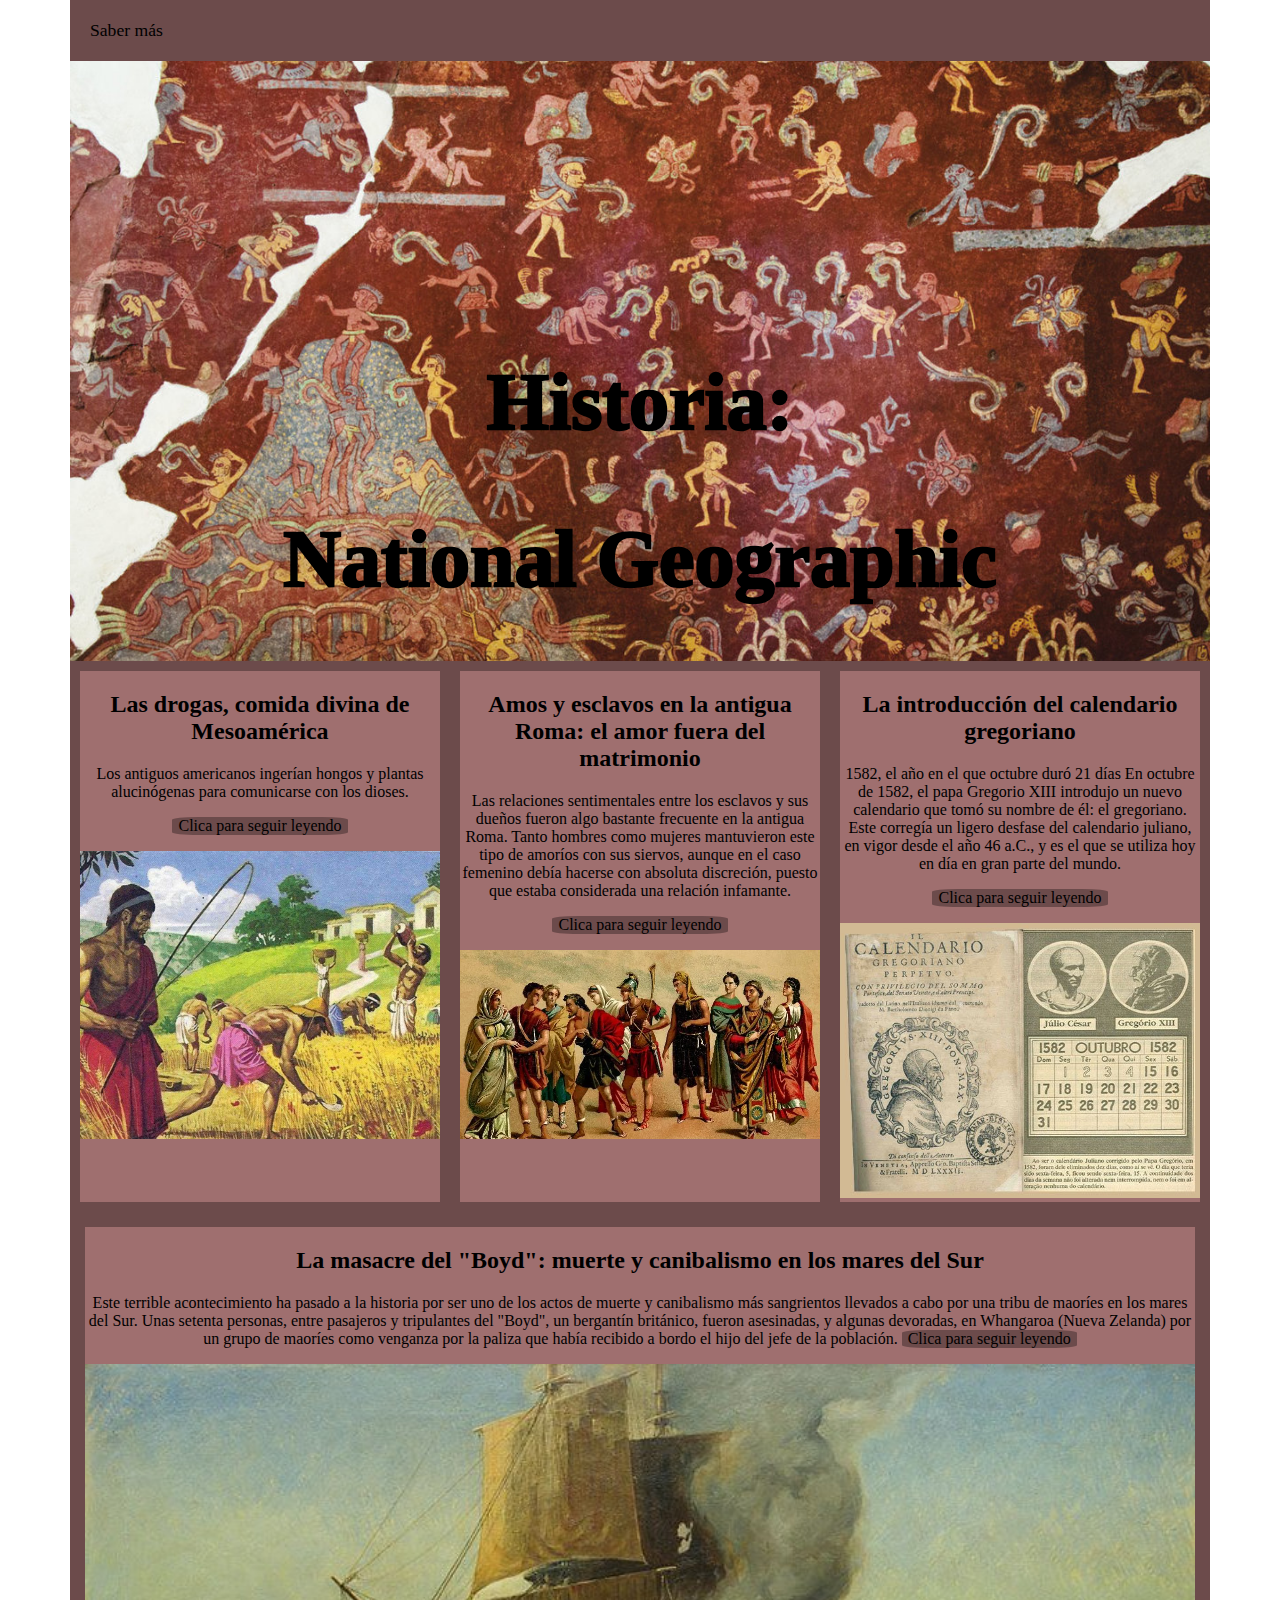
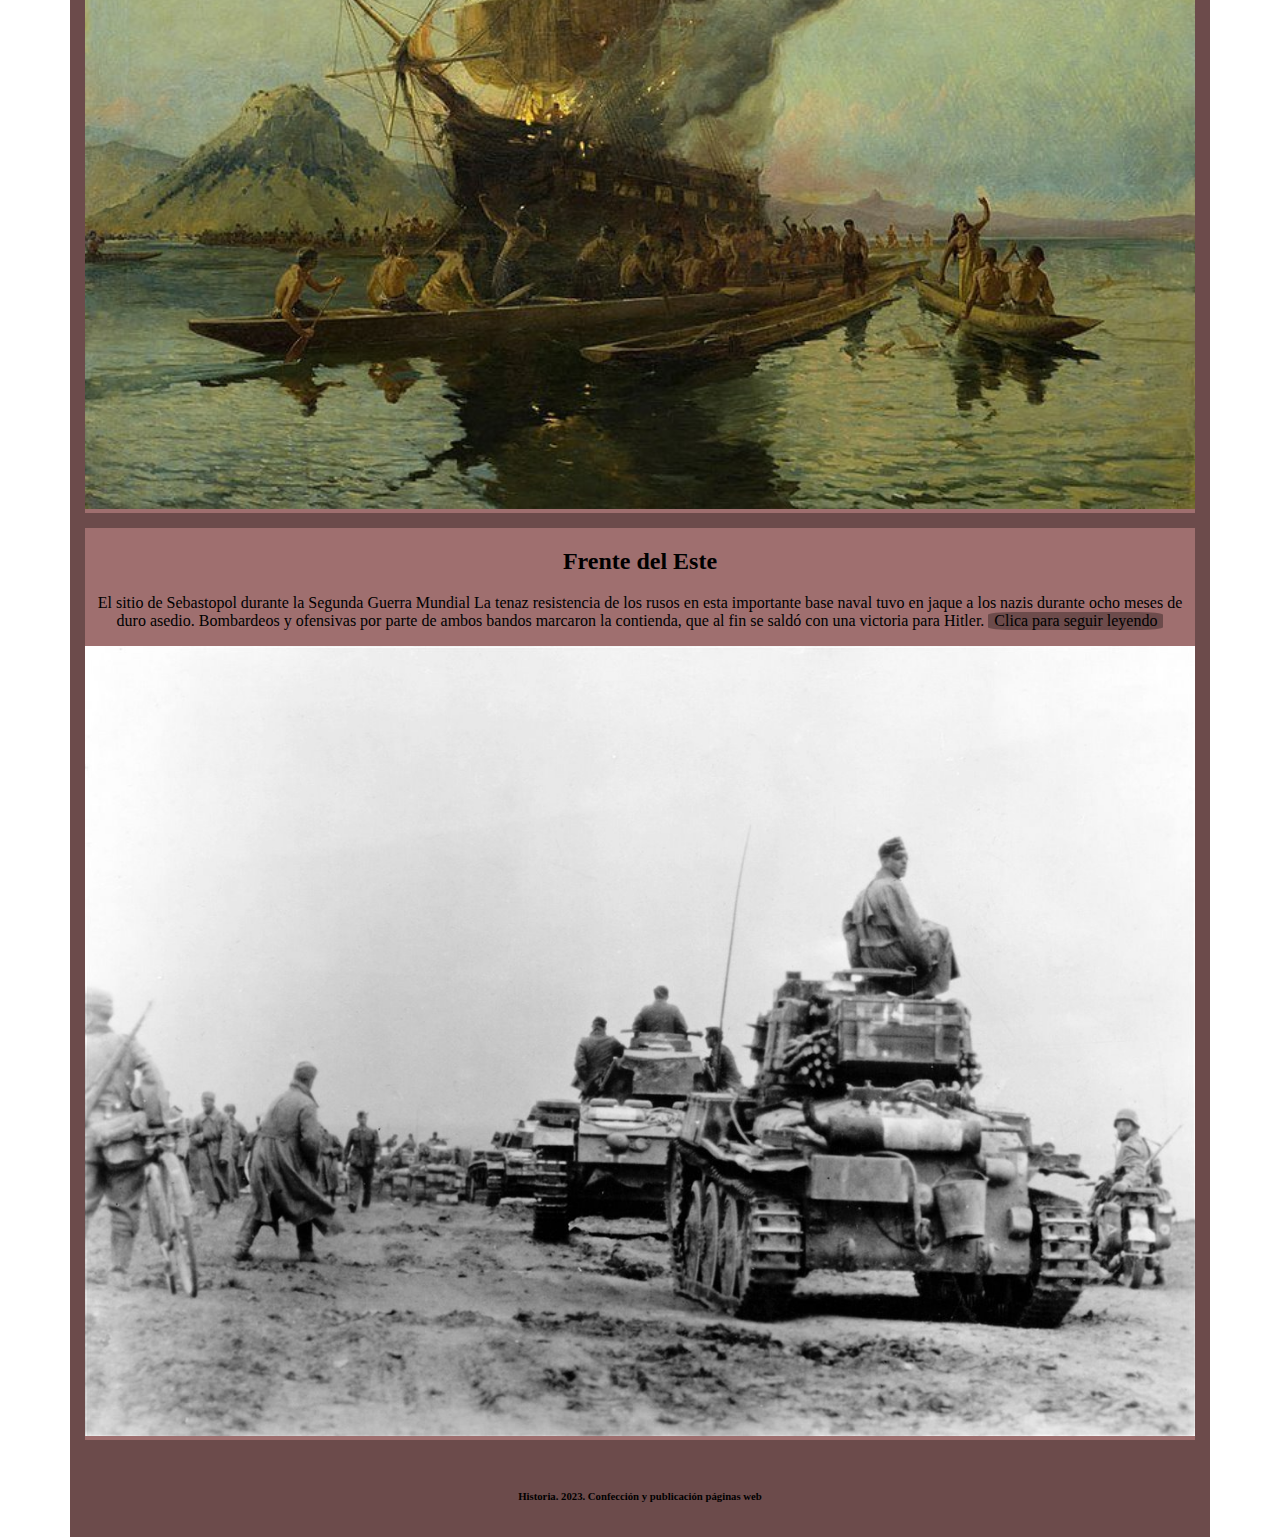
<file: A10-proyecto-cliente/index.html>
<!doctype html>
<html lang="es">

<head>
    <meta charset="utf-8">
    <meta name="viewport" content="width=device-width, initial-scale=1">
    <title>National Geographic</title>
    <link href="https://cdn.jsdelivr.net/npm/bootstrap@5.3.0-alpha3/dist/css/bootstrap.min.css" rel="stylesheet"
        integrity="sha384-KK94CHFLLe+nY2dmCWGMq91rCGa5gtU4mk92HdvYe+M/SXH301p5ILy+dN9+nJOZ" crossorigin="anonymous">
    <link rel="stylesheet" href="https://cdnjs.cloudflare.com/ajax/libs/font-awesome/4.7.0/css/font-awesome.min.css">
    <link rel="stylesheet" href="general.css">
</head>

<body>
    <div id="principal">
        <nav class="fila">
            <ul class="nav nav-tabs">
                <li id="hamburguesa"> <a href="javascript:void(0);" class="icon" onclick="myFunction()">
                        <i class="fa fa-bars"></i>
                    </a></li>
                <li class="nav-item">
                    <a class="nav-link active" aria-current="page" href="efemerides.html">Saber más</a>
                </li>
        </nav>
        <header id="titulo" class="fila">
            <div
                class="col-12-movil col-12-tablet-vertical col-12-tablet-horizontal col-12-escritorio col-12-escritorio-xl ">
                <h1>Historia:</h1>
                <h2>National Geographic</h2>
            </div>
        </header>
        <div class="fila acontecimientos">
            <div class="col-12-movil col-4-tablet-vertical col-4-tablet-horizontal col-4-escritorio col-4-escritorio-xl">
                <div class="card">
                    <div class="card-body">
                        <h2 class="card-title">Las drogas, comida divina de Mesoamérica</h2>
                        <p class="card-text">Los antiguos americanos ingerían hongos y plantas alucinógenas para
                            comunicarse con los dioses.</p>
                            <p><a href="https://historia.nationalgeographic.com.es/edicion-impresa/articulos/drogas-comida-divina-mesoamerica_19234"
                                target="blank" class="boton">Clica para seguir leyendo</a></p>
                        <img src="img/domvs romana.jpg" class="card-img-top" alt="Personas cosechando">
                        
                    </div>
                </div>
            </div>
            <div
                class="col-12-movil col-4-tablet-vertical col-4-tablet-horizontal col-4-escritorio col-4-escritorio-xl">
                <div class="card">
                    <div class="card-body">
                        <h2 class="card-title">Amos y esclavos en la antigua Roma: el amor fuera del matrimonio</h2>
                        <p class="card-text">
                            Las relaciones sentimentales entre los esclavos y sus dueños fueron algo bastante frecuente
                            en la
                            antigua Roma. Tanto hombres como mujeres mantuvieron este tipo de amoríos con sus siervos,
                            aunque en
                            el caso femenino debía hacerse con absoluta discreción, puesto que estaba considerada una
                            relación
                            infamante.</p>
                            <p><a
                                href="https://historia.nationalgeographic.com.es/a/amos-y-esclavos-en-la-antigua-roma-el-amor-fuera-del-matrimonio_19098"
                                target="blank" class="boton">Clica para seguir leyendo</a></p>
                        <img src="img/sociedad.PNG" class="card-img-top" alt="Grupo de personas (romanas)">

                    </div>
                </div>
            </div>
            <div
                class="col-12-movil col-4-tablet-vertical col-4-tablet-horizontal col-4-escritorio col-4-escritorio-xl">
                <div class="card">
                    <div class="card-body">
                        <h2 class="card-title">La introducción del calendario gregoriano</h2>
                        <p class="card-text">1582, el año en el que octubre duró 21 días
                            En octubre de 1582, el papa Gregorio XIII introdujo un nuevo calendario que tomó su nombre
                            de él: el
                            gregoriano. Este corregía un ligero desfase del calendario juliano, en vigor desde el año 46
                            a.C., y
                            es el que se utiliza hoy en día en gran parte del mundo.</p>
                            <p><a
                                href="https://historia.nationalgeographic.com.es/a/1582-ano-que-octubre-duro-21-dias_15734"
                                target="blank" class="boton">Clica para seguir leyendo</a></p>
                        <img src="img/calendario-gregoriano.jpg" class="card-img-top" alt="Calendario gregoriano">

                    </div>
                </div>
            </div>
        </div>
        <div class="fila" id="seccion">
            <div class="card"
                class="col-12-movil col-12-tablet-vertical col-12-tablet-horizontal col-12-escritorio col-12-escritorio-xl">
                <div class="card-body">
                    <h2 class="card-title">La masacre del "Boyd": muerte y canibalismo en los mares del Sur</h2>
                    <p class="card-text">Este terrible acontecimiento ha pasado a la historia por ser uno de los actos
                        de
                        muerte y canibalismo
                        más sangrientos llevados a cabo por una tribu de maoríes en los mares del Sur. Unas setenta
                        personas, entre pasajeros y tripulantes del "Boyd", un bergantín británico, fueron asesinadas, y
                        algunas devoradas, en Whangaroa (Nueva Zelanda) por un grupo de maoríes como venganza por la
                        paliza
                        que había recibido a bordo el hijo del jefe de la población.
                        <a href="https://historia.nationalgeographic.com.es/a/masacre-boyd-muerte-y-canibalismo-mares-sur_18630"
                            target="blank" class="boton">Clica para seguir leyendo</a>
                    </p>
                    <img src="img/boid.jpeg" class="card-img-top" alt="Boyd (barco incendiado en el mar)">
                </div>
            </div>
        </div>
        <div class="fila" id="seccion">
            <div class="card"
                class="col-12-movil col-12-tablet-vertical col-12-tablet-horizontal col-12-escritorio col-12-escritorio-xl">
                <div class="card-body">
                    <h2 class="card-title">Frente del Este</h2>
                    <p class="card-text">El sitio de Sebastopol durante la Segunda Guerra Mundial
                        La tenaz resistencia de los rusos en esta importante base naval tuvo en jaque a los nazis
                        durante
                        ocho meses de duro asedio. Bombardeos y ofensivas por parte de ambos bandos marcaron la
                        contienda,
                        que al fin se saldó con una victoria para Hitler. <a
                            href="https://historia.nationalgeographic.com.es/a/defensa-sebastopol-durante-segunda-guerra-mundial_17717"
                            target="blank" class="boton">Clica para seguir leyendo</a></p>

                    <img src="img/frente.jpeg" class="card-img-bottom" alt="Soldados en tanques">

                </div>

            </div>
        </div>
        <footer class="fila">
            <div
                class="col-12-movil col-12-tablet-vertical col-12-tablet-horizontal col-12-escritorio col-12-escritorio-xl">
                <h6>Historia. 2023. Confección y publicación páginas web<h6>

            </div>
        </footer>
    </div>
    </div>
    <script src="https://cdn.jsdelivr.net/npm/bootstrap@5.3.0-alpha3/dist/js/bootstrap.bundle.min.js"
        integrity="sha384-ENjdO4Dr2bkBIFxQpeoTz1HIcje39Wm4jDKdf19U8gI4ddQ3GYNS7NTKfAdVQSZe"
        crossorigin="anonymous"></script>
    <script>
        function myFunction() {
            var x = document.getElementById("navega");
            if (x.className === "fila") {
                x.className += "visible";
            } else {
                x.className = "fila";
            }
        }
    </script>
</body>

</html>
</file>
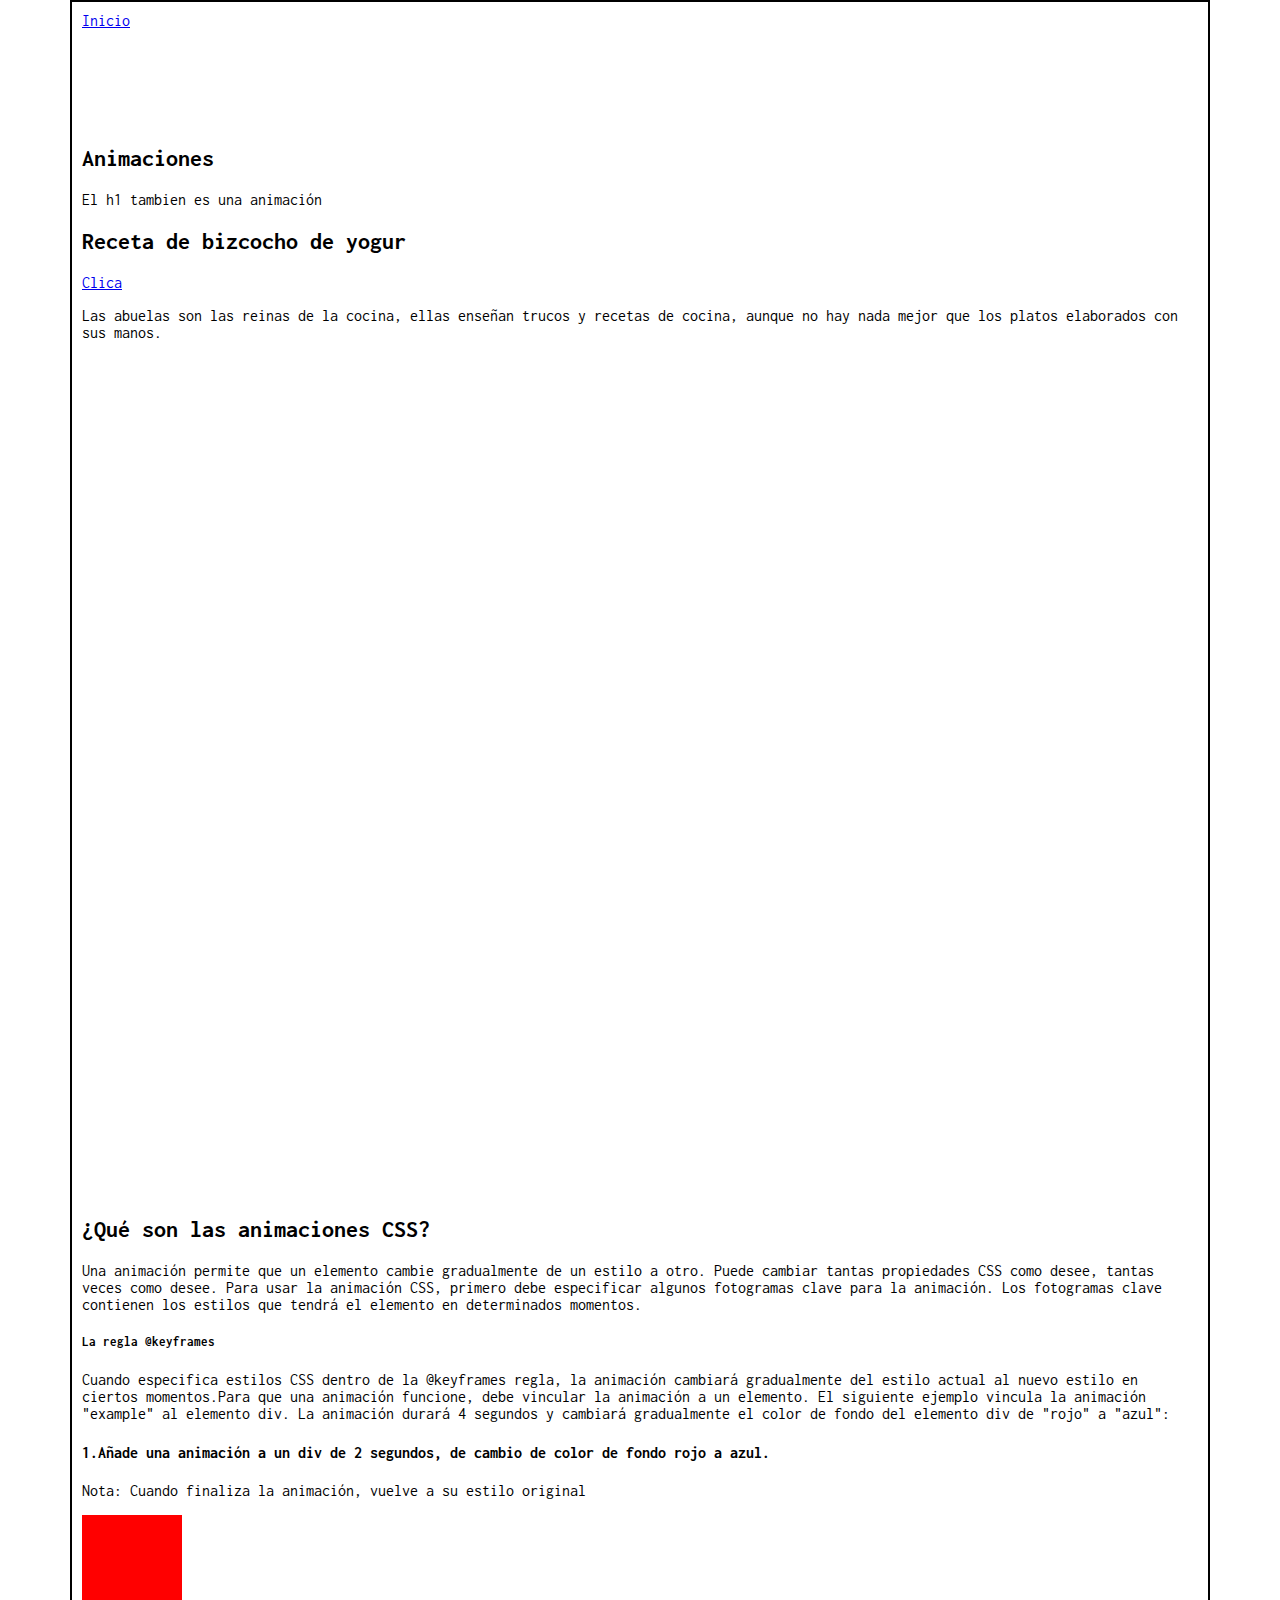
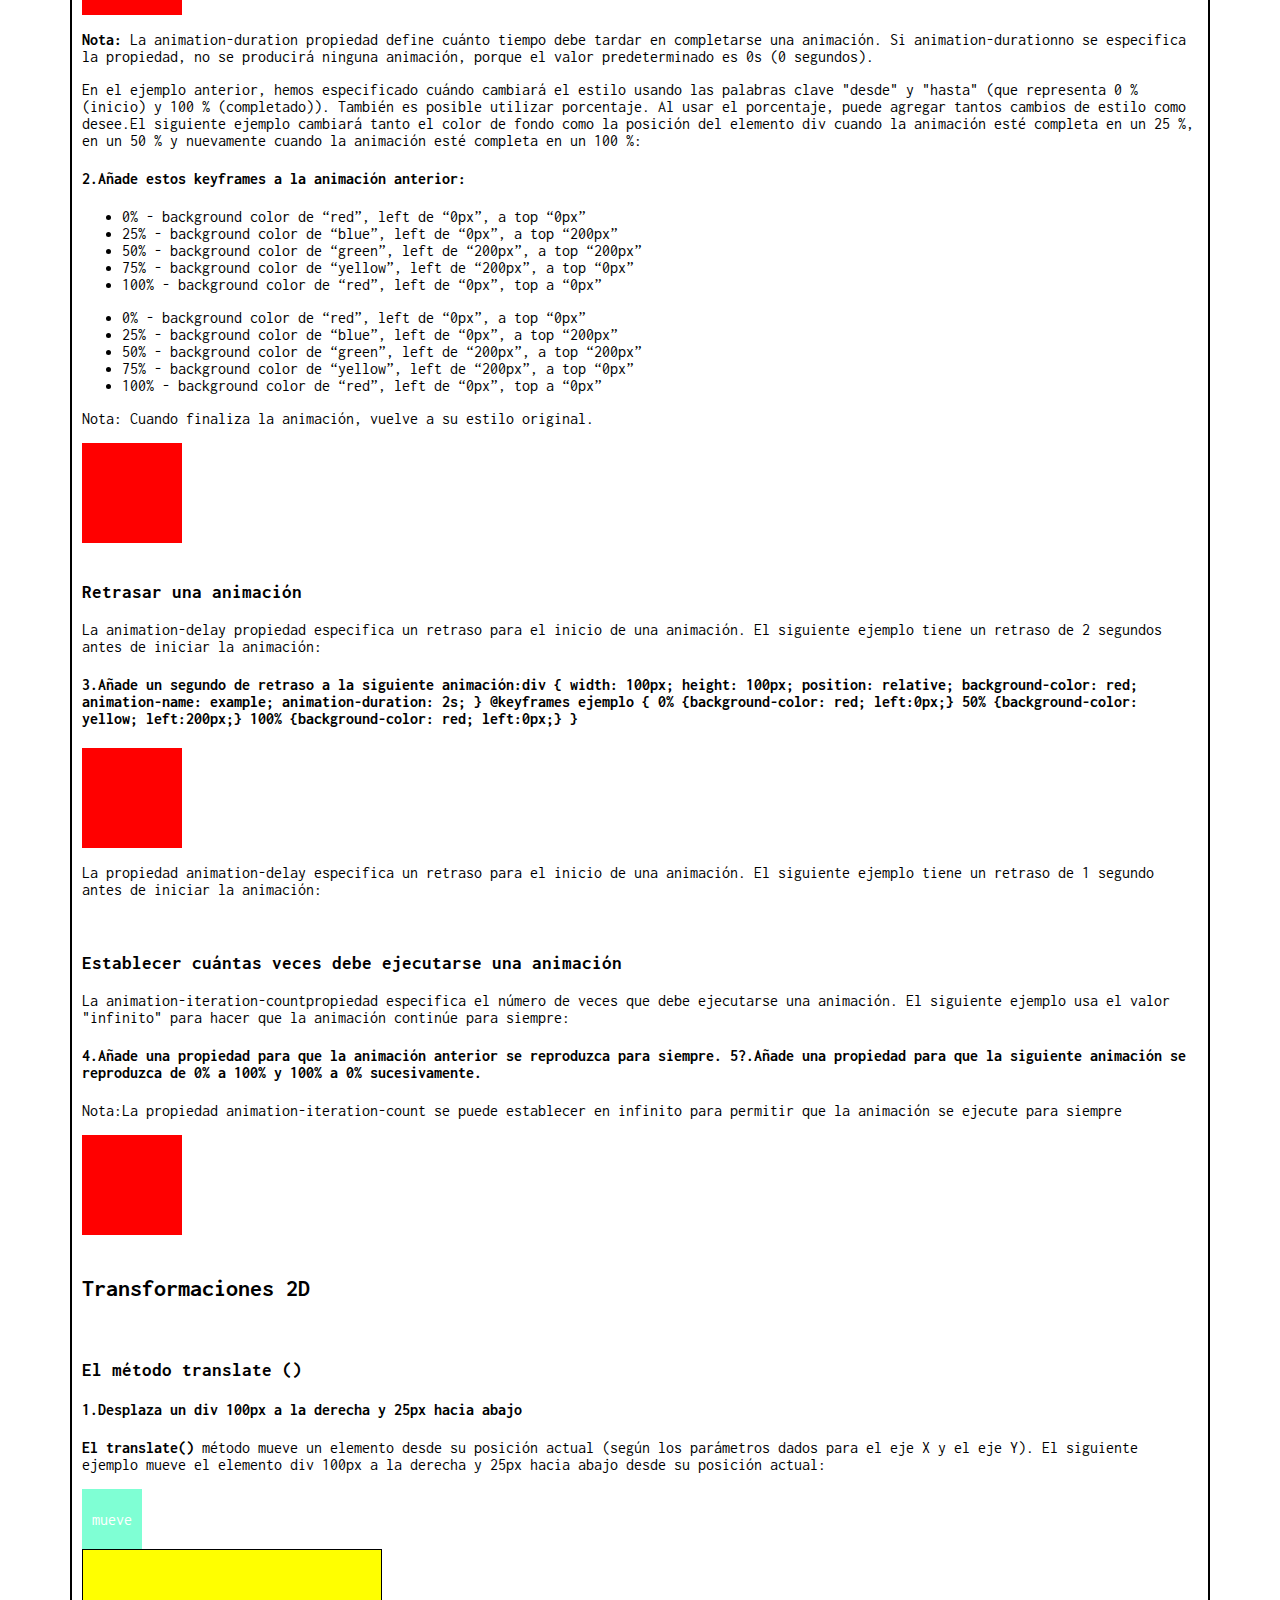
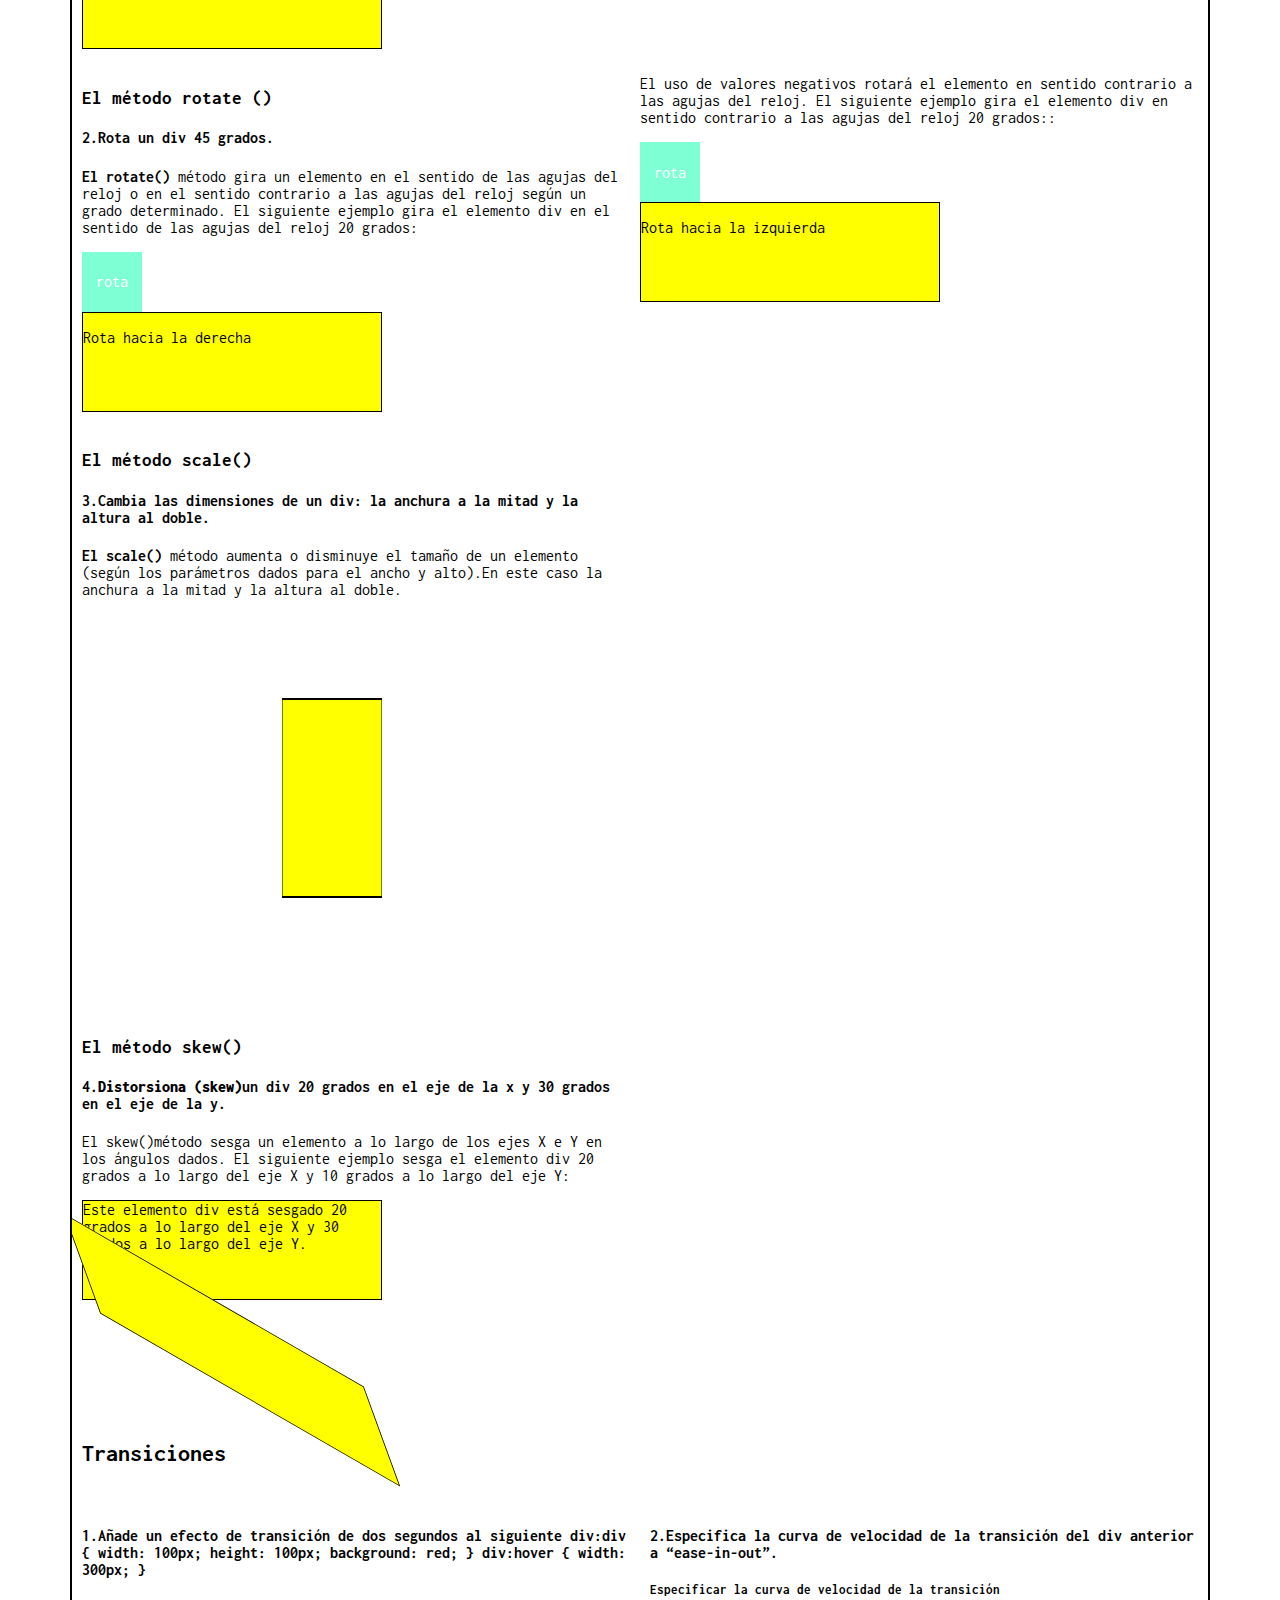
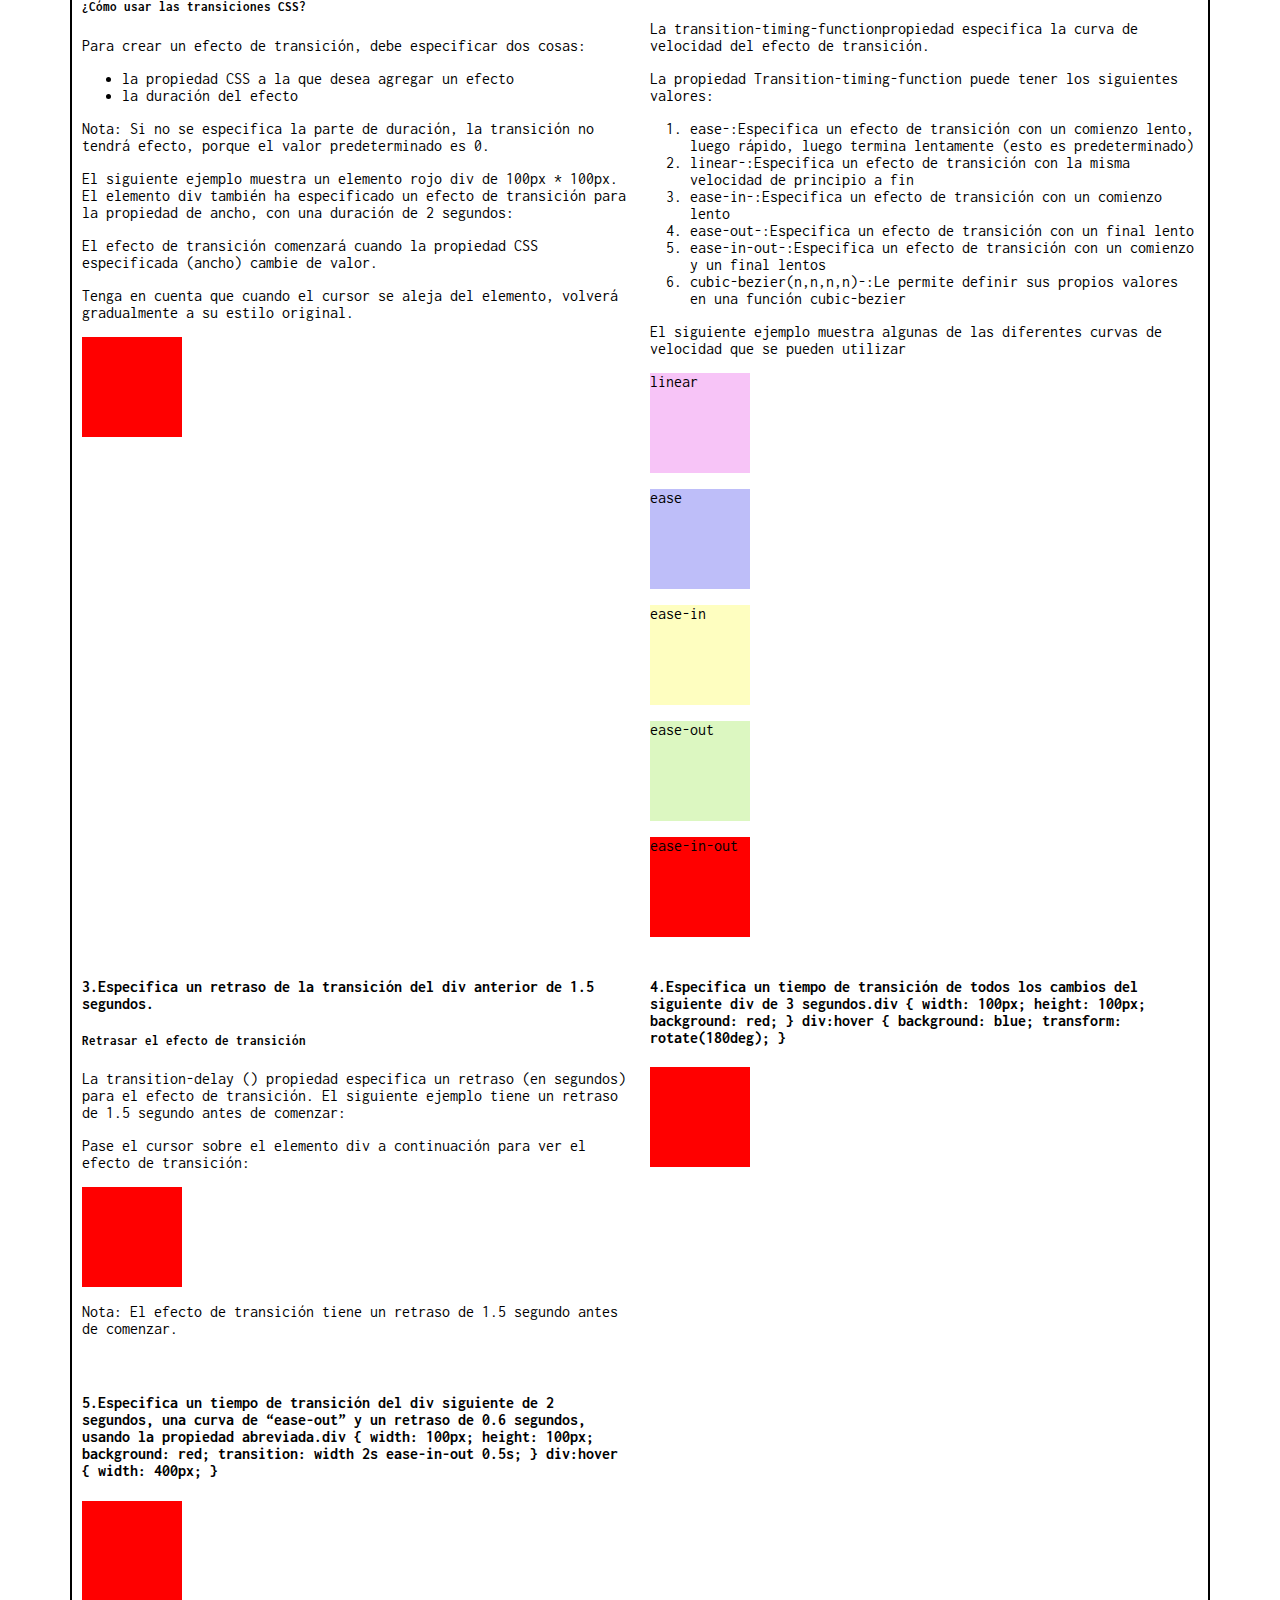
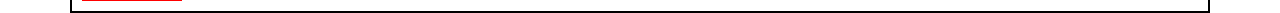
<file: A12-transformaciones-animaciones/index.html>
<!DOCTYPE html>
<html lang="es">

<head>
    <meta charset="UTF-8">
    <meta http-equiv="X-UA-Compatible" content="IE=edge">
    <meta name="viewport" content="width=nav, initial-scale=1.0">
    <title>Transformaciones y animaciones</title>
    <link rel="stylesheet" href="general.css">
    <link rel="preconnect" href="https://fonts.googleapis.com">
<link rel="preconnect" href="https://fonts.gstatic.com" crossorigin>
<link href="https://fonts.googleapis.com/css2?family=Inconsolata:wght@200;300;400;500;600;700;800;900&display=swap" rel="stylesheet">
    <script src="https://ajax.googleapis.com/ajax/libs/jquery/3.6.4/jquery.min.js"></script>
    <script>
        $(document).ready(function () {
            $("#entradeta").click(function () {
                $(".clica").addClass("animate");
            });
        });
    </script>
</head>

<body>
    <div id="principal">

        <header>
            <div class="fila">
                <div class="col-12-movil">
                    <a href="#">Inicio</a>
                    <h1>Actividad 12: Transformaciones y animaciones</h1>
                </div>
            </div>
        </header>

        <div class="fila">
            <div class="col-12-movil">
                <h2>Animaciones</h2>
                El h1 tambien es una animación
                <h2>Receta de bizcocho de yogur</h2>
                <a id="entradeta" href="#">Clica</a>
                <p>
                    Las abuelas son las reinas de la cocina, ellas enseñan trucos y recetas de cocina, aunque no hay
                    nada mejor que los platos elaborados con sus manos.
                </p>
                <figure class="clica">
                    <img src="img/bizcocho.png" alt="Bizcocho recién hecho en un plato">
                    <figcaption>Bizcocho recién hecho en un plato, con una porción cortada.</figcaption>
                </figure>
            </div>
            <hr>
            <div id="animaciones" class="fila">
                <div id="cambiar-color" class="col-12-movil">
                    <h2>¿Qué son las animaciones CSS?</h2>
                    <p>Una animación permite que un elemento cambie gradualmente de un estilo a otro.
                        Puede cambiar tantas propiedades CSS como desee, tantas veces como desee.
                        Para usar la animación CSS, primero debe especificar algunos fotogramas clave para la animación.
                        Los fotogramas clave contienen los estilos que tendrá el elemento en determinados momentos.</p>
                    <h5>La regla @keyframes</h5>
                    <p>Cuando especifica estilos CSS dentro de la @keyframes regla, la animación cambiará gradualmente
                        del estilo actual al nuevo estilo en ciertos momentos.Para que una animación funcione, debe
                        vincular la animación a un elemento.
                        El siguiente ejemplo vincula la animación "example" al elemento div. La animación durará 4
                        segundos y cambiará gradualmente el color de fondo del elemento div de "rojo" a "azul":</p>
                    <h4>1.Añade una animación a un div de 2 segundos, de cambio de color de fondo rojo a azul.
                    </h4>
                    <p>Nota: Cuando finaliza la animación, vuelve a su estilo original</p>
                    <div class="cambia-color"></div>
                    <p> <strong>Nota:</strong> La animation-duration propiedad define cuánto tiempo debe tardar en
                        completarse una animación.
                        Si animation-durationno se especifica la propiedad, no se producirá ninguna animación, porque el
                        valor predeterminado es 0s (0 segundos).</p>
                    <p>En el ejemplo anterior, hemos especificado cuándo cambiará el estilo usando las palabras clave
                        "desde" y "hasta" (que representa 0 % (inicio) y 100 % (completado)). También es posible
                        utilizar porcentaje. Al usar el porcentaje, puede agregar tantos cambios de
                        estilo como desee.El siguiente ejemplo cambiará tanto el color de fondo como la posición del
                        elemento
                        div cuando la animación esté completa en un 25 %, en un 50 % y nuevamente cuando la animación
                        esté
                        completa en un 100 %:
                    </p>
                    <h4>2.Añade estos keyframes a la animación anterior:</h4>
                        
                            <ul>
                                <li>0% - background color de “red”, left de “0px”, a top “0px”</li>
                                <li>25% - background color de “blue”, left de “0px”, a top “200px”</li>
                                <li>50% - background color de “green”, left de “200px”, a top “200px”</li>
                                <li>75% - background color de “yellow”, left de “200px”, a top “0px”</li>
                                <li>100% - background color de “red”, left de “0px”, top a “0px” </li>
                            </ul>
                      
                        
                            <ul>
                                <li>0% - background color de “red”, left de “0px”, a top “0px”</li>
                                <li>25% - background color de “blue”, left de “0px”, a top “200px”</li>
                                <li>50% - background color de “green”, left de “200px”, a top “200px”</li>
                                <li>75% - background color de “yellow”, left de “200px”, a top “0px”</li>
                                <li>100% - background color de “red”, left de “0px”, top a “0px” </li>
                            </ul>
                      
                    
                    <p>Nota: Cuando finaliza la animación, vuelve a su estilo original.</p>
                    <div class="cambia-colores"></div>
                </div>
                <hr>
                <div id="retrasa-animacion" class="fila">
                    <div class="col-12-movil">
                        <h3>Retrasar una animación</h3>
                        <p>La animation-delay propiedad especifica un retraso para el inicio de una animación.
                            El siguiente ejemplo tiene un retraso de 2 segundos antes de iniciar la animación:</p>
                        <h4>3.Añade un segundo de retraso a la siguiente animación:div {
                            width: 100px;
                            height: 100px;
                            position: relative;
                            background-color: red;
                            animation-name: example;
                            animation-duration: 2s;
                            }
                            @keyframes ejemplo {
                            0% {background-color: red; left:0px;}
                            50% {background-color: yellow; left:200px;}
                            100% {background-color: red; left:0px;}
                            }
                        </h4>
                        <div class="retrasar-animacion"></div>
                        <p>La propiedad animation-delay especifica un retraso para el inicio de una animación. El
                            siguiente ejemplo tiene un retraso de 1 segundo antes de iniciar la animación:</p>
                    </div>
                </div>
                <div id="repetir-animacion" class="fila">
                    <div class="col-12-movil">
                        <h3>Establecer cuántas veces debe ejecutarse una animación</h3>
                        <p>La animation-iteration-countpropiedad especifica el número de veces que debe ejecutarse una animación.
                            El siguiente ejemplo usa el valor "infinito" para hacer que la animación continúe para siempre:</p>
                            <h4>4.Añade una propiedad para que la animación anterior se reproduzca para siempre.
                                5?.Añade una propiedad para que la siguiente animación se reproduzca de 0% a 100% y 100% a 0% sucesivamente.</h4>
                               <p>Nota:La propiedad animation-iteration-count se puede establecer en infinito para permitir que la animación se ejecute para siempre</p>
                                <div class="infinito"></div>
                    </div>
                </div>
                </div>   
            </div>
            <div id="transformaciones" class="fila">
                <div class="col-12-movil">
                    <h2>Transformaciones 2D</h2>
                </div>
                <div id="desplazar" class="fila">
                    <div class="col-12-movil">
                        <h3>El método translate ()</h3>
                        <h4>1.Desplaza un div 100px a la derecha y 25px hacia abajo</h4>
                        <p><strong>El translate()</strong> método mueve un elemento desde su posición actual (según
                            los
                            parámetros dados para el eje
                            X y el eje Y).
                            El siguiente ejemplo mueve el elemento div 100px a la derecha y 25px hacia abajo desde
                            su
                            posición
                            actual:
                        </p>
                        <div class="boton">
                            <p>mueve</p>
                        </div>
                        <div class="mover"></div>
                    </div>
                </div>
                <div id="rota" class="fila">
                    <div class="col-6-movil">
                        <h3>El método rotate ()</h3>
                        <h4>2.Rota un div 45 grados.</h4>
                        <p> <strong>El rotate()</strong> método gira un elemento en el sentido de las agujas del
                            reloj o en
                            el sentido contrario a las agujas del reloj según un grado determinado.
                            El siguiente ejemplo gira el elemento div en el sentido de las agujas del reloj 20
                            grados:
                        </p>
                        <div class="boton">
                            <p>rota</p>
                        </div>
                        <div class="rotar-derecha">
                            <p>Rota hacia la derecha</p>
                        </div>
                    </div>
                    <div class="rota col-6-movil">
                        <p>El uso de valores negativos rotará el elemento en sentido contrario a las agujas del
                            reloj.
                            El siguiente ejemplo gira el elemento div en sentido contrario a las agujas del reloj 20
                            grados::
                        </p>
                        <div class="boton">
                            <p>rota</p>
                        </div>
                        <div class="rotar-izquierda">
                            <p>Rota hacia la izquierda</p>
                        </div>
                    </div>
                </div>
                <div id="dimensiona" class="fila">
                    <div class="col-6-movil">
                        <h3>El método scale()</h3>
                        <h4>3.Cambia las dimensiones de un div: la anchura a la mitad y la altura al doble.</h4>
                        <p><strong>El scale()</strong> método aumenta o disminuye el tamaño de un elemento (según
                            los
                            parámetros
                            dados para el ancho y alto).En este caso la anchura a la mitad y la altura al doble.
                        </p>
                        <div class="dimensiona"></div>
                    </div>
                </div>
                <div id="sesgar" class="fila">
                    <div class="col-6-movil">
                        <h3>El método skew() </h3>
                        <h4>4.<strong>Distorsiona (skew)</strong>un div 20 grados en el eje de la x y 30 grados en
                            el eje de
                            la
                            y.</h4>
                        <p>El skew()método sesga un elemento a lo largo de los ejes X e Y en los ángulos dados.
                            El siguiente ejemplo sesga el elemento
                            div 20 grados a lo largo del eje X y 10 grados a lo largo del eje Y:</p>
                        <div class="normal">
                            Este elemento div está sesgado 20 grados a lo largo del eje X y 30 grados a lo largo del
                            eje Y.
                        </div>
                        <div class="sesga"></div>
                    </div>
                </div>
            </div>
            <div id="transiciones" class="fila">
                <div class="col-12-movil">
                    <h2>Transiciones</h2>
                </div>
                <div id="pregunta-uno" class="col-6-movil">
                    <h4>1.Añade un efecto de transición de dos segundos al siguiente div:div {
                        width: 100px;
                        height: 100px;
                        background: red;
                        }
                        div:hover {
                        width: 300px;
                        }
                    </h4>
                    <h5>¿Cómo usar las transiciones CSS?</h5>
                    <p>Para crear un efecto de transición, debe especificar dos cosas:
                    <ul>
                        <li>la propiedad CSS a la que desea agregar un efecto</li>
                        <li>la duración del efecto</li>
                    </ul>
                
                    <p>Nota: Si no se especifica la parte de duración, la transición no tendrá efecto, porque el
                        valor
                        predeterminado es 0.</p>
                    <p>El siguiente ejemplo muestra un elemento rojo div de 100px * 100px. El elemento div también
                        ha
                        especificado un efecto de transición para la propiedad de ancho, con una duración de 2
                        segundos:</p>
                    <p>El efecto de transición comenzará cuando la propiedad CSS especificada (ancho) cambie de
                        valor.</p>
                    <p>Tenga en cuenta que cuando el cursor se aleja del elemento, volverá gradualmente a su estilo
                        original.</p>
                    <div class="propiedad-transicion"></div>
                </div>
                <div id="pregunta-dos" class="col-6-movil">
                    <h4>2.Especifica la curva de velocidad de la transición del div anterior a “ease-in-out”.</h4>
                    <h5>Especificar la curva de velocidad de la transición</h5>
                    <p>La transition-timing-functionpropiedad especifica la curva de velocidad del efecto de
                        transición.</p>
                    <p>La propiedad Transition-timing-function puede tener los siguientes valores:</p>
                    <ol>
                        <li>ease-:Especifica un efecto de transición con un comienzo lento, luego rápido, luego
                            termina
                            lentamente (esto es predeterminado)</li>
                        <li>linear-:Especifica un efecto de transición con la misma velocidad de principio a fin
                        </li>
                        <li>ease-in-:Especifica un efecto de transición con un comienzo lento</li>
                        <li>ease-out-:Especifica un efecto de transición con un final lento</li>
                        <li>ease-in-out-:Especifica un efecto de transición con un comienzo y un final lentos</li>
                        <li>cubic-bezier(n,n,n,n)-:Le permite definir sus propios valores en una función
                            cubic-bezier</li>
                    </ol>
                    <p>El siguiente ejemplo muestra algunas de las diferentes curvas de velocidad que se pueden
                        utilizar</p>
                    <div class="linear">
                        <p>linear</p>
                    </div>
                    <div class="ease">
                        <p>ease</p>
                    </div>
                    <div class="ease-in">
                        <p>ease-in</p>
                    </div>
                    <div class="ease-out">
                        <p>ease-out</p>
                    </div>
                    <div class="ease-in-out">
                        <p>ease-in-out</p>
                    </div>
        
                </div>
                <div id="pregunta-tres" class="col-6-movil">
                    <h4>3.Especifica un retraso de la transición del div anterior de 1.5 segundos.</h4>
                    <h5>Retrasar el efecto de transición</h5>
                    <p>La transition-delay () propiedad especifica un retraso (en segundos) para el efecto de
                        transición.
                        El siguiente ejemplo tiene un retraso de 1.5 segundo antes de comenzar:</p>
                    <p>Pase el cursor sobre el elemento div a continuación para ver el efecto de transición:</p>
                    <div class="retraso"></div>
                    <p>Nota: El efecto de transición tiene un retraso de 1.5 segundo antes de comenzar.</p>
                </div>
                <div id="pregunta-cuatro" class="col-6-movil">
                    <h4>4.Especifica un tiempo de transición de todos los cambios del siguiente div de 3
                        segundos.div {
                        width: 100px;
                        height: 100px;
                        background: red;
                        }
        
                        div:hover {
                        background: blue;
                        transform: rotate(180deg);
                        }</h4>
                    <div class="tres-segundos"></div>
                </div>
                <div id="pregunta-5" class="col-6-movil">
                    <h4>5.Especifica un tiempo de transición del div siguiente de 2 segundos, una curva de
                        “ease-out” y un
                        retraso de 0.6 segundos, usando la propiedad abreviada.div {
                        width: 100px;
                        height: 100px;
                        background: red;
                        transition: width 2s ease-in-out 0.5s;
                        }
        
                        div:hover {
                        width: 400px;
                        }</h4>
                    <div class="abreviado"></div>
                </div>
            </div>
        </div>
    
</body>

</html>
</file>
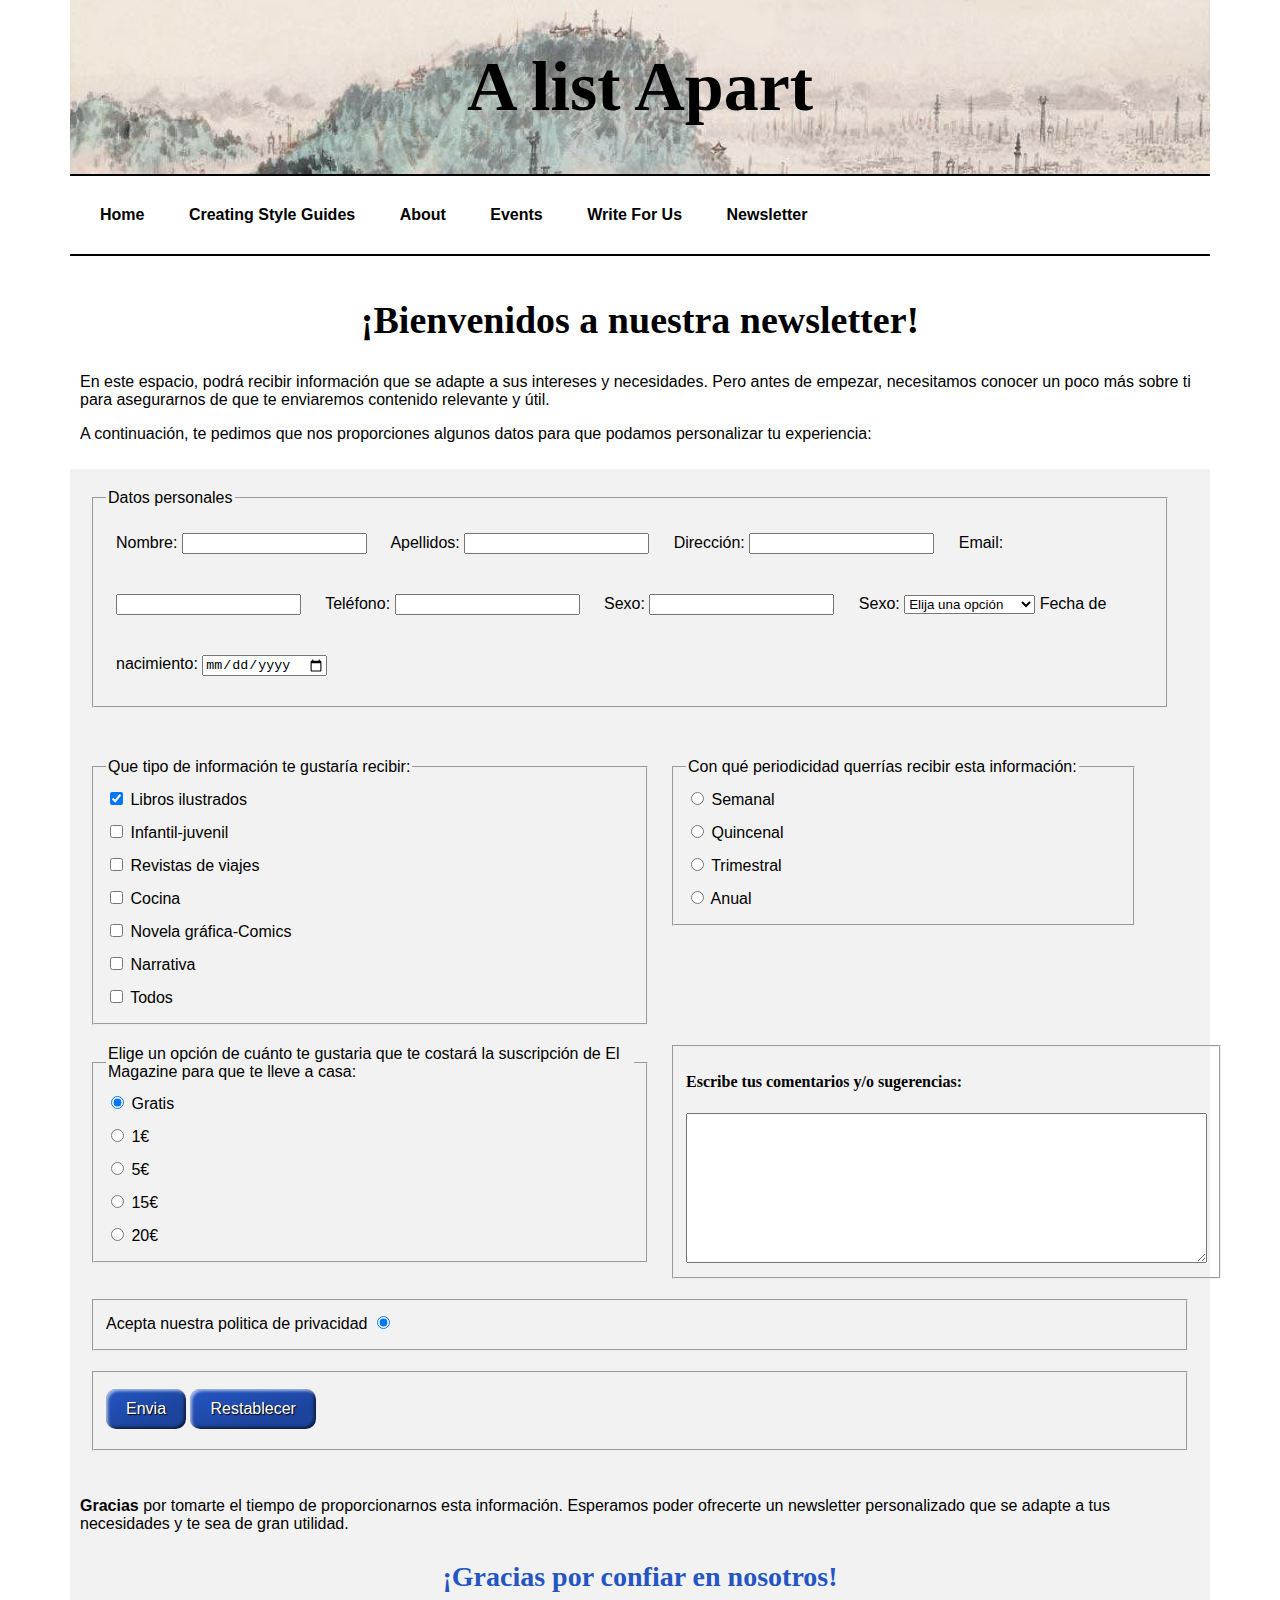
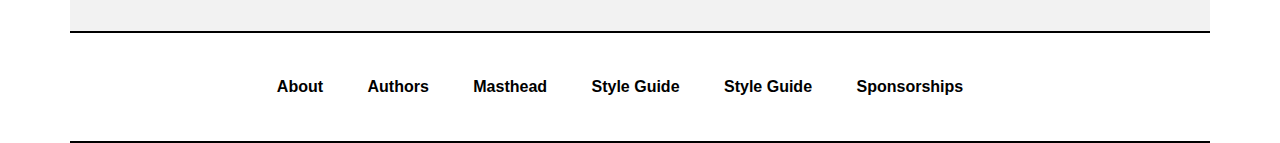
<file: A13-plantillas-formularios/index.html>
<!DOCTYPE html>
<html lang="en">

<head>
    <meta charset="UTF-8">
    <meta http-equiv="X-UA-Compatible" content="IE=edge">
    <meta name="viewport" content="width=device-width, initial-scale=1.0">
    <title>Document</title>
    <link rel="stylesheet" href="general.css">
</head>

<body>
    <div id="principal" class="container">
        <header>
            <h1>A list Apart</h1>
            <nav>
                <ul>
                    <li><a href="#">home</a></li>
                    <li><a href="style-guides.html">Creating style guides</a></li>
                    <li><a href="#">About</a></li>
                    <li><a href="#">Events</a></li>
                    <li><a href="#">Write for us</a></li>
                    <li><a href="#">Newsletter</a></li>
                </ul>
            </nav>
        </header>
        <main>
            <div class="fila">
                <div
                    class="col-12-movil col-12-tablet-vertical col-12-tablet-horizontal col-12-escritorio col-12-escritorio-xl">
                    <h2>¡Bienvenidos a nuestra newsletter!</h2>
                    <p>En este espacio, podrá recibir información que se adapte a sus intereses y necesidades. Pero
                        antes de empezar, necesitamos conocer un poco más sobre ti para asegurarnos de que te enviaremos
                        contenido relevante y útil.</p>
                    <p>A continuación, te pedimos que nos proporciones algunos datos para que podamos
                        personalizar tu experiencia:</p>
                </div>
            </div>
            <div class="fila section-secondary">
                <div
                    class="col-12-movil col-12-tablet-vertical col-12-tablet-horizontal col-12-escritorio col-12-escritorio-xl">
                    <form action="newsleter">
                        <div id="datos-personales" class="fila">
                            <div
                                class="col-12-movil col-12-tablet-vertical col-12-tablet-horizontal col-12-escritorio col-12-escritorio-xl">
                                <fieldset>
                                    <legend>
                                        Datos personales
                                    </legend>
                                    <div
                                        class="col-12-movil col-12-tablet-vertical col-12-tablet-horizontal col-12-escritorio col-12-escritorio-xl">
                                        <label for="nombre">Nombre:</label>
                                        <input type="text" id="datos-personales" name="nombre" value="">
                                        <label for="apellidos">Apellidos:</label>
                                        <input type="text" id="datos-personales" name="apellidos" value="">
                                        <label for="direccion">Dirección:</label>
                                        <input type="text" id="datos-personales" name="direccion" value="">
                                        <label for="email">Email:</label>
                                        <input type="text" id="datos-personales" name="email" value="">
                                        <label for="telefono">Teléfono:</label>
                                        <input type="text" id="datos-personales" name="telefono" value="">
                                        <label for="sexo">Sexo:</label>
                                        <input type="text" id="datos-personales" name="sexo" value="">
                                        <label for="genero-select">Sexo:</label>
                                        <select name="genero" id="genero-select">
                                            <option value="">Elija una opción</option>
                                            <option value="mujer">Mujer</option>
                                            <option value="hombre">Hombre</option>
                                            <option value="binario">Binario</option>
                                            <option value="otro">Otro</option>
                                            <option value="prefiero-no-decirlo">Prefiero no decirlo</option>
                                        </select>
                                        <label>Fecha de nacimiento:
                                            <input type="date" name="nacimiento" /></label>
                                    </div>
                                </fieldset>
                            </div>
                        </div>
                        <div id="info" class="fila">
                            <div
                                class="col-6-movil col-6-tablet-vertical col-6-tablet-horizontal col-6-escritorio col-6-escritorio-xl">
                                <fieldset>
                                    <legend>Que tipo de información te gustaría recibir:</legend>
                                    <div>
                                        <input type="checkbox" id="libros-ilustrados" name="libros-ilustrados" checked>
                                        <label for="libros-ilustrados">Libros ilustrados</label>
                                    </div>

                                    <div>
                                        <input type="checkbox" id="horns" name="infantil-juvenil">
                                        <label for="infantil-juvenil">Infantil-juvenil</label>
                                    </div>
                                    <div>
                                        <input type="checkbox" id="revistas-de-viajes" name="revistas-de-viajes">
                                        <label for="revistas-de-viajes">Revistas de viajes</label>
                                    </div>
                                    <div>
                                        <input type="checkbox" id="cocina" name="cocina">
                                        <label for="cocina">Cocina</label>
                                    </div>
                                    <div>
                                        <input type="checkbox" id="novela-gráfica-comics" name="novela-gráfica-comics">
                                        <label for="novela-gráfica-Comics">Novela gráfica-Comics</label>
                                    </div>
                                    <div>
                                        <input type="checkbox" id="narativa" name="narrativa">
                                        <label for="narrativa">Narrativa</label>
                                    </div>
                                    <div>
                                        <input type="checkbox" id="todos" name="todos">
                                        <label for="todos">Todos</label>
                                    </div>
                                </fieldset>
                            </div>
                            <div
                                class="col-5-movil col-5-tablet-vertical col-5-tablet-horizontal col-5-escritorio col-5-escritorio-xl">
                                <fieldset>
                                    <legend>Con qué periodicidad querrías recibir esta información:</legend>
                                    <div>
                                        <input type="radio" id="semanal" name="periodicidad" value="semanal">
                                        <label for="semanal">Semanal</label>
                                    </div>
                                    <div>
                                        <input type="radio" id="quincenal" name="periodicidad" value="quincenal">
                                        <label for="quincenal">Quincenal</label>
                                    </div>
                                    <div>
                                        <input type="radio" id="trimestral" name="periodicidad" value="trimestral">
                                        <label for="trimestral">Trimestral</label>
                                    </div>
                                    <div>
                                        <input type="radio" id="anual" name="periodicidad" value="anual">
                                        <label for="anual">Anual</label>
                                    </div>
                                </fieldset>

                            </div>
                            <div
                                class="col-6-movil col-6-tablet-vertical col-6-tablet-horizontal col-6-escritorio col-6-escritorio-xl">
                                <fieldset>
                                    <legend>Elige un opción de cuánto te gustaria que te costará la
                                        suscripción de El Magazine para que te lleve a casa:</legend>
                                    <div>
                                        <input type="radio" id="0€" name="suscripcion" value="gratis" checked>
                                        <label for="gratis">Gratis</label>
                                    </div>

                                    <div>
                                        <input type="radio" id="1€" name="suscripcion" value="1€">
                                        <label for="1€">1€</label>
                                    </div>

                                    <div>
                                        <input type="radio" id="5€" name="suscripcion" value="5€">
                                        <label for="5€">5€</label>
                                    </div>
                                    <div>
                                        <input type="radio" id="15€" name="suscripcion" value="15€">
                                        <label for="15€">15€</label>
                                    </div>
                                    <div>
                                        <input type="radio" id="20€" name="suscripcion" value="20€">
                                        <label for="20€">20€</label>
                                    </div>
                                </fieldset>
                            </div>
                            <div
                                class="col-5-movil col-5-tablet-vertical col-5-tablet-horizontal col-5-escritorio col-5-escritorio-xl">
                                <fieldset>
                                    <div>
                                        <h4>Escribe tus comentarios y/o sugerencias:</h4>
                                        <textarea name="comentarios-sugerencias" id="comentarios-sugerencias" cols="30"
                                            rows="10"></textarea>
                                    </div>
                                </fieldset>
                            </div>
                        </div>
                        <div id="politica" class="fila">
                            <div
                                class="col-12-movil col-12-tablet-vertical col-12-tablet-horizontal col-12-escritorio col-12-escritorio-xl">
                                <fieldset>
                                    <div>
                                        <label for="acepta">Acepta nuestra politica de privacidad</label>
                                        <input type="radio" id="acepta" name="drone" value="acepta" checked>
                                    </div>
                                </fieldset>
                            </div>
                        </div>
                        <div id="boton" class="fila">
                            <div
                                class="col-12-movil col-12-tablet-vertical col-12-tablet-horizontal col-12-escritorio col-12-escritorio-xl">
                                <fieldset>
                                    <div>
                                        <input class="favorite styled" type="button" value="Envia">
                                        <input class="favorite styled" type="button" value="Restablecer">
                                    </div>
                                </fieldset>
                            </div>
                        </div>
                    </form>
                </div>
                <div class="fila">
                    <div class="col-12-movil col-12-tablet-vertical col-12-tablet-horizontal col-12-escritorio col-12-escritorio-xl">
                        <p> <strong>Gracias</strong> por tomarte el tiempo de proporcionarnos esta información. Esperamos poder ofrecerte
                            un newsletter personalizado que se adapte a tus necesidades y te sea de gran utilidad.</p>
                         <h3>¡Gracias por confiar en nosotros!</h3>   
                    </div>
                </div>
            </div>
        </main>
        <footer>
            <ul>
                <li><a href="#">About</a>
                </li>
                <li><a href="#">Authors</a></li>
                <li><a href="#">Masthead</a></li>
                <li><a href="">Style Guide</a></li>
                <li><a href="#">Style guide</a></li>
                <li><a href="#">Sponsorships</a></li>
            </ul>
        </footer>
    </div>

</body>

</html>
</file>
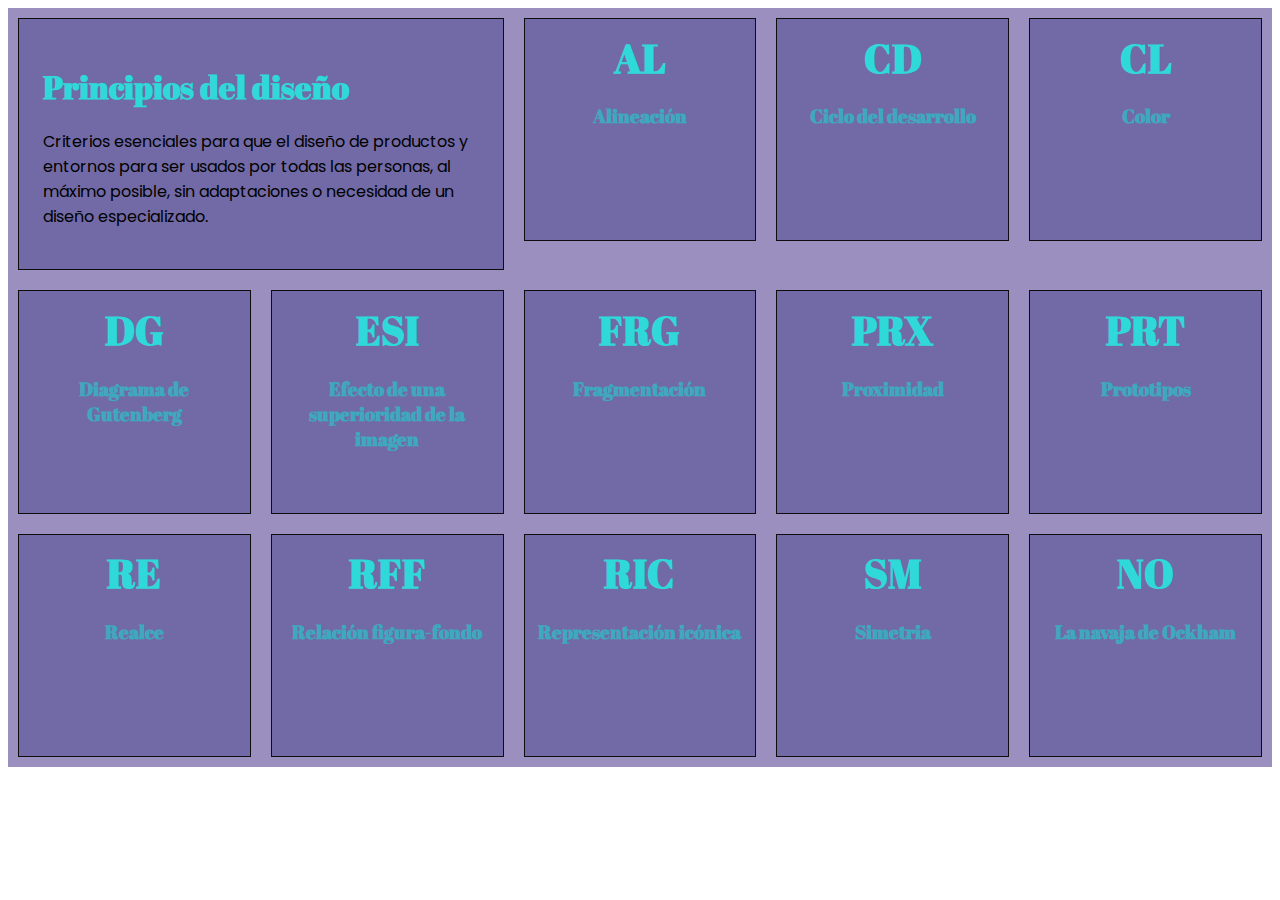
<file: A4-principios-diseno/index.html>
<!DOCTYPE html>
<html lang="es">

<head>
    <meta charset="UTF-8">
    <meta http-equiv="X-UA-Compatible" content="IE=edge">
    <meta name="viewport" content="width=device-width, initial-scale=1.0">
    <title>Index</title>
    <script src="https://ajax.googleapis.com/ajax/libs/jquery/3.6.3/jquery.min.js"></script>
    <script src="https://ajax.googleapis.com/ajax/libs/jquery/3.6.3/jquery.min.js"></script>
    <script src="botones.js"></script>
    <link rel="preconnect" href="https://fonts.googleapis.com">
    <link rel="preconnect" href="https://fonts.gstatic.com" crossorigin>
    <link
        href="https://fonts.googleapis.com/css2?family=Abril+Fatface&family=Poppins:ital,wght@0,200;0,400;1,200&display=swap"
        rel="stylesheet">
    <link rel="stylesheet" href="principios.css">
</head>

<body>
    <div id="principal">
        <div class="fila">
            <div class="columna cuarenta">
                <div class="caja">
                    <h1>Principios del diseño</h1>
                    <p>Criterios esenciales para que el diseño de productos y entornos para ser usados por todas las
                        personas, al máximo
                        posible, sin adaptaciones o necesidad de un diseño especializado.</p>
                </div>
            </div>
            <div class="columna  veinte puntero">
                <div class="caja">
                    <h2 class="simbolo">AL</h2>
                    <h3>Alineación</h3>
                </div>
                <div class="definicion right">
                    <p>Usar la alineación para mejorar tus paginas web.</p>
                    <p>La alineación apropiada en tus diseños los hará visualmente más atractivos y,
                        también, más fácil para los usuarios poder escanear el contenido que está sobre la página,
                        subconsciente-mente también ofrecerá una experiencia de lectura relajante.</p>
                </div>
            </div>
            <div class="columna veinte puntero">
                <div class="caja">
                    <h2 class="simbolo">CD</h2>
                    <h3>Ciclo del desarrollo</h3>
                </div>
                <div class="definicion right">
                    <p>Los productos de éxito casi siempre pasan por cuatro etapas de creación.</p>
                    <ol>
                        <li><strong>Requisitos</strong>Necesidades de los usuarios obtenidas mediante interacciones
                            controladas por el diseñador.
                        </li>
                        <li><strong>Diseño</strong>Concreción de estas necesidades en un diseño que las satisfaga.</li>
                        <li><strong>Desarollo</strong>Transformación de ese diseño en un producto real, verificando que
                            las especificaciones del diseño se mantengan durante el proceso.</li>
                        <li><strong>Pruebas</strong>Experimentos para garantizar que satisface las necesidades del
                            diseño. </li>
                    </ol>
                    <p>Recomendaciones:</p>
                    <ul>
                        <li>Tomar nota de las necesidades de los usuarios a través de sus interacciones.</li>
                        <li>Investigar y realizar prototipos para iterar y conseguir diseños óptimos.</li>
                        <li> Probar todos los aspectos del diseño y minimizar la variabilidad del producto.</li>
                    </ul>
                </div>
            </div>
            <div class="columna veinte puntero">
                <div class="caja">
                    <h2 class="simbolo">CL</h2>
                    <h3>Color</h3>
                </div>
                <div class="definicion right">
                    <p>El color puede lograr que los diseños resulten más
                        interesantes y estéticos desde el punto de vista visual refuerza la organización
                        y el significado de los elementos del diseño. </p>
                    <p>Uso del color:</p>
                    <ul>
                        <li><strong>Número de colores</strong>:Limitar a lo que a la vista
                            puede procesar de una vez y no emplear el color como único medio de información.
                        </li>
                        <li><strong>Combinación de color</strong>:Utilice colores más cálidos
                            para los elementos de los primeros planos, tonos más fríos para los fondos.</li>
                        <li><strong>Saturación</strong>Los colores no saturados e intensos
                            se perciben como agradables y profesionales; los no saturados y oscuros se
                            consideran serios y profesionales: y los saturados es perciben como más
                            interesantes y dinámicos. Sea comedido cuando combine colores saturados va que
                            pueden interferir visualmente entre sí y aumentar la fatiga visual.</li>
                        <li><strong>Simbolismo</strong>No existe un simbolismo universal de
                            los colores, cada cultura dota q los colores de significados distintos. Por
                            tanto. verifique el significado de los colores y las combinaciones destinadas a
                            un público determinado antes de su utilización.</li>
                    </ul>
                </div>
            </div>
        </div>
        <div class="fila">
            <div class="columna veinte puntero">
                <div class="caja">
                    <h2 class="simbolo">DG</h2>
                    <h3>Diagrama de Gutenberg</h3>
                </div>
                <div class="definicion top">
                    <p>El Diagrama de Gutenberg es un patrón muy solicitado. Su organización sirve para diseño web, para
                        publicidad, cartelería, marketing, entre otros, y divide el medio expositivo en cuatro
                        cuadrantes:</p>
                    <ul>
                        <li>La zona óptica primaria: situada en el margen superior izquierdo</li>
                        <li>Zona de barbecho fuerte: situada en la parte superior derecha.</li>
                        <li>La zona de barbecho débil: situada en la parte inferior izquierda.</li>
                        <li>Zona terminal: situada en la parte inferior derecha.</li>
                    </ul>
                    <p>Esta distribución del espacio se aprecia significativamente en la estructura de una página web
                        standard: colocaríamos el logotipo de la marca en la zona óptica primaria, que es el punto en el
                        que comienza el recorrido de nuestros ojos.</p>
                    <p>El contenido medio, tales como puedes ser textos o imágenes se despliegan a los largo de las
                        zonas de barbechos y en la zona terminal, donde finaliza el recorrido, normalmente se suele
                        colocar la información de contacto.</p>
                </div>
            </div>
            <div class="columna  veinte puntero">
                <div class="caja">
                    <h2 class="simbolo">ESI</h2>
                    <h3>Efecto de una superioridad de la imagen</h3>
                </div>
                <div class="definicion top">
                    <p>En general, las imágenes se reconocen y se recuerdan con mayor facilidad que las palabras.
                        El efecto de superioridad de la imagen se aplica únicamente cuando se pide a las personas que
                        recuerden algo después de un tiempo de exposición de más de treinta segundos.</p>
                    <p> <strong>IMPORTANTE:</strong> La memoria para las imágenes y palabras conjuntas es superior a la
                        memoria de los elementos por separado. El efecto es más intenso cuando:
                    <ul>
                        <li>Las imágenes representan cosas comunes y concretas.</li>
                        <li>Las imágenes son distintas entre sí, como una mezcla de objetos frente a objetos de un
                            solo tipo.</li>
                    </ul>
                    <p><strong>CONSEJOS:</strong> </p>
                    <ol>
                        <li>Utilice el efecto de superioridad de la imagen para mejorar el reconocimiento y el recuerdo
                            de una información clave.</li>
                        <li>Emplee imágenes y palabras conjuntamente y asegúrese de que refuerzan la misma información
                            para lograr el máximo efecto. Tenga cuidado, porque las imágenes y palabras que chocan entre
                            sí crean interferencias e inhiben la memoria.</li>
                        <li>Incluya imágenes impactantes en las campañas publicitarias siempre que sea posible.</li>
                    </ol>

                </div>
            </div>
            <div class="columna veinte puntero">
                <div class="caja">
                    <h2 class="simbolo">FRG</h2>
                    <h3>Fragmentación</h3>
                </div>
                <div class="definicion top">
                    <p>Se define como la separación de un todo, así como también la
                        perdida de una unidad que es dividida en varias partes para así darle un nuevo
                        concepto. En este concepto las partes separadas se relacionan entre sí, pero conservan
                        su carácter individual.</p>
                    <p>Características:</p>
                    <ul>
                        <li>Equilibrio
                            de elementos diversos en una totalidad es perceptible visualmente</li>
                        <li>El
                            conjunto de las unidades se puede ensamblar perfectamente y percibir como un
                            objeto único.</li>
                    </ul>
                </div>
            </div>
            <div class="columna veinte puntero">
                <div class="caja">
                    <h2 class="simbolo">PRX</h2>
                    <h3>Proximidad</h3>
                </div>
                <div class="definicion right">
                    <ol>
                        <li>Forma
                            parte de los principios de Geslalt.</li>
                        <li>Se
                            perciben como elemento único.
                        </li>
                        <li>Es
                            un medio para indicar relación.</li>
                        <li>Los
                            elementos cercanos se perciben como más relacionados que los elementos separados.</li>
                        <li>Reduce
                            la complejidad de los diseños.</li>
                        <li>Refuerza
                            la relación entre los elementos.</li>
                        <li>La
                            falta de proximidad provoca la percepción de fragmentos múltiples y dispares.
                        </li>
                        <li> Algunas
                            distribuciones de proximidad implican tipos específicos de relaciones.</li>
                        <li>Es
                            un dominante visual (la similitud).
                        </li>
                        <li> Distribuir
                            los elementos de manera que su proximidad corresponda con su relación.
                        </li>
                        <li>La
                            etiqueta como la información relacionada tendrán que estar cerca de los elementos
                            que se describan.</li>
                        <li>Separar
                            los elementos sin relación.</li>
                    </ol>
                </div>
            </div>
            <div class="columna veinte puntero">
                <div class="caja">
                    <h2 class="simbolo">PRT</h2>
                    </p>
                    <h3>Prototipos</h3>
                </div>
                <div class="definicion right">
                    <p>Son modelos o maquetas que proporcionan al diseñador una visión fundamental de lo necesario
                        para llevar a cabo el proyecto que quiere realizar visualizando y explorando los posibles fallos
                        o mejoras.Tenemos 3 tipos de:</p>
                    <ul>
                        <li> <strong>Concepto</strong>: Nos es útil para explorar con rapidez y de forma económica las
                            ideas preliminares del diseño.
                        </li>
                        <li><strong>Desechable</strong>Nos da información sobre la funcionalidad y el rendimiento de
                            nuestro proyecto.</li>
                        <li><strong>Evolutivo</strong>Es útil cuando varias especificaciones del diseño son dudosas o
                            cambiantes, el prototipo
                            incial se desarrolla constantemente hasta el producto final.
                            Incorporar los prototipos a nuestros proyectos nos ayudaran a descartar y evolucionar
                            nuestro
                            proyecto o diseño.</li>
                    </ul>
                </div>
            </div>
        </div>
        <div class="fila">
            <div class="columna veinte puntero ">
                <div class="caja">
                    <h2 class="simbolo">RE</h2>
                    <h3>Realce</h3>
                    <div class="definicion left">
                        <p>Técnica eficaz para llamar la atención sobre los elementos de un diseño, ya sean imágenes o
                            textos. Sin embargo si se aplica de forma incorrecta puede resultar ineficaz y reducir el
                            rendimiento en esas zonas: </p>
                        <ul>
                            <li>General</li>
                            <li>Negrita, cursiva y subrayado</li>
                            <li>Tipo de letra</li>
                            <li>Color</li>
                            <li>Inversión</li>
                            <li>Interminencia</li>
                        </ul>
                    </div>
                </div>
            </div>
            <div class="columna veinte puntero">
                <div class="caja">
                    <h2 class="simbolo">RFF</h2>
                    <h3>Relación figura-fondo</h3>
                </div>
                <div class="definicion left">
                    <p>Los elementos se perciben como figuras (objetos de atención)
                        o como fondo (el resto del campo de percepción). Es uno de los diversos principios
                        de Gestalt.
                    </p>
                    <ul>
                        <li><strong>Relación estable</strong>:Los elementos se perciben como figuras (objetos de
                            atención)
                            o como fondo (el resto del campo de percepción). Es uno de los diversos principios
                            de Gestalt.

                        </li>
                        <li><strong>Relación inestable</strong>: Existe la ambigüedad y se
                            pueden interpretar de diferente manera por como los elementos cambia entre la
                            figura y el fondo.
                        </li>
                        <li><strong>Determinantes entre fiugra y fondo</strong>:La figura
                            posee forma definida, mientras que el fondo carece de forma, el fondo continuo
                            detrás de la figura, elementos situados en zonas bajas de un diseño y por
                            debajo de una línea horizontal tienen mas probabilidades de ser percibidos como
                            figuras.</li>
                        <li><strong>Recomendación</strong>: Establecer las diferencias con el
                            fin de minimizar confusiones de percepción, incorpore datos visuales adecuados.</li>
                    </ul>
                </div>
            </div>
            <div class="columna veinte puntero">
                <div class="caja">
                    <h2 class="simbolo">RIC</h2>
                    <h3>Representación icónica</h3>
                </div>
                <div class="definicion left">
                    <p>Es el empleo de imágenes con el fin de que las acciones,
                        objetos y conceptos sean más fáciles de encontrar, reconocer, aprender y
                        recordar. Existen cuatro tipos:</p>
                    <ol>
                        <li><strong>Similar</strong>: Para representar cosas simples y concretas.Ejemplo, una línea
                            curva.</li>
                        <li><strong>En forma de ejemplo</strong>: Para representaciones complejas. Ejemplo, un avión.
                        </li>
                        <li><strong>Simbólica</strong>: Para representaciones que impliquen símbolos bien reconocibles.
                            Ejemplo, un candado.</li>
                        <li><strong>Arbitraria</strong>: Para un rendimiento ópyimo, los íconos deben compartir estilo y
                            color.</li>
                    </ol>
                </div>
            </div>
            <div class="columna veinte puntero">
                <div class="caja">
                    <h2 class="simbolo">SM</h2>
                    <h3>Simetria</h3>
                </div>
                <div class="definicion bottom">
                    <ul>
                        <li>Propiedad de equivalencia visual entre elementos de una forma.</li>
                        <li>Una figura es simétrica si coinciden en forma y tamaño con respecto a una línea recta
                            llamada eje de simetría. </li>
                        <li>La simetría en las formas naturales se debe, en gran parte, a la influencia de la gravedad y
                            al tipo de promedio de la forma que surge de la mezcla de información genética en la
                            reproducción.</li>
                        <li>En el diseño, las figuras se reciben con más atención y se recuerdan mejor que otros
                            elementos.</li>
                        <li>Transmite equilibrio, armonía y estabilidad.</li>
                    </ul>
                    <p>Tipos básicos:</p>
                    <ul>
                        <li><strong>De reflejo</strong>:Es un elemento equivalente que se produce en cualquier lugar
                            siempre que sea en la misma línea de espejo o eje central. Ejemplo, una mariposa (alas y
                            cuerpo)</li>
                        <li><strong>De rotación</strong>: Es la rotación de elementos que se crea alrededor de un centro
                            común, puede darse en cualquier ángulo o frecuencia. Ejemplo, girasoles (tallo y pétalos)
                        </li>
                        <li><strong>De traslación</strong>: Es la ubicación de elementos equivalentes en diferentes
                            zonas. Puede producirse en cualquier dirección y a lo largo de cualquier distancia, siempre
                            cuando se mantenga la orientación básica del elemento. Ejemplo, banco de peces (muetstra
                            simetría en organismos múltipes e independientes.</li>
                    </ul>
                </div>
            </div>
            <div class="columna  veinte puntero">
                <div class="caja">
                    <h2 class="simbolo">NO</h2>
                    <h3>La navaja de Ockham</h3>
                </div>
                <div class="definicion bottom">El principio de la navaja de Ockham afirma que en diseño es preferible la
                    sencillez a la complejidad.</div>

            </div>
        </div>
    </div>
</body>

</html>
</file>
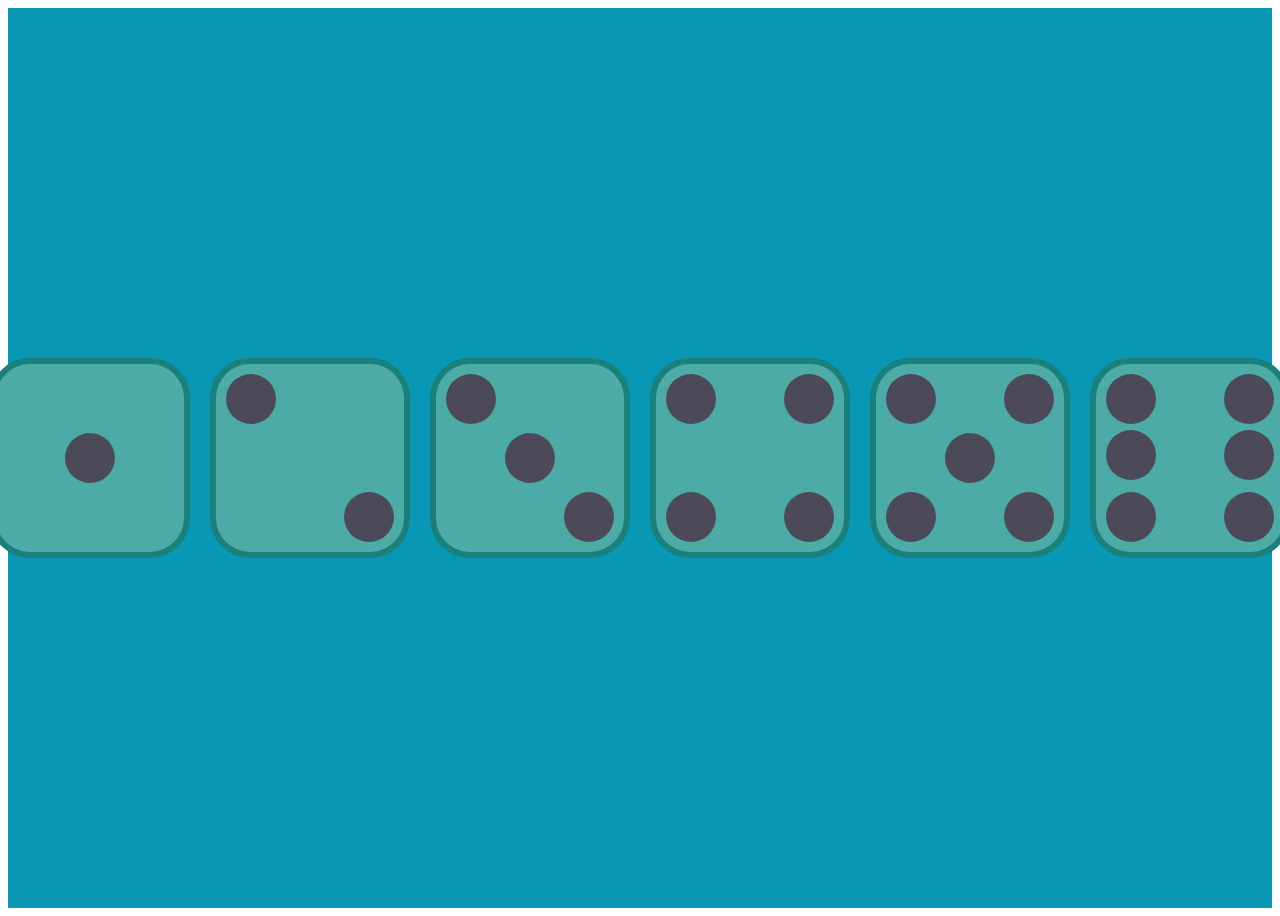
<file: A5-columnas-con-flex/index.html>
<!DOCTYPE html>
<html lang="es">

<head>
    <meta charset="UTF-8">
    <meta http-equiv="X-UA-Compatible" content="IE=edge">
    <meta name="viewport" content="width=device-width, initial-scale=1.0">
    <title>Dados</title>
    <link rel="stylesheet" href="dados.css">
</head>

<body>
    <div id="principal">
        <article>
            <section id="dado-un-punto">
                <div class="punto">
                </div>
            </section>
            <section id="dado-dos-puntos">
                <div class="punto">
                </div>
                <div class="punto abajo"></div>
            </section>
            <section id="dado-tres-puntos">
                <div class="punto"></div>
                <div class="punto centro"></div>
                <div class="punto abajo"></div>
            </section>
            <section id="dado-cuatro-puntos">
                <div class="columna">
                    <div class="punto"></div>
                    <div class="punto abajo"></div>
                </div>
                <div class="columna">
                    <div class="punto"></div>
                    <div class="punto abajo"></div>
                </div>
            </section>
            <section id="dado-cinco-puntos">
                <div class="columna">
                    <div class="punto"></div>
                    <div class="punto abajo"></div>
                </div>
                <div class="columna">
                    <div class="punto centro"></div>
                </div>
                <div class="columna">
                    <div class="punto"></div>
                    <div class="punto abajo"></div>
                </div>
            </section>
            <section id="dado-seis-puntos">
                <div class="columna">
                    <div class="punto"></div>
                    <div class="punto"></div>
                    <div class="punto abajo"></div>
                </div>
                <div class="columna">
                    <div class="punto"></div>
                    <div class="punto"></div>
                    <div class="punto abajo"></div>
                </div>

            </section>
        </article>




    </div>
</body>

</html>
</file>
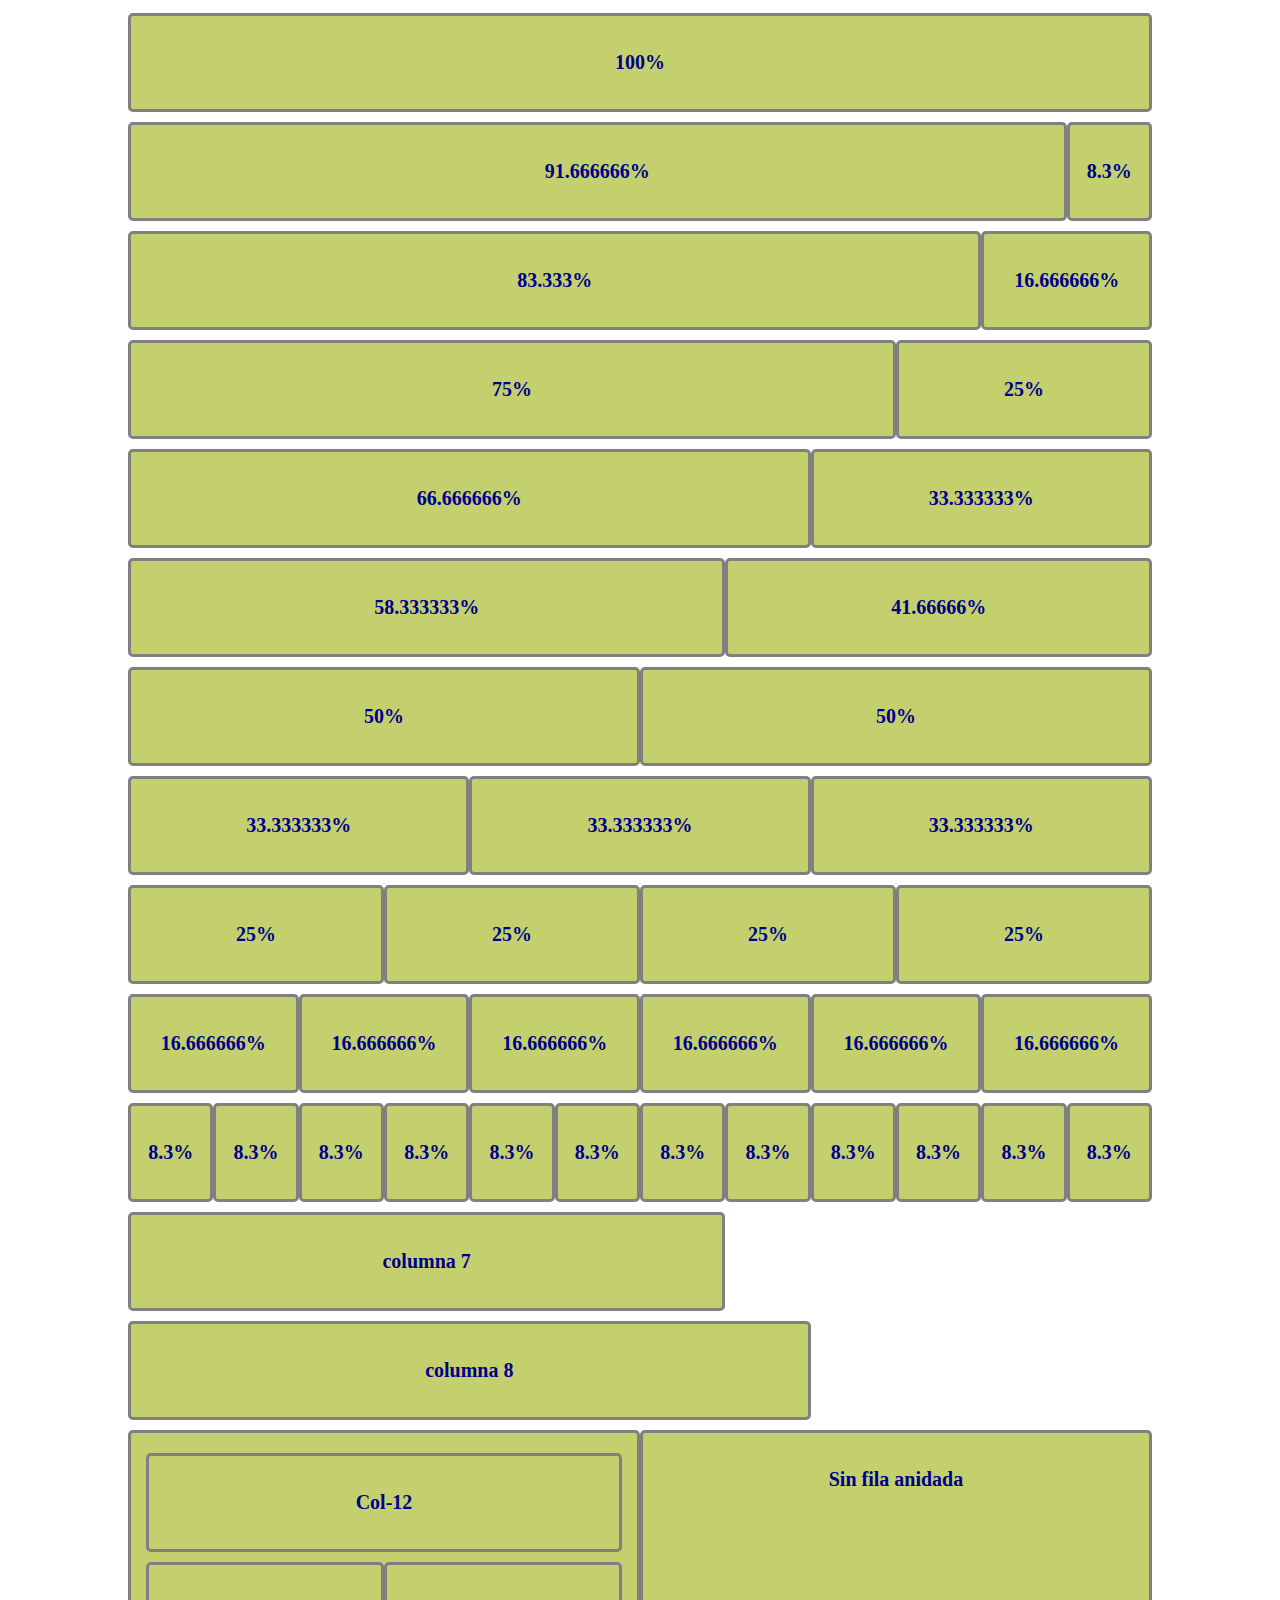
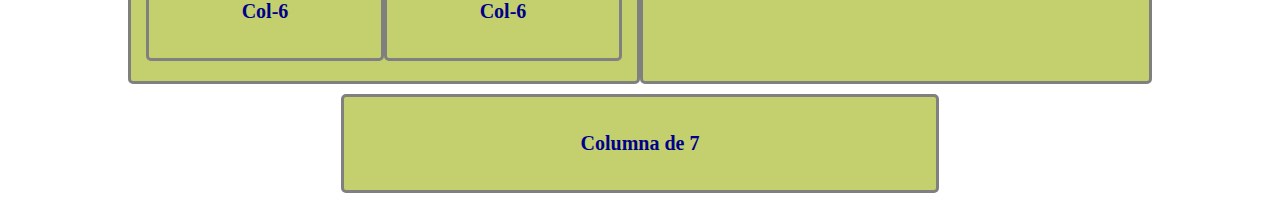
<file: A6-sistema-columnas-responsive/index.html>
<!DOCTYPE html>
<html lang="en">

<head>
    <meta charset="UTF-8">
    <meta http-equiv="X-UA-Compatible" content="IE=edge">
    <meta name="viewport" content="width=device-width, initial-scale=1.0">
    <title>Document</title>
    <link rel="stylesheet" href="sistema-columnas.css">
</head>

<body>
    <div id="principal">
        <div class="fila">
            <div class="class col-12">
                <p>100%</p>
            </div>
        </div>
        <div class="fila">
            <div class="col-11">
                <p>91.666666%</p>
            </div>
            <div class="col-1">
                <p> 8.3%</p>
            </div>
        </div>
        <div class="fila">
            <div class="col-10">
                <p>83.333%</p>
            </div>
            <div class="col-2">
                <p>16.666666%</p>
            </div>
        </div>
        <div class="fila">
            <div class="col-9">
                <p>75%</p>
            </div>
            <div class="col-3">
                <p>25%</p>
            </div>
        </div>
        <div class="fila">
            <div class="col-8">
                <p>66.666666%</p>
            </div>
            <div class="col-4">
                <p>33.333333%</p>
            </div>

        </div>
        <div class="fila">
            <div class="col-7">
                <p>58.333333%</p>
            </div>
            <div class="col-5">
                <p>41.66666%</p>
            </div>
        </div>
        <div class="fila">
            <div class="col-6">
                <p>50%</p>
            </div>
            <div class="col-6">
                <p>50%</p>
            </div>
        </div>
        <div class="fila">
            <div class="col-4">
                <p>33.333333%</p>
            </div>
            <div class="col-4">
                <p>33.333333%</p>
            </div>
            <div class="col-4">
                <p>33.333333%</p>
            </div>
        </div>
        <div class="fila">
            <div class="col-3">
                <p>25%</p>
            </div>
            <div class="col-3">
                <p>25%</p>
            </div>
            <div class="col-3">
                <p>25%</p>
            </div>
            <div class="col-3">
                <p>25%</p>
            </div>
        </div>
        <div class="fila">
            <div class="col-2">
                <p>16.666666%</p>
            </div>
            <div class="col-2">
                <p>16.666666%</p>
            </div>
            <div class="col-2">
                <p>16.666666%</p>
            </div>
            <div class="col-2">
                <p>16.666666%</p>
            </div>
            <div class="col-2">
                <p>16.666666%</p>
            </div>
            <div class="col-2">
                <p>16.666666%</p>
            </div>
        </div>
        <div class="fila">
            <div class="col-1">
                <p>8.3%</p>
            </div>
            <div class="col-1">
                <p>8.3%</p>
            </div>
            <div class="col-1">
                <p>8.3%</p>
            </div>
            <div class="col-1">
                <p>8.3%</p>
            </div>
            <div class="col-1">
                <p>8.3%</p>
            </div>
            <div class="col-1">
                <p>8.3%</p>
            </div>
            <div class="col-1">
                <p>8.3%</p>
            </div>
            <div class="col-1">
                <p>8.3%</p>
            </div>
            <div class="col-1">
                <p>8.3%</p>
            </div>
            <div class="col-1">
                <p>8.3%</p>
            </div>
            <div class="col-1">
                <p>8.3%</p>
            </div>
            <div class="col-1">
                <p>8.3%</p>
            </div>
        </div>
        <div class="fila">
            <div class="col-7">
                <p>columna 7</p>
            </div>
            <div class="col-8">
                <p>columna 8</p>
            </div>
            

        </div>
        <div class="fila">
            <div class="col-6">
                <div class="fila ">
                 <div class="col-12"><p>Col-12</p></div>
                 <div class="col-6"><p>Col-6</p></div>
                 <div class="col-6"><p>Col-6</p></div>
                </div>
             </div>
             <div class="col-6">
                 <p>Sin fila anidada</p>
             </div>
         </div>
         <div class="fila centrar-horizontal">
             <div class="col-7"><p>Columna de 7</p></div>
         </div>



        </div>






    </div>
</body>

</html>
</file>
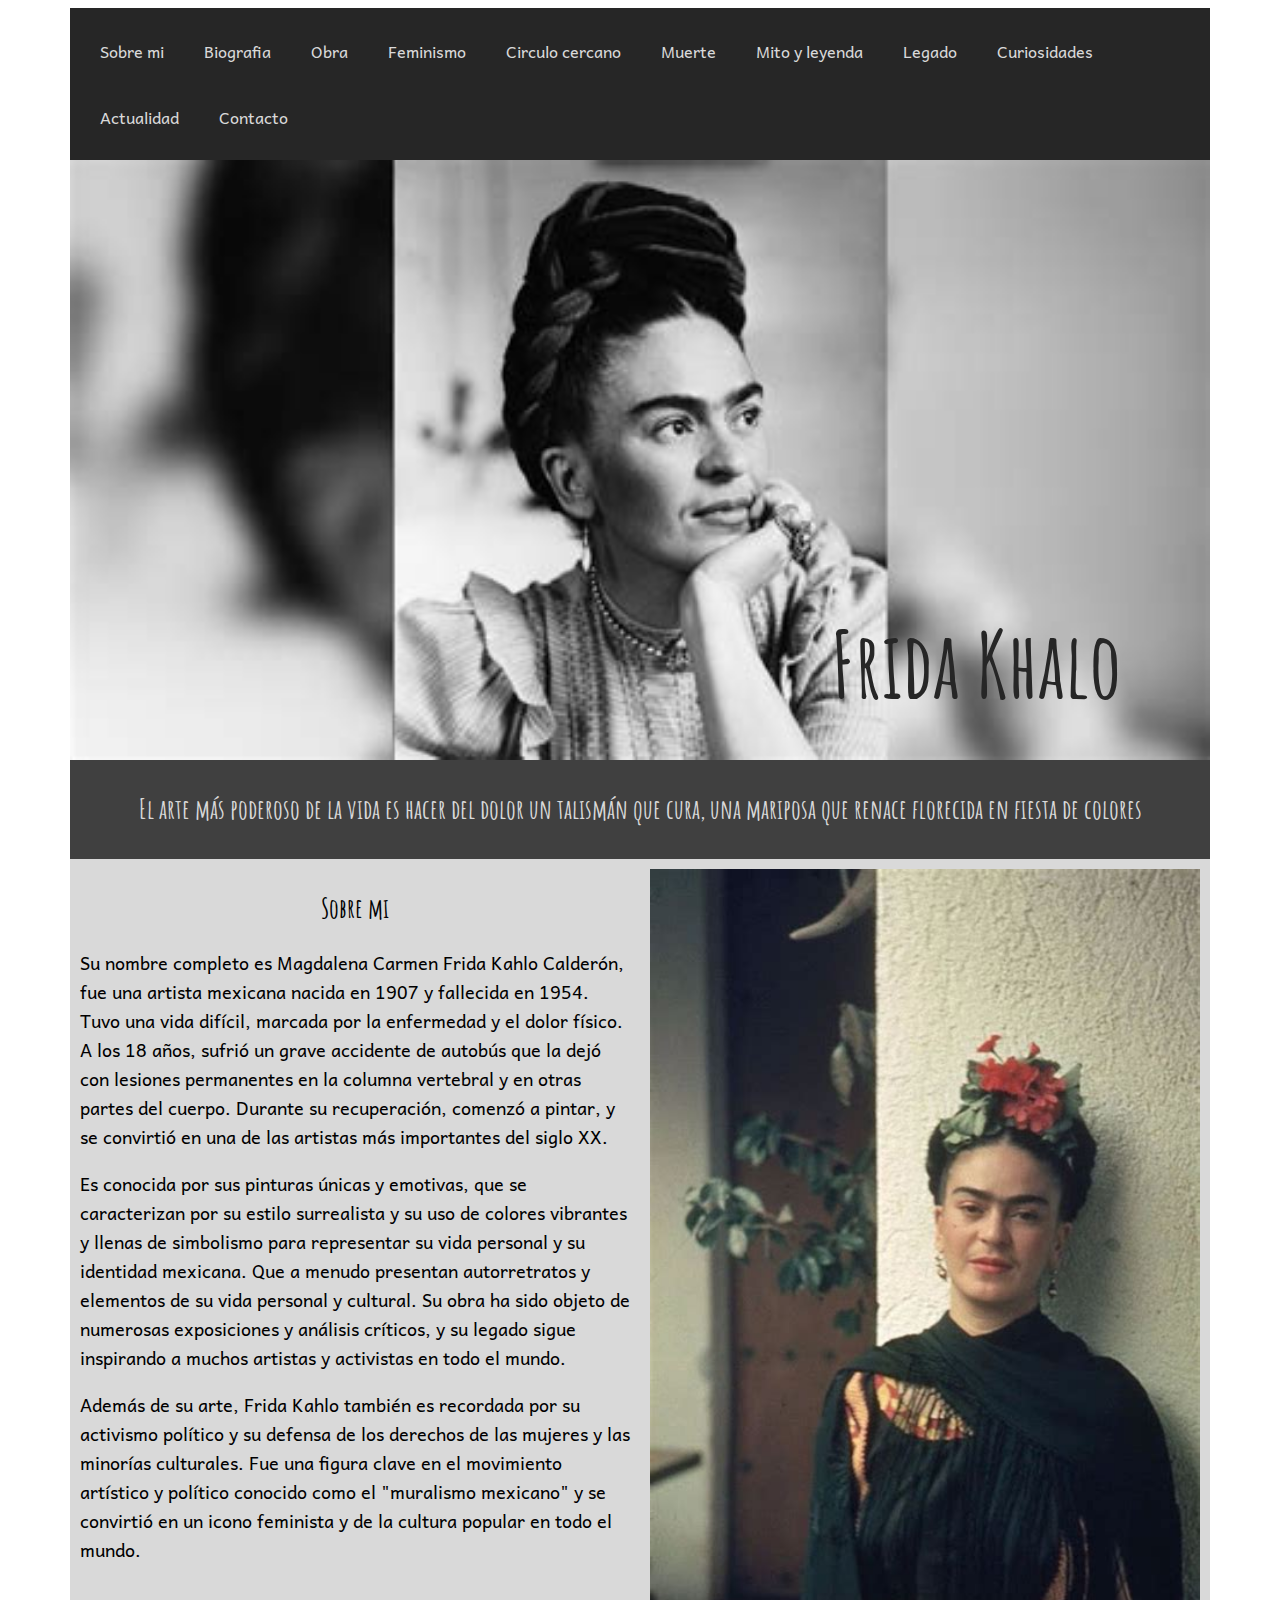
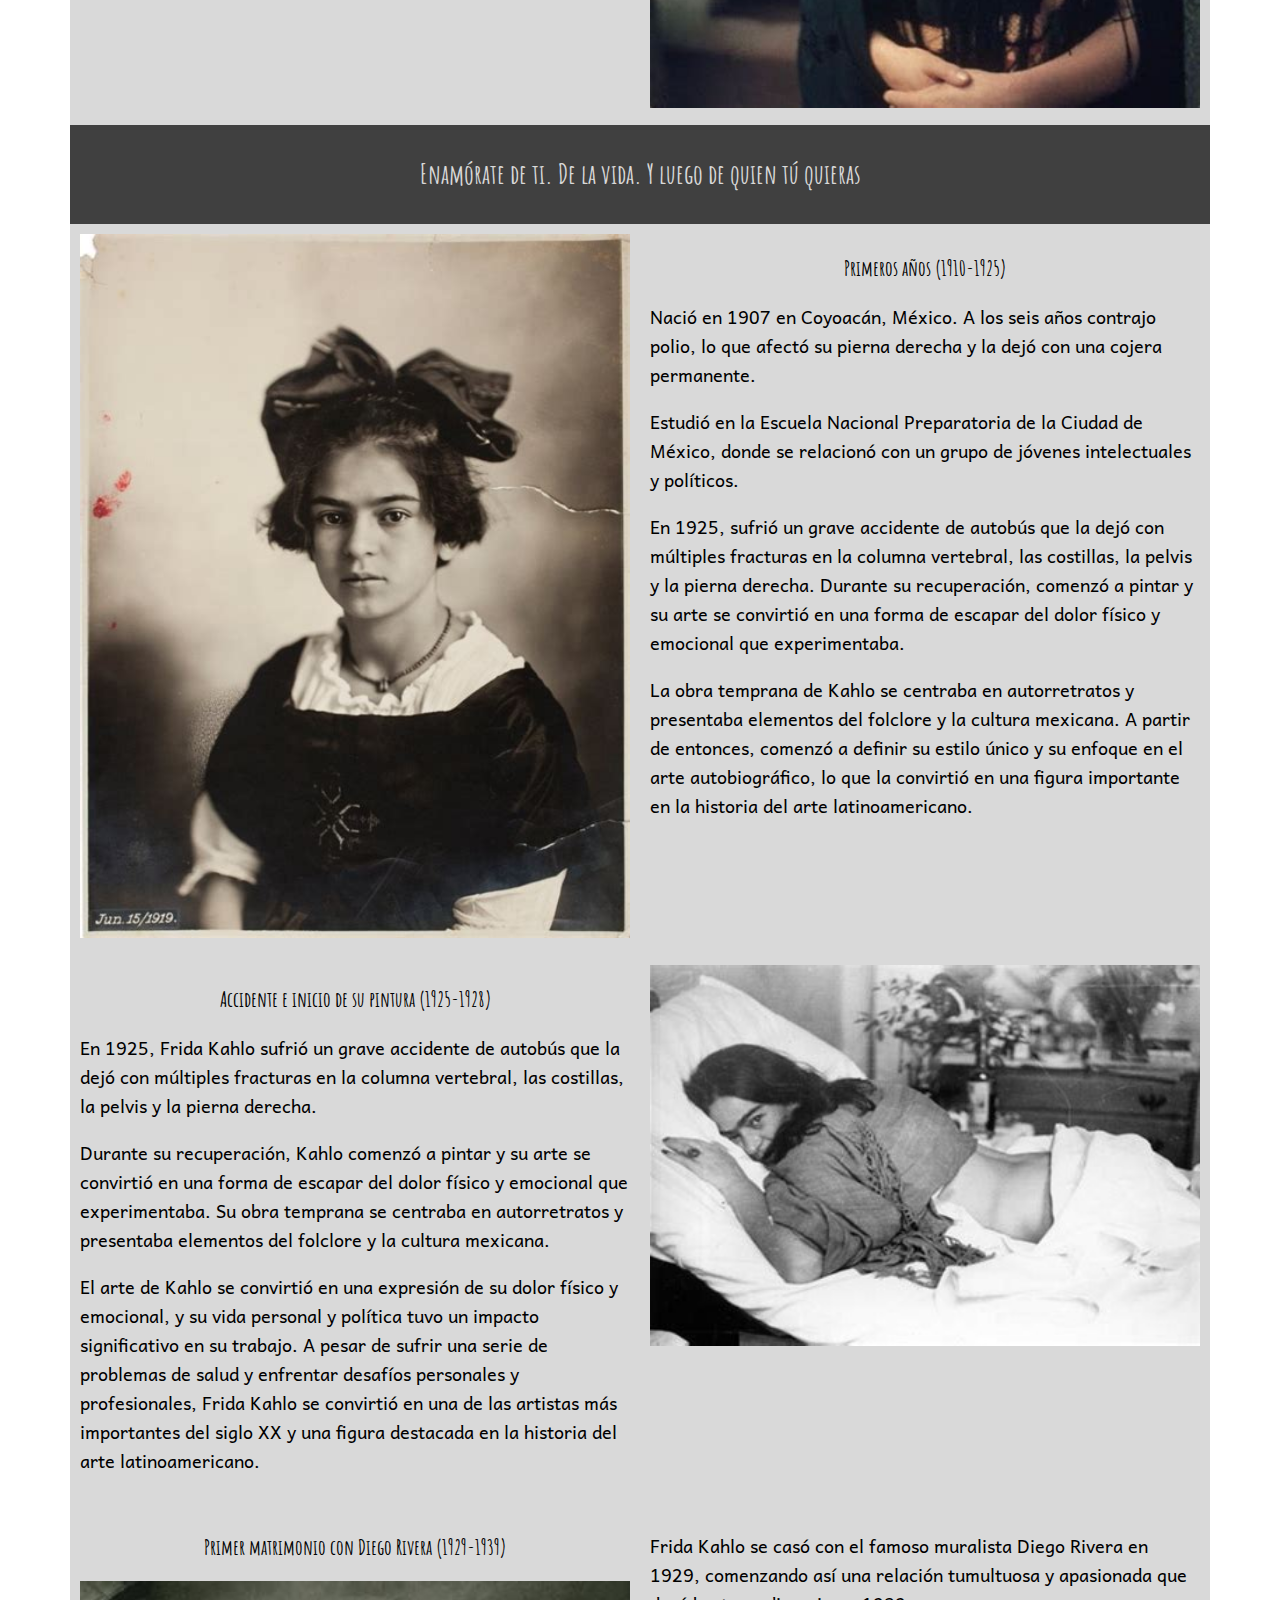
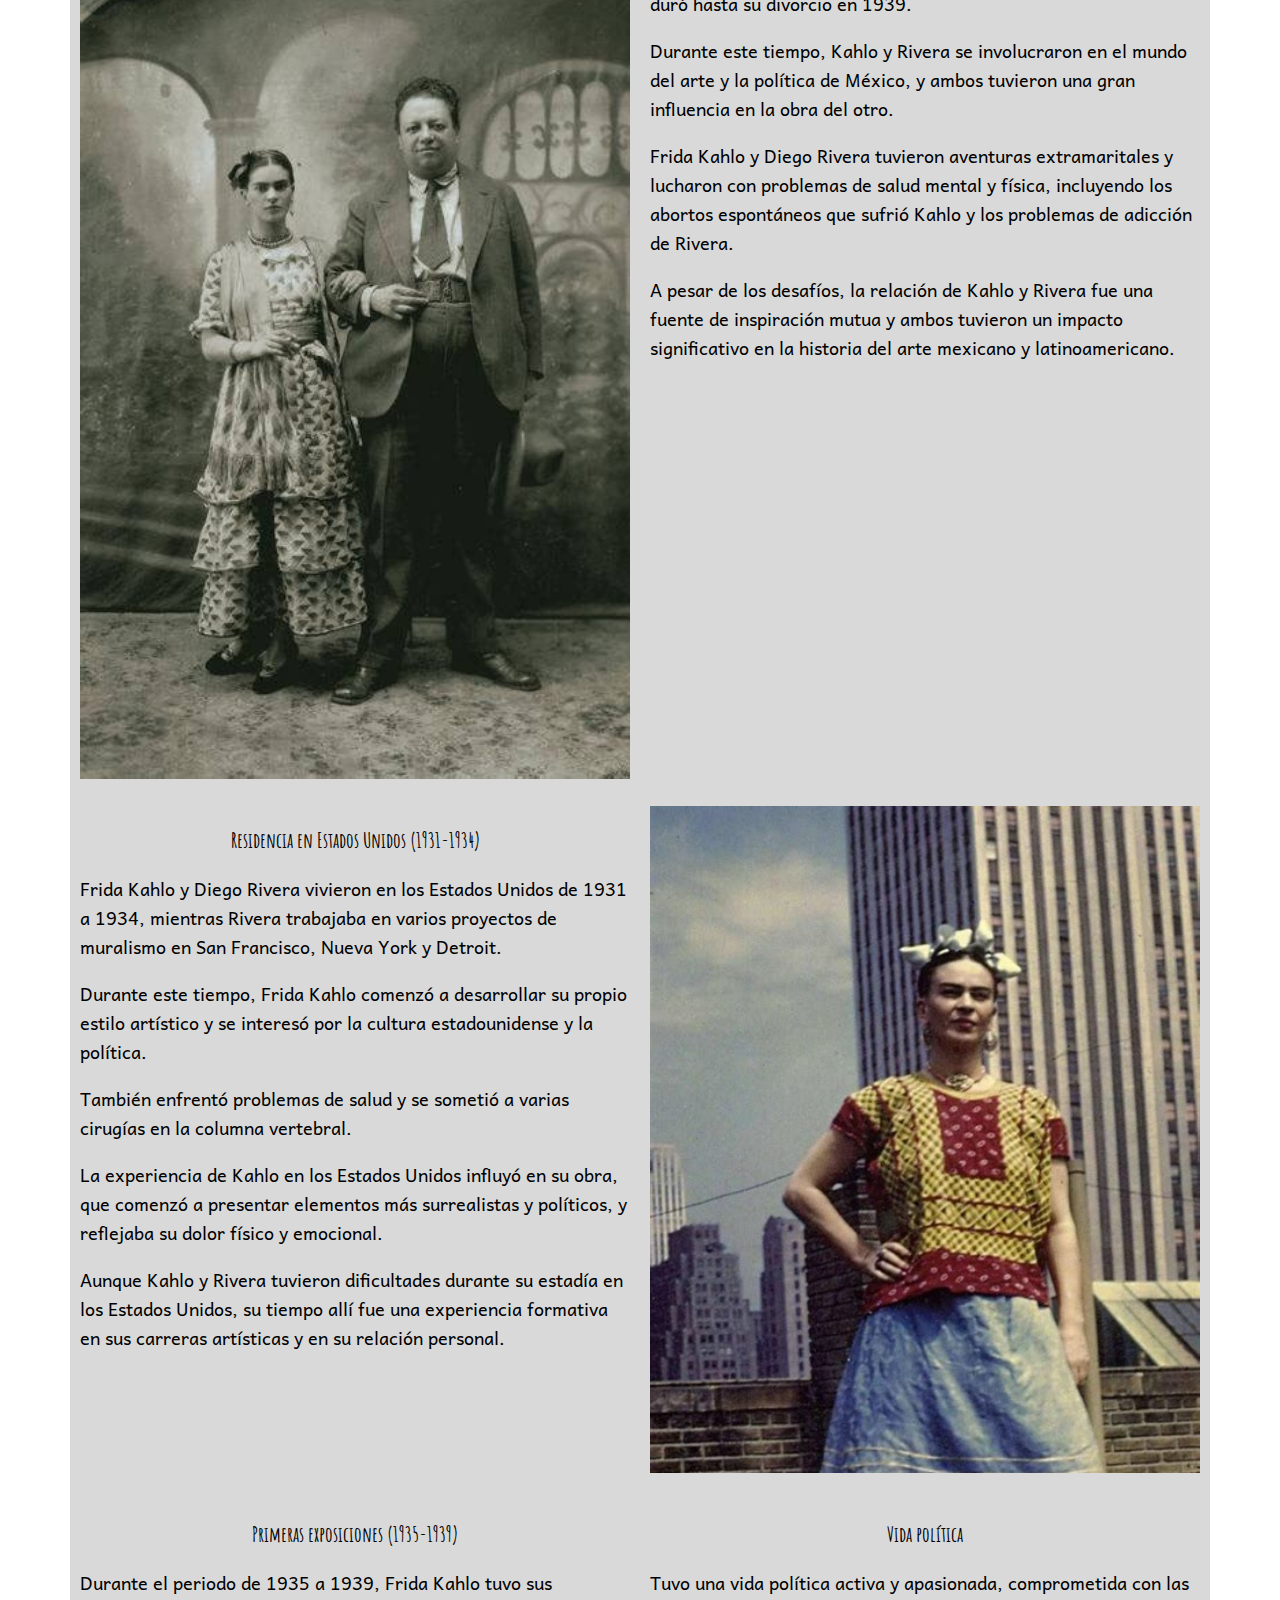
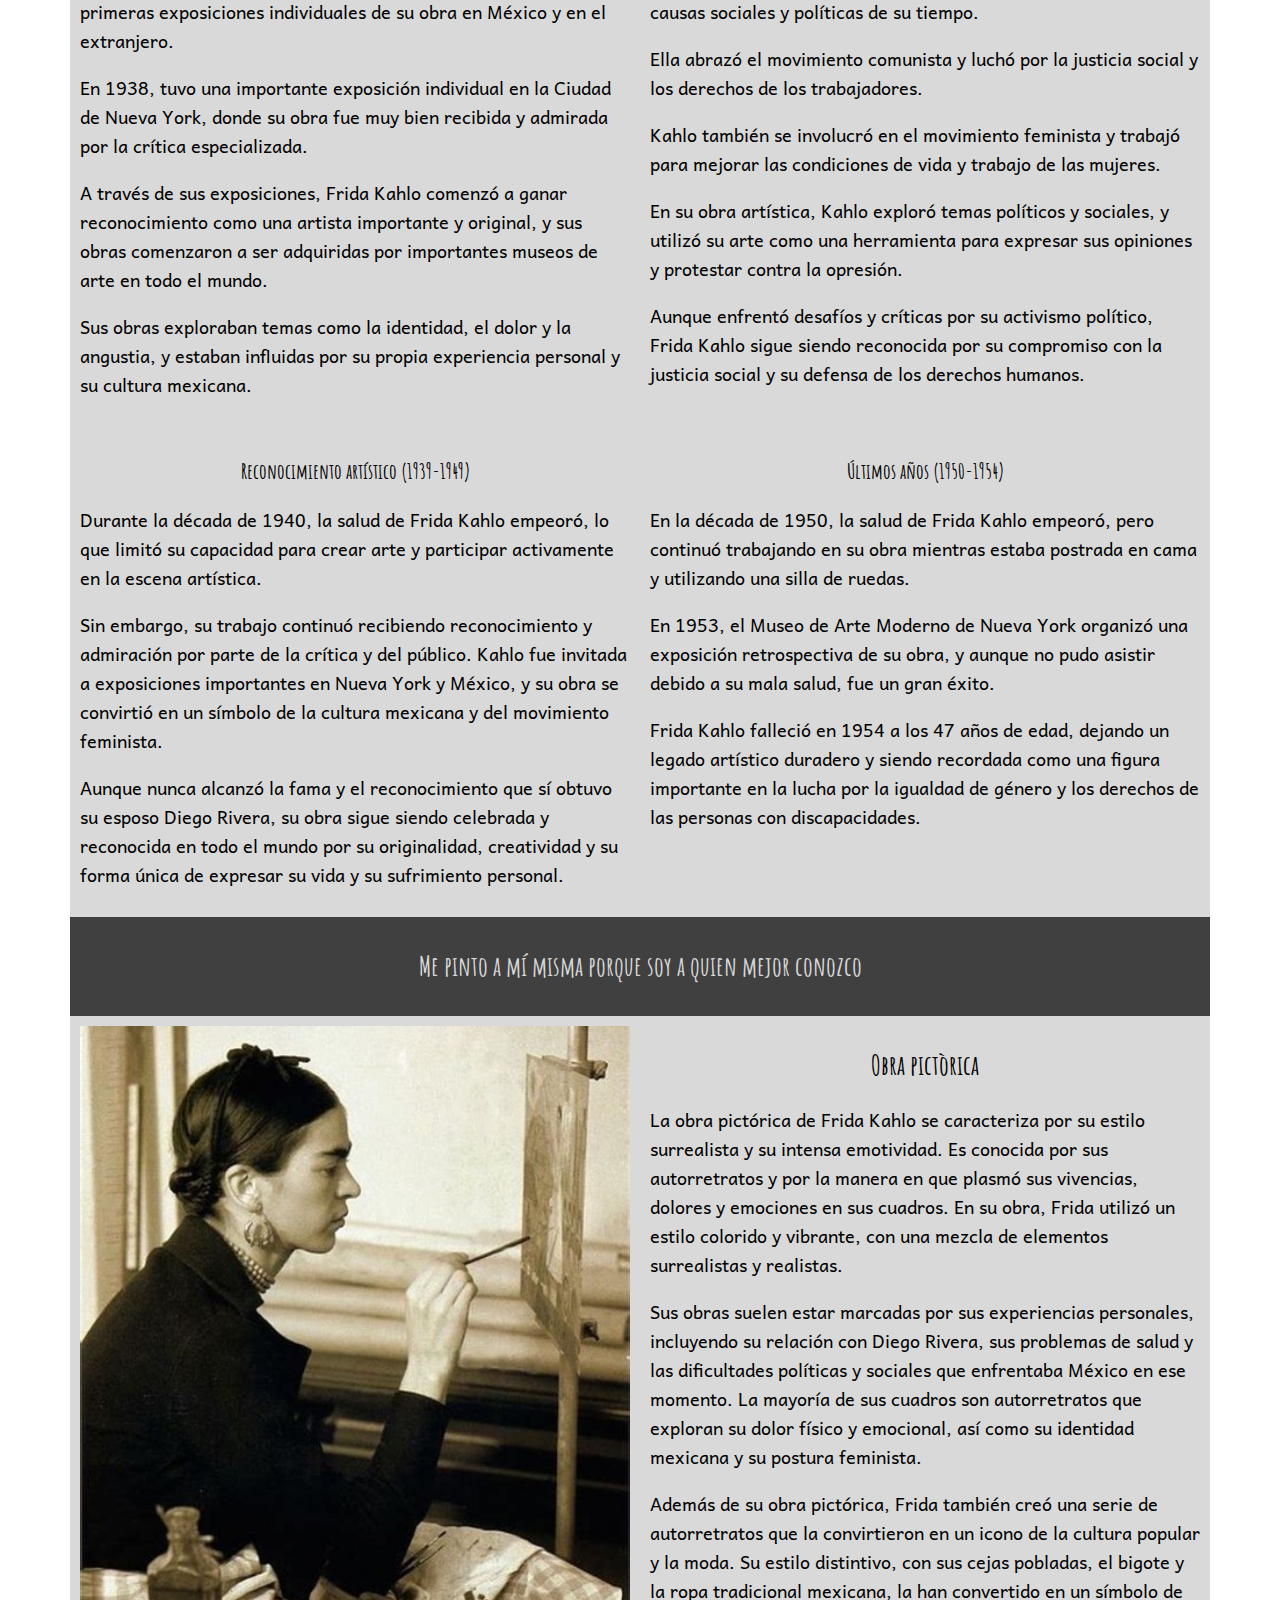
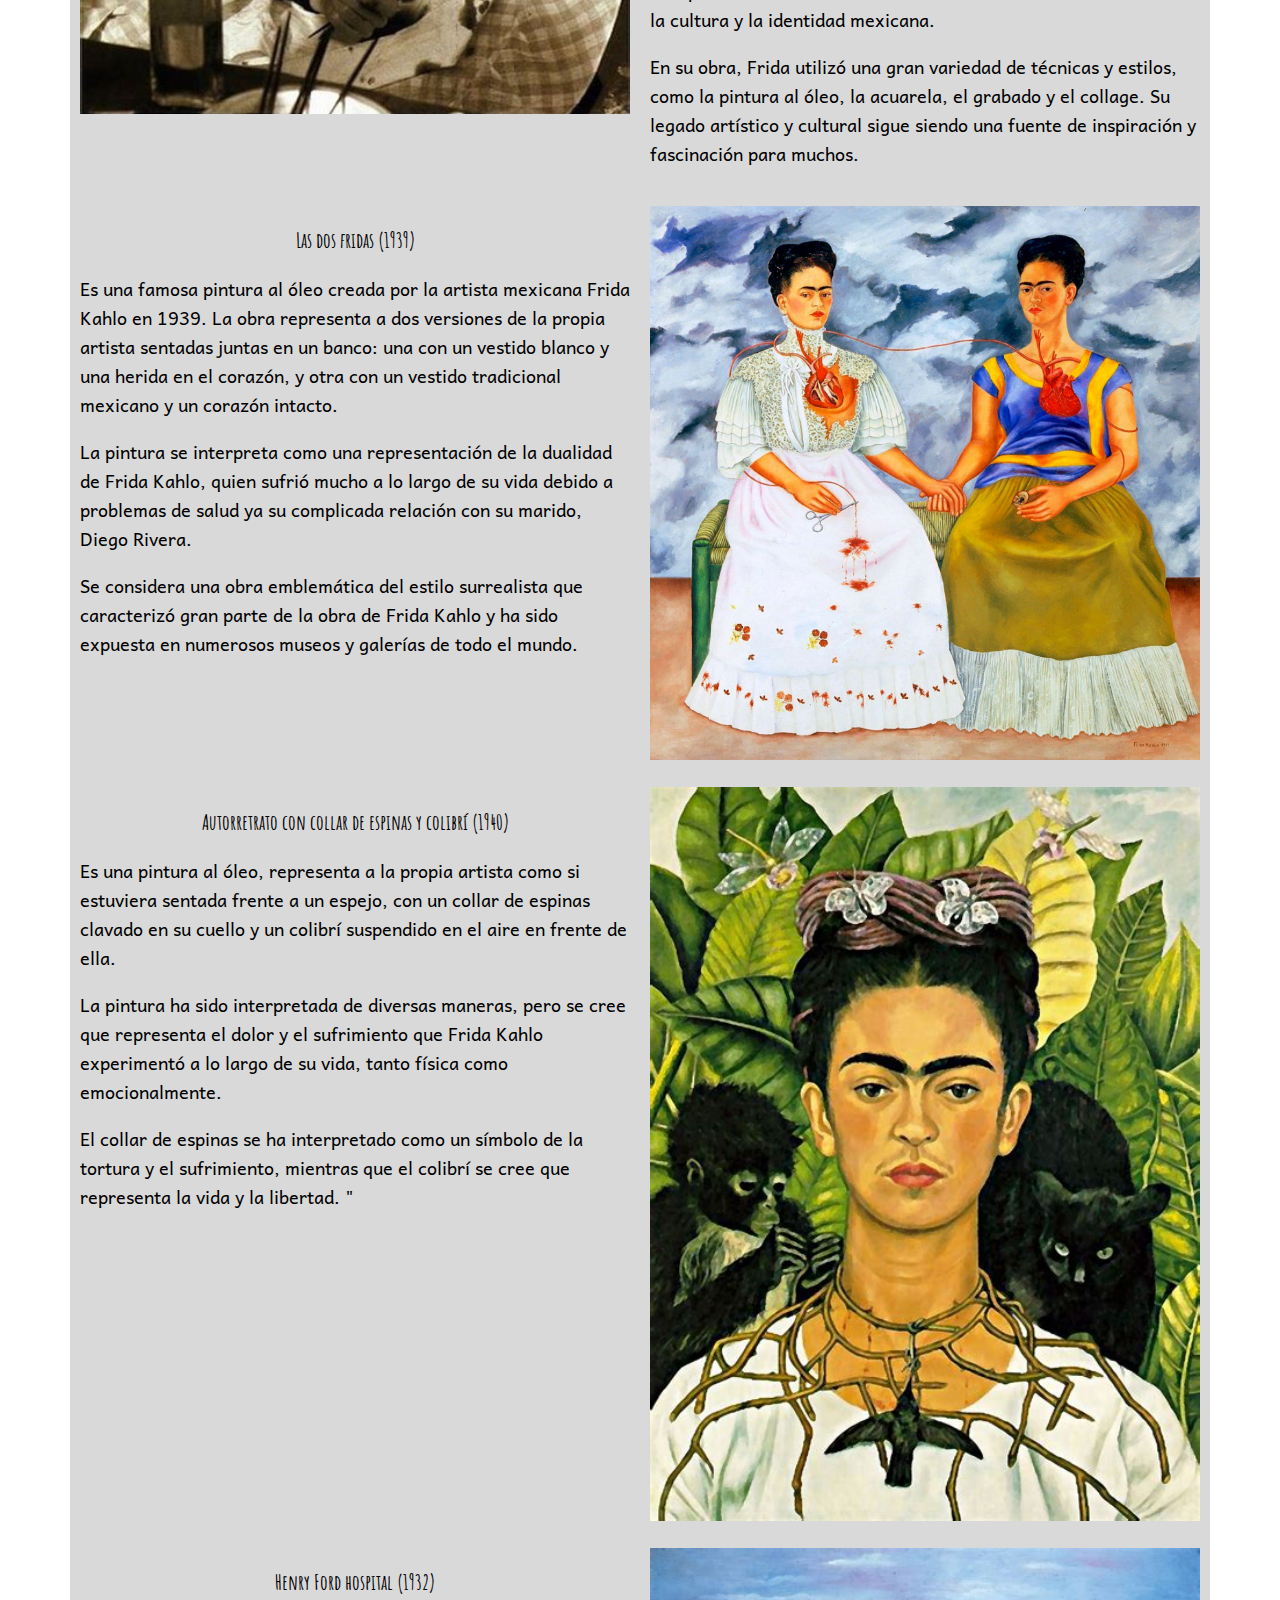
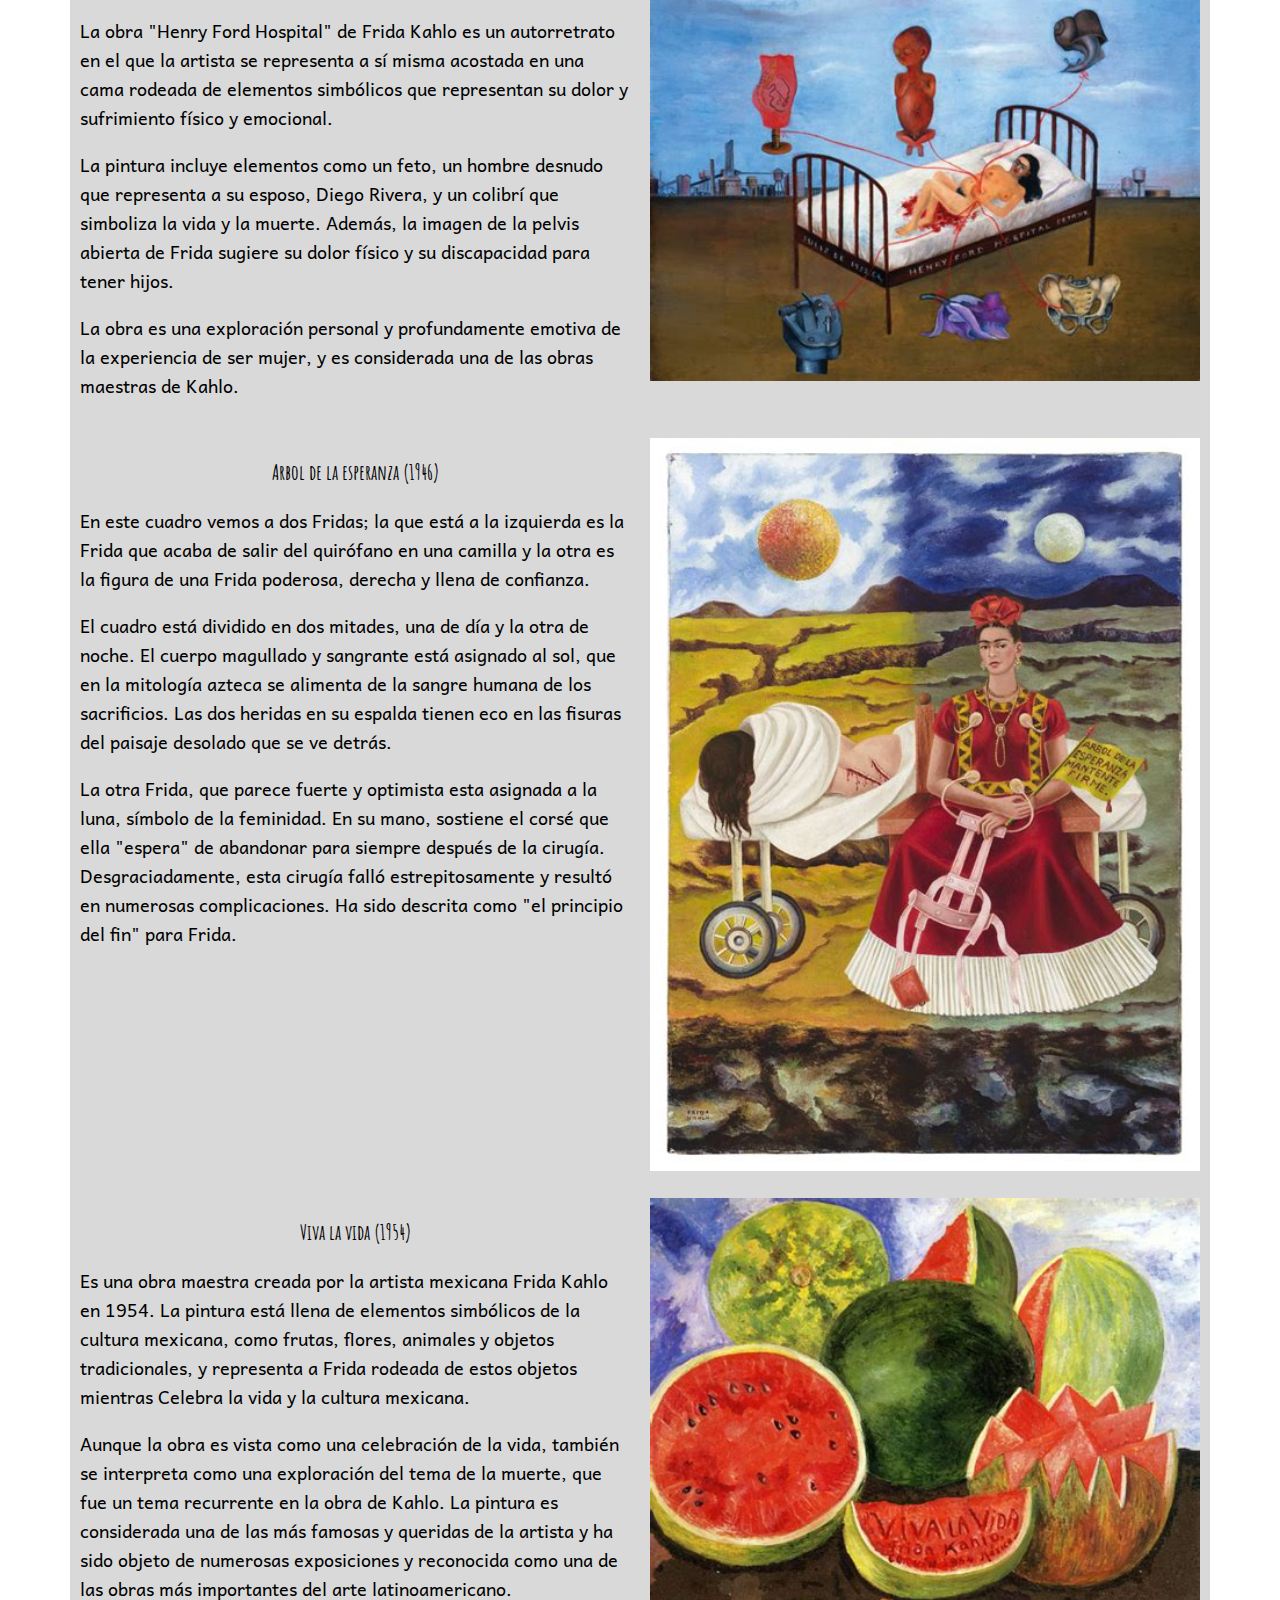
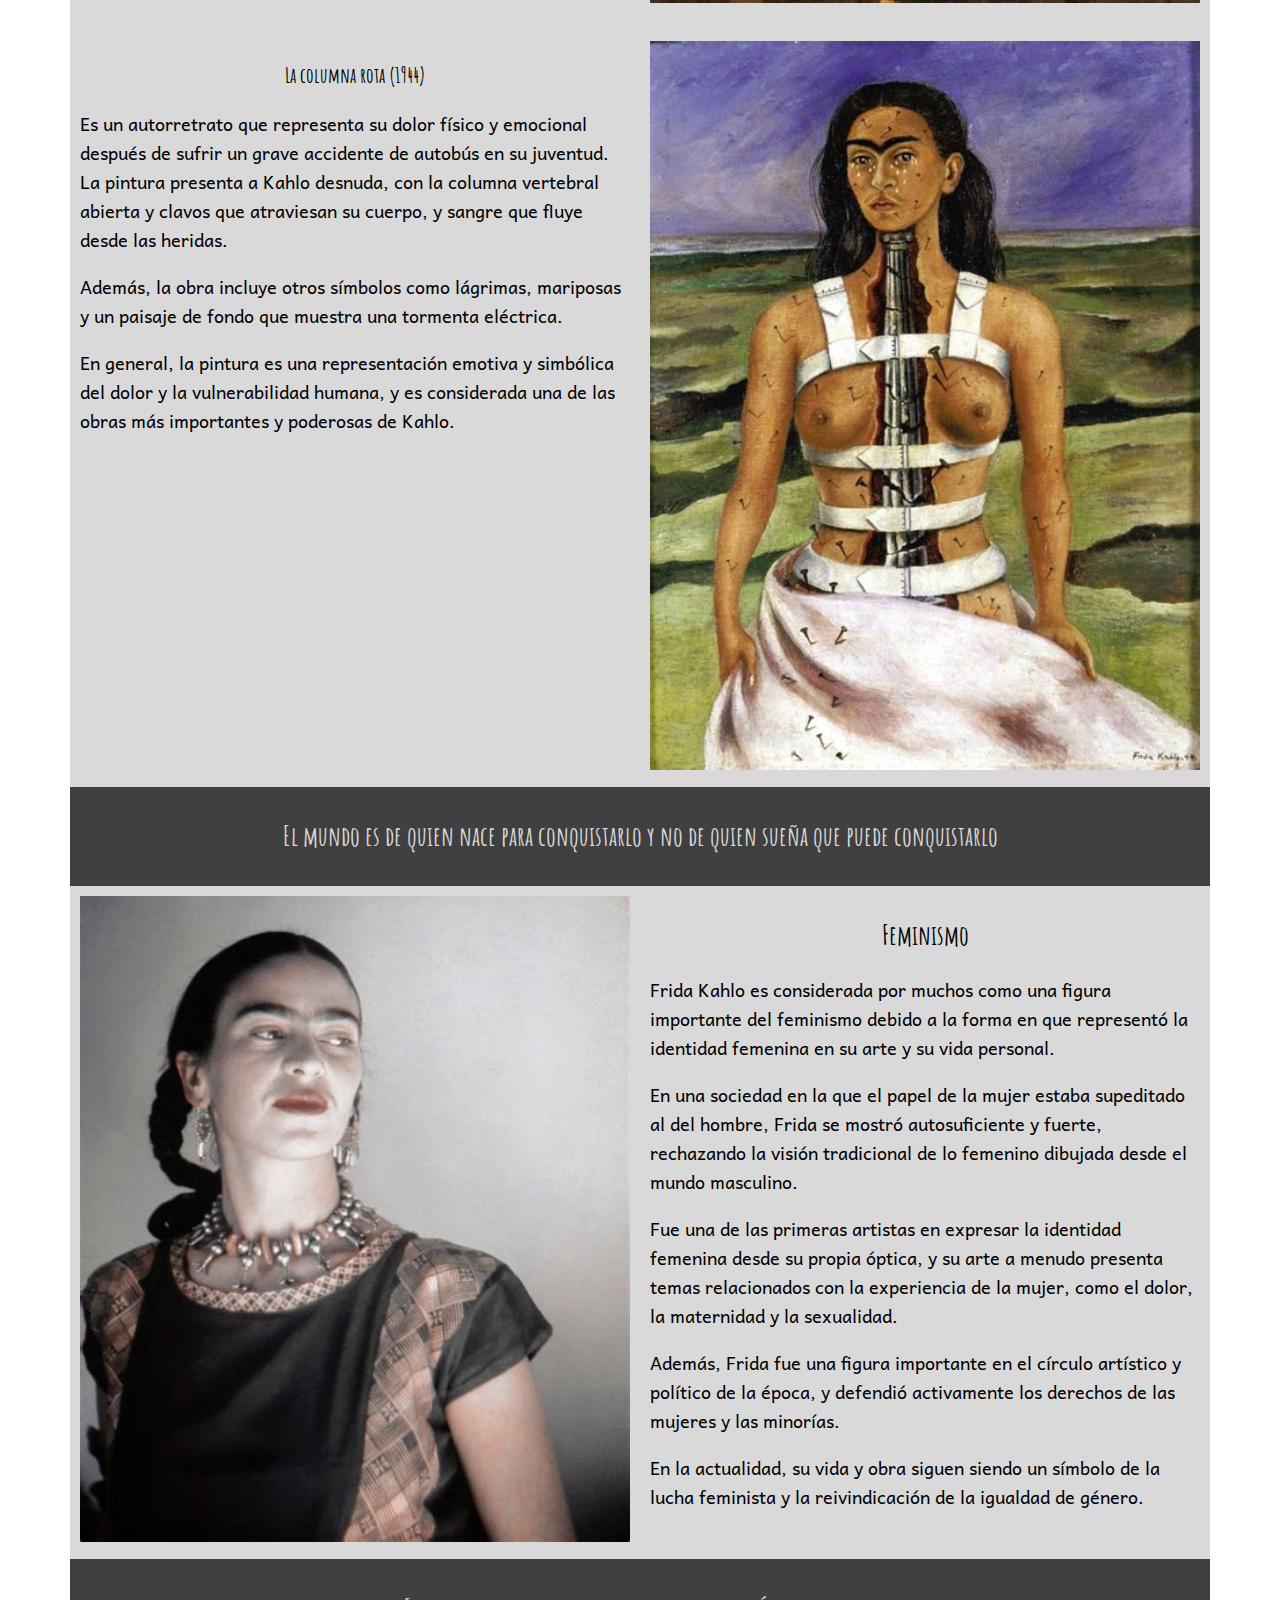
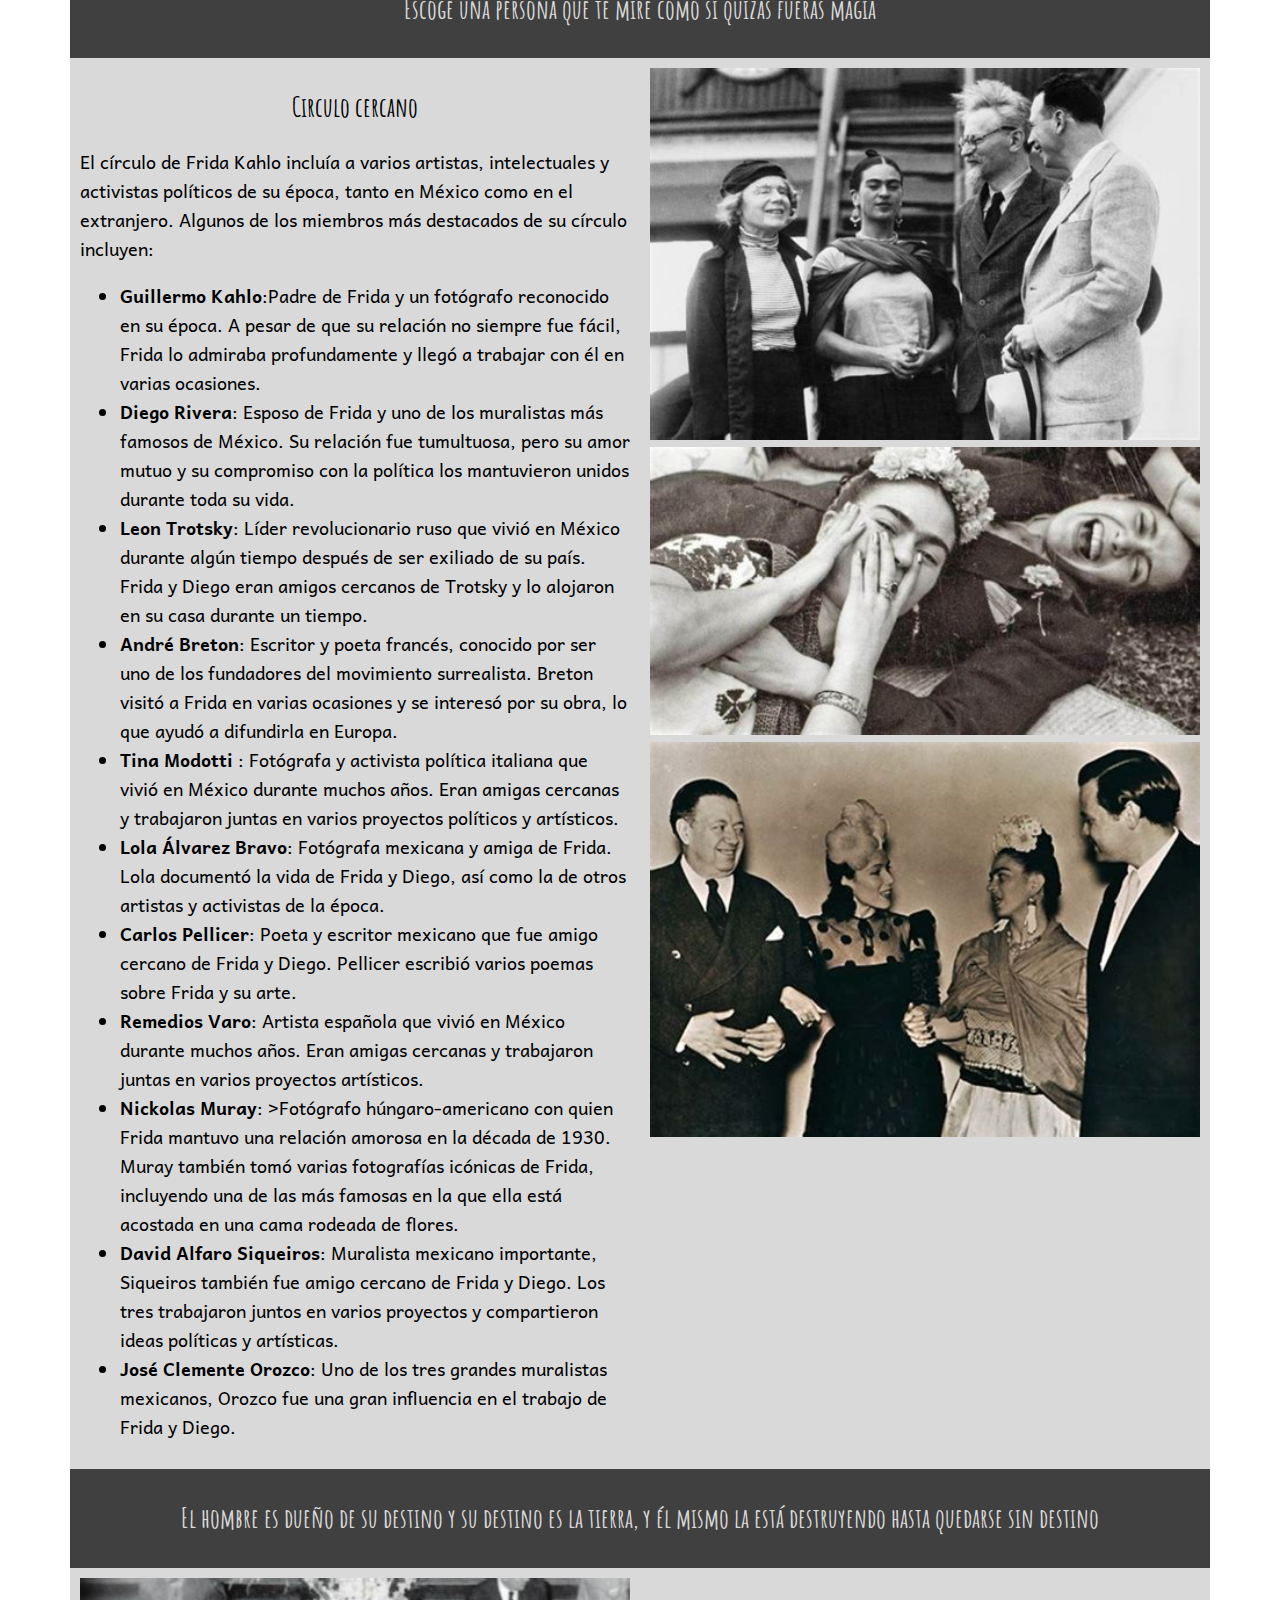
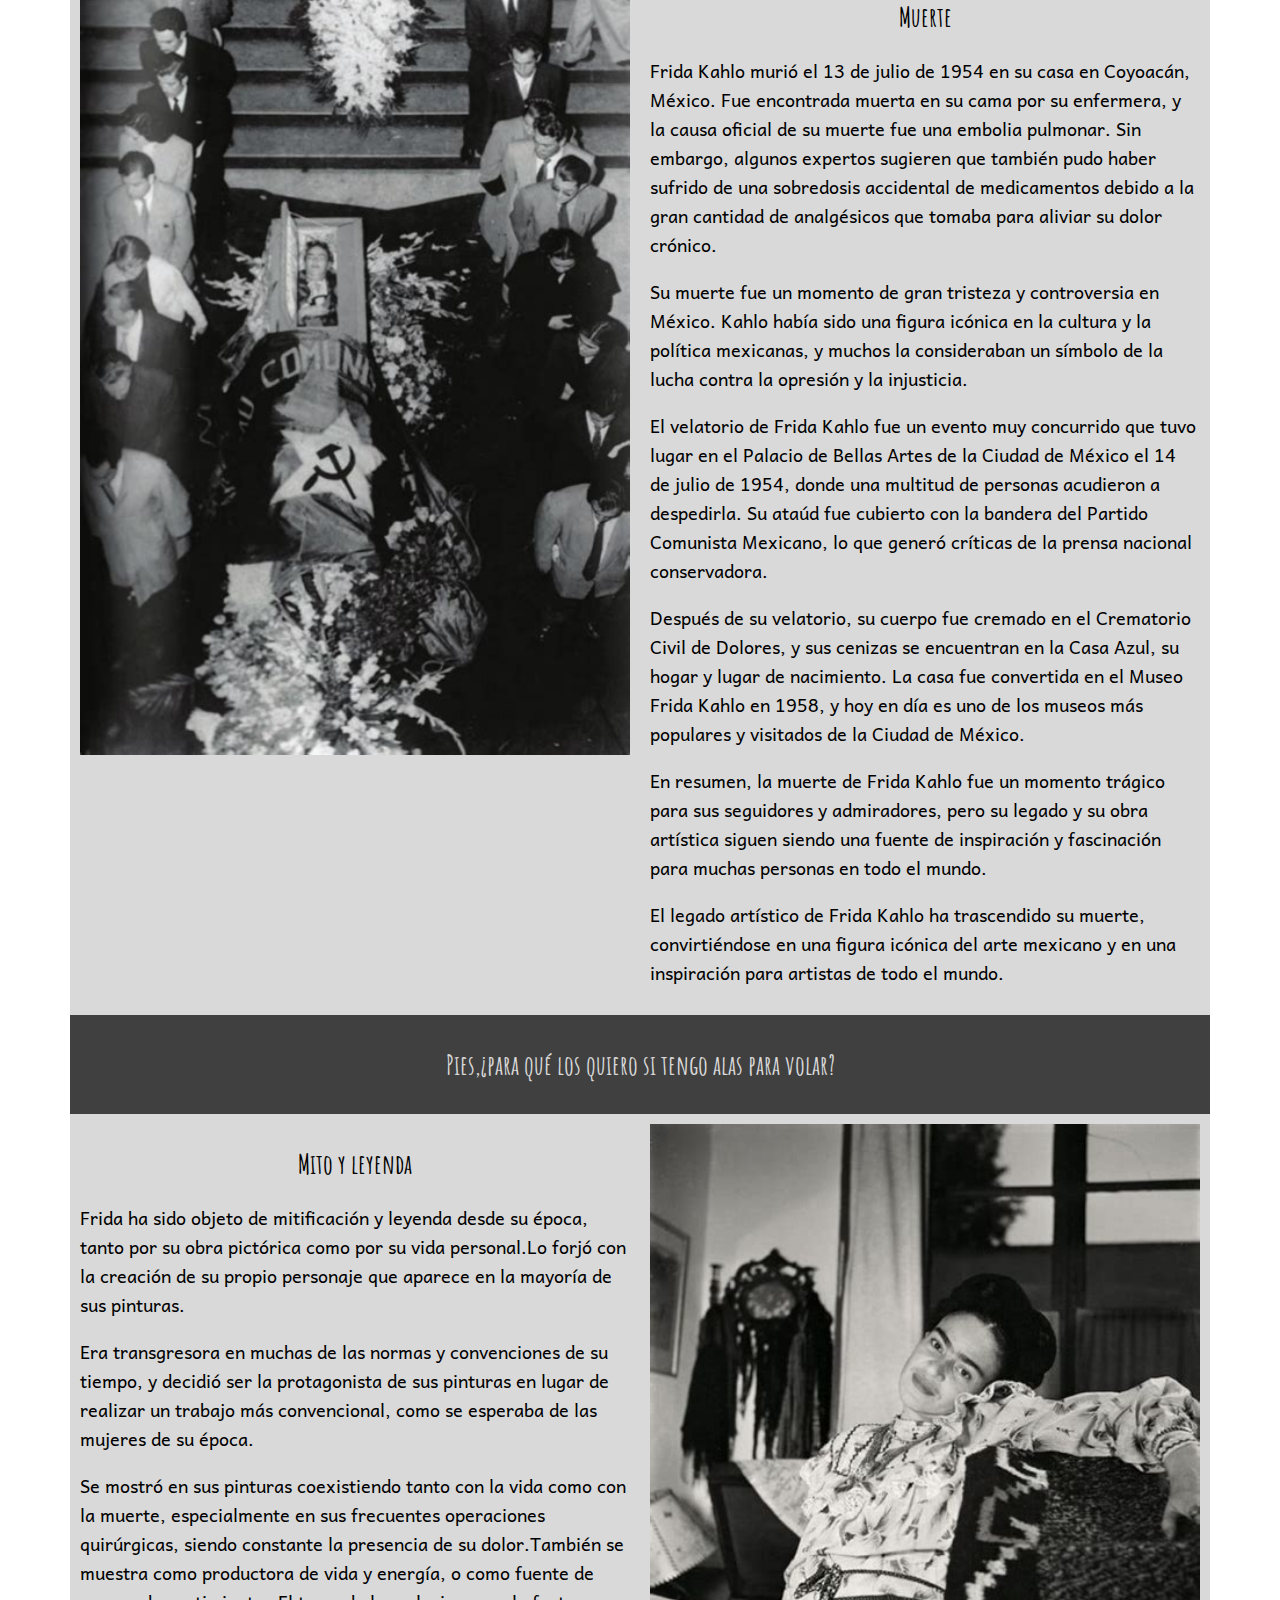
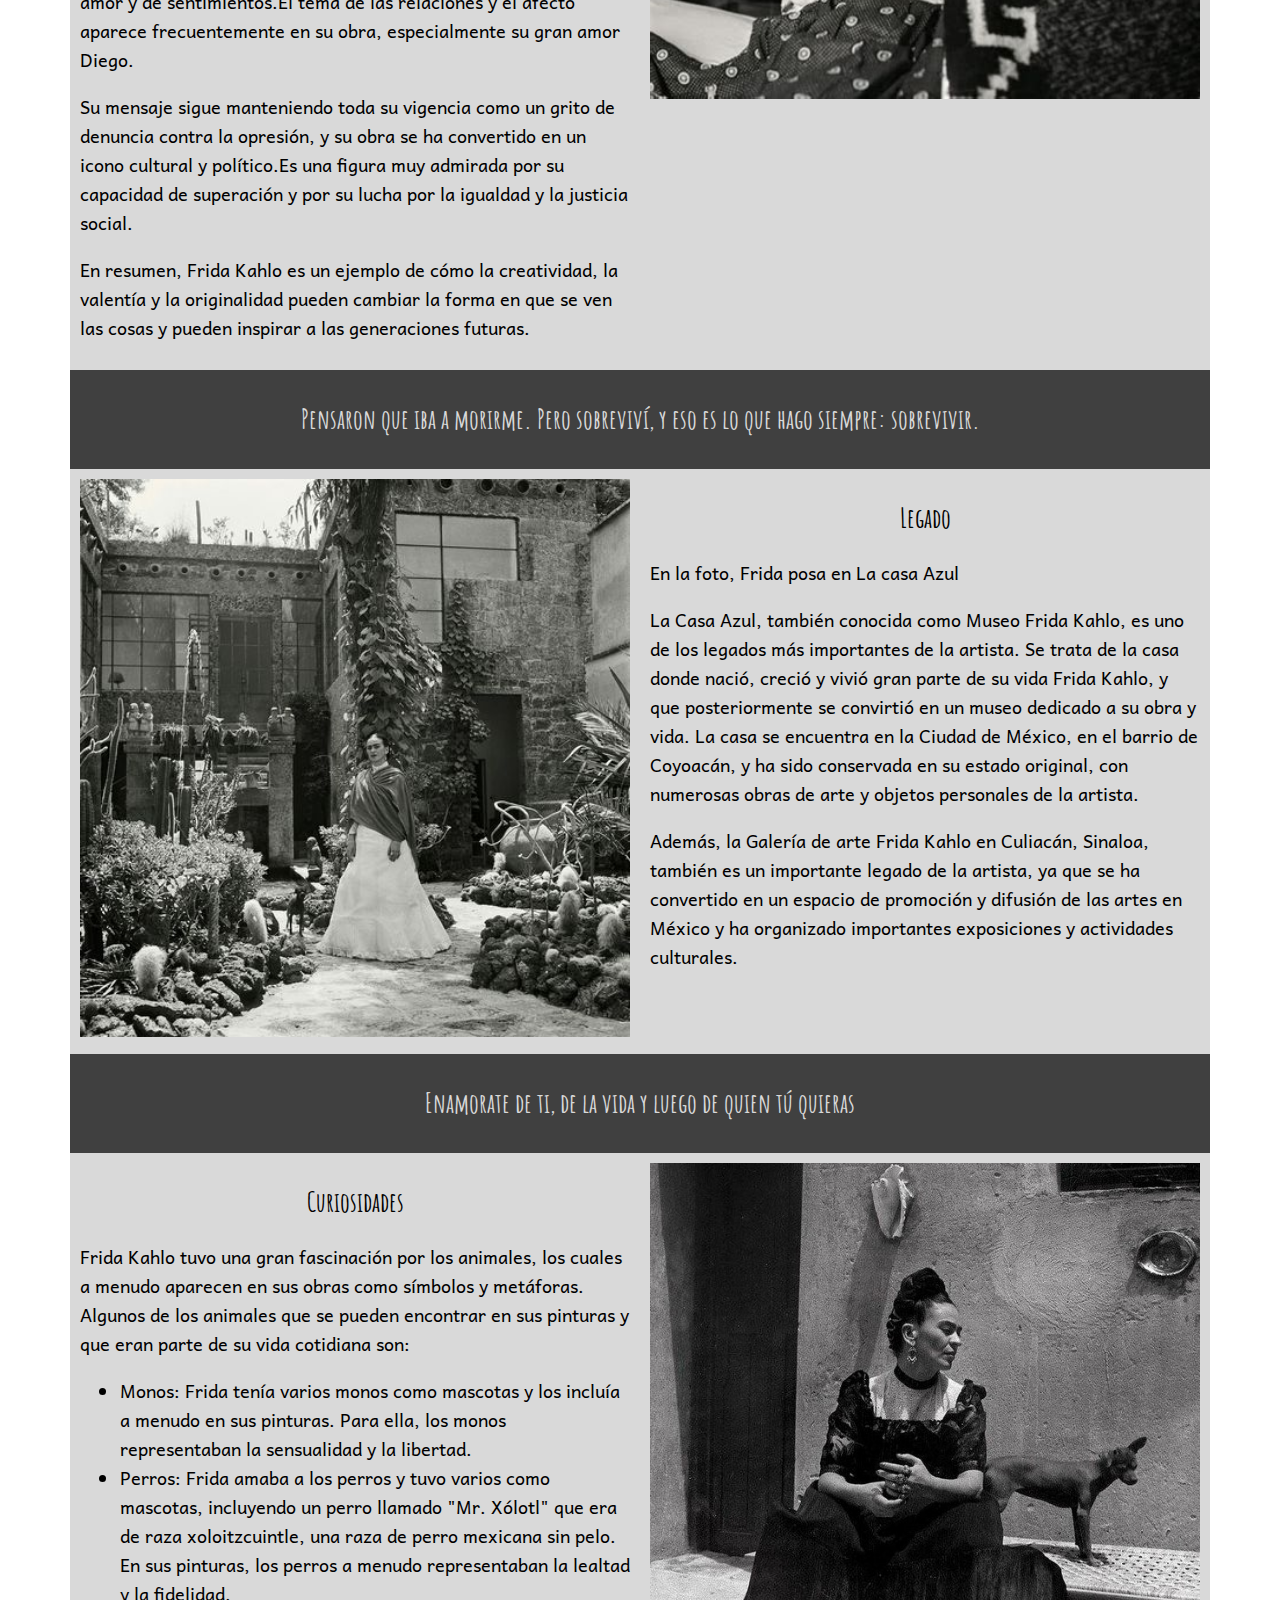
<file: A7-frida-khalo/index.html>
<!DOCTYPE html>
<html lang="es">

<head>
    <meta charset="UTF-8">
    <meta http-equiv="X-UA-Compatible" content="IE=edge">
    <meta name="viewport" content="width=device-width, initial-scale=1.0">
    <title>Frida Khalo</title>
    <link rel="stylesheet" href="frida.css">
    <link rel="preconnect" href="https://fonts.googleapis.com">
    <link rel="preconnect" href="https://fonts.gstatic.com" crossorigin>
    <link href="https://fonts.googleapis.com/css2?family=Amatic+SC:wght@400;700&family=Andika:ital@0;1&display=swap"
        rel="stylesheet">
    <link rel="stylesheet" href="https://cdnjs.cloudflare.com/ajax/libs/font-awesome/4.7.0/css/font-awesome.min.css">

</head>

<body>
    <div id="principal">
        <nav class="fila" id="navega">
            <div
                class="col-12-movil-col-12-tablet-vertical-col-12-tablet-horizontal-col-12-escritorio-col-12-escritorio-xl">
                <ul>
                    <li id="hamburguesa"> <a href="javascript:void(0);" class="icon" onclick="myFunction()">
                            <i class="fa fa-bars"></i>
                        </a></li>
                    <li><a href="#sobre-mi">Sobre mi</a></li>
                    <li><a href="#biografia">Biografia</a></li>
                    <li><a href="#obra">Obra</a></li>
                    <li><a href="#feminismo">Feminismo</a></li>
                    <li><a href="#circulo-cercano">Circulo cercano</a></li>
                    <li><a href="#muerte">Muerte</a></li>
                    <li><a href="#mito-y-leyenda">Mito y leyenda</a></li>
                    <li><a href="#legado">Legado</a></li>
                    <li><a href="#curiosidades">Curiosidades</a></li>
                    <li><a href="#actualidad">Actualidad</a></li>
                    <li><a href="#contacto">Contacto</a></li>

                </ul>
            </div>
        </nav>
        <div class="fila " id="cabecera">
            <div
                class="col-12-movil-col-12-tablet-vertical-col-12-tablet-horizontal-col-12-escritorio-col-12-escritorio-xl">
                <h1>Frida Khalo</h1>
            </div>
        </div>
        <div class="fila" id="sobre-mi">
            <div class="col-12-movil col-12-tablet-vertical col-12-tablet-horizontal col-12-escritorio col-12-escritorio-xl"
                id="frase">
                <h2>El arte más poderoso de la vida es hacer del dolor un talismán que cura, una mariposa que renace
                    florecida en fiesta de colores</h2>
            </div>
            <div class="fila">
                <div
                    class="col-6-movil col-6-tablet-vertical col-6-tablet-horizontal col-6-escritorio col-6-escritorio-xl">
                    <h2>Sobre mi</h2>
                    <p>Su nombre completo es Magdalena Carmen Frida Kahlo Calderón, fue una artista mexicana nacida en
                        1907 y fallecida en 1954. Tuvo una vida difícil,
                        marcada por la enfermedad y el dolor físico. A los 18 años, sufrió un grave accidente de autobús
                        que
                        la dejó con lesiones permanentes en la columna vertebral y en otras partes del cuerpo. Durante
                        su
                        recuperación, comenzó a pintar, y se convirtió en una de las artistas más importantes del siglo
                        XX.
                    </p>
                    <p>Es conocida por sus pinturas únicas y emotivas, que se caracterizan por su estilo surrealista y
                        su
                        uso de colores vibrantes y llenas de simbolismo para representar su vida personal y su identidad
                        mexicana. Que a menudo presentan autorretratos y elementos de su vida personal y cultural. Su
                        obra
                        ha sido objeto de numerosas exposiciones y análisis críticos, y su legado sigue inspirando a
                        muchos
                        artistas y activistas en todo el mundo.</p>
                    <p>Además de su arte, Frida Kahlo también es recordada por su activismo político y su defensa de los
                        derechos de las mujeres y las minorías culturales. Fue una figura clave en el movimiento
                        artístico y
                        político conocido como el "muralismo mexicano" y se convirtió en un icono feminista y de la
                        cultura
                        popular en todo el mundo. </p>
                </div>
                <div class="col-6-movil col-6-tablet-vertical col-6-tablet-horizontal col-6-escritorio col-6-escritorio-xl"
                    id="foto-ella">
                    <img src="Img/en-la-pared.jpeg" alt="frida-en-la-pared">
                </div>
            </div>
        </div>
        <div class="fila" id="biografia">
            <div class="col-12-movil-col-12-tablet-vertical-col-12-tablet-horizontal-col-12-escritorio-col-12-escritorio-xl"
                id="frase">
                <h2>Enamórate de ti. De la vida. Y luego de quien tú quieras</h2>
            </div>
            <div class="fila" id="primeros-años">
                <div
                    class="col-6-movil col-6-tablet-vertical col-6-tablet-horizontal col-6-escritorio col-6-escritorio-xl">
                    <img src="Img/fridapequeña.jpeg" alt="">
                </div>
                <div
                    class="col-6-movil col-6-tablet-vertical col-6-tablet-horizontal col-6-escritorio col-6-escritorio-xl">
                    <h3>Primeros años (1910-1925)</h3>
                    <div>
                        <p>Nació en 1907 en Coyoacán, México. A los seis años contrajo polio, lo que afectó su
                            pierna
                            derecha y la dejó con una cojera permanente. </p>
                        <p>Estudió en la Escuela Nacional Preparatoria de la
                            Ciudad de México, donde se relacionó con un grupo de jóvenes intelectuales y políticos.
                        </p>
                        <p>En 1925, sufrió
                            un grave accidente de autobús que la dejó con múltiples fracturas en la columna
                            vertebral, las
                            costillas, la pelvis y la pierna derecha. Durante su recuperación, comenzó a pintar y su
                            arte se
                            convirtió en una forma de escapar del dolor físico y emocional que experimentaba.</p>
                        <p>La obra temprana de
                            Kahlo se centraba en autorretratos y presentaba elementos del folclore y la cultura
                            mexicana. A
                            partir
                            de entonces, comenzó a definir su estilo único y su enfoque en el arte autobiográfico,
                            lo que la
                            convirtió en una figura importante en la historia del arte latinoamericano.</p>
                    </div>
                </div>
            </div>
            <div class="fila" id="Accidente">
                <div
                    class="col-6-movil col-6-tablet-vertical col-6-tablet-horizontal col-6-escritorio col-6-escritorio-xl">
                    <h3>Accidente e inicio de su pintura (1925-1928)</h3>
                    <div>
                        <p>En 1925, Frida Kahlo sufrió un grave accidente de autobús que la dejó con múltiples fracturas
                            en
                            la
                            columna vertebral, las costillas, la pelvis y la pierna derecha.</p>
                        <p>Durante su recuperación, Kahlo
                            comenzó a pintar y su arte se convirtió en una forma de escapar del dolor físico y emocional
                            que
                            experimentaba. Su obra temprana se centraba en autorretratos y presentaba elementos del
                            folclore
                            y
                            la cultura mexicana. </p>
                        <p>El arte de Kahlo se
                            convirtió en una expresión de su dolor físico y emocional, y su vida personal y política
                            tuvo un
                            impacto significativo en su trabajo. A pesar de sufrir una serie de problemas de salud y
                            enfrentar
                            desafíos personales y profesionales, Frida Kahlo se convirtió en una de las artistas más
                            importantes
                            del siglo XX y una figura destacada en la historia del arte latinoamericano.</p>
                    </div>
                </div>
                <div
                    class="col-6-movil col-6-tablet-vertical col-6-tablet-horizontal col-6-escritorio col-6-escritorio-xl">
                    <img src="Img/fridaaccidente.jpeg" alt="">
                </div>
            </div>
            <div class="fila" id="matrimonio">
                <div
                    class="col-6-movil col-6-tablet-vertical col-6-tablet-horizontal col-6-escritorio col-6-escritorio-xl">
                    <h3>Primer matrimonio con Diego Rivera (1929-1939)</h3>
                    <img src="Img/fridaboda.jpeg" alt="">
                </div>
                <div
                    class="col-6-movil col-6-tablet-vertical col-6-tablet-horizontal col-6-escritorio col-6-escritorio-xl">
                    <p> Frida Kahlo se casó con el famoso muralista Diego Rivera en 1929, comenzando así una
                        relación
                        tumultuosa y apasionada que duró hasta su divorcio en 1939.</p>
                    <p> Durante este tiempo, Kahlo y Rivera se
                        involucraron en el mundo del arte y la política de México, y ambos tuvieron una gran
                        influencia en
                        la obra del otro.</p>
                    <p>Frida Kahlo y Diego Rivera tuvieron aventuras extramaritales y lucharon con
                        problemas de salud mental y física, incluyendo los abortos espontáneos que sufrió Kahlo y
                        los
                        problemas de adicción de Rivera.</p>
                    <p> A pesar de los desafíos, la relación de Kahlo y Rivera fue una
                        fuente de inspiración mutua y ambos tuvieron un impacto significativo en la historia del
                        arte
                        mexicano y latinoamericano.</p>
                </div>
            </div>
            <div class="fila" id="EEUU">
                <div
                    class="col-6-movil col-6-tablet-vertical col-6-tablet-horizontal col-6-escritorio col-6-escritorio-xl">
                    <h3>Residencia en Estados Unidos (1931-1934)</h3>
                    <div>
                        <p>Frida Kahlo y Diego Rivera vivieron en los Estados Unidos de 1931 a 1934, mientras Rivera
                            trabajaba en varios proyectos de muralismo en San Francisco, Nueva York y Detroit.</p>
                        <p>Durante este
                            tiempo, Frida Kahlo comenzó a desarrollar su propio estilo artístico y se interesó por la
                            cultura estadounidense y la política.</p>
                        <p>También enfrentó problemas de salud y se sometió a varias
                            cirugías en la columna vertebral.</p>
                        <p>La experiencia de Kahlo en los Estados Unidos influyó en su
                            obra, que comenzó a presentar elementos más surrealistas y políticos, y reflejaba su dolor
                            físico y emocional.</p>
                        <p>Aunque Kahlo y Rivera tuvieron dificultades durante su estadía en los
                            Estados Unidos, su tiempo allí fue una experiencia formativa en sus carreras artísticas y en
                            su
                            relación personal.</p>
                    </div>
                </div>
                <div
                    class="col-6-movil col-6-tablet-vertical col-6-tablet-horizontal col-6-escritorio col-6-escritorio-xl">
                    <img src="Img/fridaeeuu.jpeg" alt="">
                </div>
            </div>
            <div class="fila" id="primeras-exposiciones-vida-politica">
                <div
                    class="col-6-movil col-6-tablet-vertical col-6-tablet-horizontal col-6-escritorio col-6-escritorio-xl">
                    <h3>Primeras exposiciones (1935-1939)</h3>
                    <p>Durante el periodo de 1935 a 1939, Frida Kahlo tuvo sus primeras exposiciones individuales de su
                        obra
                        en México y en el extranjero.</p>
                    <p>En 1938, tuvo una importante exposición individual en la Ciudad de
                        Nueva York, donde su obra fue muy bien recibida y admirada por la crítica especializada.</p>
                    <p> A través de
                        sus exposiciones, Frida Kahlo comenzó a ganar reconocimiento como una artista importante y
                        original,
                        y sus obras comenzaron a ser adquiridas por importantes museos de arte en todo el mundo.</p>
                    <p> Sus obras
                        exploraban temas como la identidad, el dolor y la angustia, y estaban influidas por su propia
                        experiencia personal y su cultura mexicana.</p>
                </div>
                <div
                    class="col-6-movil col-6-tablet-vertical col-6-tablet-horizontal col-6-escritorio col-6-escritorio-xl">
                    <h3>Vida política </h3>
                    <p> Tuvo una vida política activa y apasionada, comprometida con las causas sociales y políticas de
                        su tiempo.</p>
                    <p> Ella abrazó el movimiento comunista y luchó por la justicia social y los derechos de
                        los trabajadores.</p>
                    <p> Kahlo también se involucró en el movimiento feminista y trabajó para mejorar
                        las condiciones de vida y trabajo de las mujeres.</p>
                    <p> En su obra artística, Kahlo exploró temas
                        políticos y sociales, y utilizó su arte como una herramienta para expresar sus opiniones y
                        protestar contra la opresión.</p>
                    <p>Aunque enfrentó desafíos y críticas por su activismo político,
                        Frida Kahlo sigue siendo reconocida por su compromiso con la justicia social y su defensa de los
                        derechos humanos.</p>
                </div>
            </div>
            <div class="fila" id="reconocimiento-artistico-ultimos-años">
                <div class="col-3-movil col-3-tablet-vertical col-3-tablet-horizontal col-6-escritorio col-6-escritorio-xl"
                    id="caja">
                    <h3>Reconocimiento artístico (1939-1949)</h3>
                    <p>Durante la década de 1940, la salud de Frida Kahlo empeoró, lo que limitó su capacidad para crear
                        arte y
                        participar activamente en la escena artística.</p>
                    <p> Sin embargo, su trabajo continuó recibiendo
                        reconocimiento y admiración por parte de la crítica y del público. Kahlo fue invitada a
                        exposiciones
                        importantes en Nueva York y México, y su obra se convirtió en un símbolo de la cultura mexicana
                        y
                        del
                        movimiento feminista.</p>
                    <p> Aunque nunca alcanzó la fama y el reconocimiento que sí obtuvo su esposo Diego
                        Rivera, su obra sigue siendo celebrada y reconocida en todo el mundo por su originalidad,
                        creatividad y
                        su forma única de expresar su vida y su sufrimiento personal. </p>
                </div>
                <div class="col-3-movil col-3-tablet-vertical col-3-tablet-horizontal col-6-escritorio col-6-escritorio-xl"
                    id="caja">
                    <h3>Últimos años (1950-1954)</h3>
                    <p>En la década de 1950, la salud de Frida Kahlo empeoró, pero continuó trabajando en su obra
                        mientras
                        estaba postrada en cama y utilizando una silla de ruedas.</p>
                    <p> En 1953, el Museo de Arte Moderno de Nueva
                        York organizó una exposición retrospectiva de su obra, y aunque no pudo asistir debido a su mala
                        salud,
                        fue un gran éxito.</p>
                    <p> Frida Kahlo falleció en 1954 a los 47 años de edad, dejando un legado artístico
                        duradero y siendo recordada como una figura importante en la lucha por la igualdad de género y
                        los
                        derechos de las personas con discapacidades. </p>
                </div>
            </div>
        </div>
        <div class="fila" id="obra">
            <div class="col-12-movil-col-12-tablet-vertical-col-12-tablet-horizontal-col-12-escritorio-col-12-escritorio-xl"
                id="frase">
                <h2>Me pinto a mí misma porque soy a quien mejor
                    conozco</h2>
            </div>
            <div class="fila" id="obra-pictorica">
                <div
                    class="col-6-movil col-6-tablet-vertical col-6-tablet-horizontal col-6-escritorio col-6-escritorio-xl">
                    <img src="Img/fridapintando.jpeg" alt="">
                </div>
                <div
                    class="col-6-movil col-6-tablet-vertical col-6-tablet-horizontal col-6-escritorio col-6-escritorio-xl">
                    <h2>Obra pictòrica</h2>
                    <p>La obra pictórica de Frida Kahlo se caracteriza por su estilo surrealista y su intensa
                        emotividad. Es conocida por sus autorretratos y por la manera en que plasmó sus vivencias,
                        dolores y emociones en sus cuadros. En su obra, Frida utilizó un estilo colorido y vibrante, con
                        una mezcla de elementos surrealistas y realistas.</p>
                    <p>Sus obras suelen estar marcadas por sus experiencias personales, incluyendo su relación con
                        Diego Rivera, sus problemas de salud y las dificultades políticas y sociales que enfrentaba
                        México en ese momento. La mayoría de sus cuadros son autorretratos que exploran su dolor físico
                        y emocional, así como su identidad mexicana y su postura feminista.</p>
                    <p>Además de su obra pictórica, Frida también creó una serie de autorretratos que la convirtieron
                        en un icono de la cultura popular y la moda. Su estilo distintivo, con sus cejas pobladas, el
                        bigote y la ropa tradicional mexicana, la han convertido en un símbolo de la cultura y la
                        identidad mexicana.</p>
                    <p>En su obra, Frida utilizó una gran variedad de técnicas y estilos, como la pintura al óleo, la
                        acuarela, el grabado y el collage. Su legado artístico y cultural sigue siendo una fuente de
                        inspiración y fascinación para muchos.</p>
                </div>
            </div>
            <div class="fila" id="galeria">
                <div
                    class="col-6-movil col-6-tablet-vertical col-6-tablet-horizontal col-6-escritorio col-6-escritorio-xl">
                    <div>
                        <h3>Las dos fridas (1939)</h3>
                        <p>Es una famosa pintura al óleo creada por la artista mexicana Frida Kahlo en
                            1939. La obra representa a dos versiones de la propia artista sentadas juntas en un banco:
                            una
                            con un vestido blanco y una herida en el corazón, y otra con un vestido tradicional mexicano
                            y
                            un corazón intacto.</p>
                        <p>La pintura se interpreta como una representación de la dualidad de Frida
                            Kahlo, quien sufrió mucho a lo largo de su vida debido a problemas de salud ya su complicada
                            relación con su marido, Diego Rivera.</p>
                        <p> Se considera una obra emblemática del estilo surrealista
                            que caracterizó gran parte de la obra de Frida Kahlo y ha sido expuesta en numerosos museos
                            y
                            galerías de todo el mundo.</p>
                    </div>
                </div>
                <div
                    class="col-6-movil col-6-tablet-vertical col-6-tablet-horizontal col-6-escritorio col-6-escritorio-xl">
                    <img src="Img/lasdosfridas800px.jpeg">
                </div>
                <div class="fila">
                    <div
                        class="col-6-movil col-6-tablet-vertical col-6-tablet-horizontal col-6-escritorio col-6-escritorio-xl">
                        <h3>Autorretrato con collar de espinas y colibrí (1940)</h3>
                        <p>Es una pintura al óleo, representa a la propia artista como si estuviera sentada frente a un
                            espejo, con un collar de espinas
                            clavado en su cuello y un colibrí suspendido en el aire en frente de ella.</p>
                        <p>La pintura ha sido
                            interpretada de diversas maneras, pero se cree que representa el dolor y el sufrimiento que
                            Frida Kahlo experimentó a lo largo de su vida, tanto física como emocionalmente.</p>
                        <p>El collar de
                            espinas se ha interpretado como un símbolo de la tortura y el sufrimiento, mientras que el
                            colibrí se cree que representa la vida y la libertad. "</p>
                    </div>
                    <div
                        class="col-6-movil col-6-tablet-vertical col-6-tablet-horizontal col-6-escritorio col-6-escritorio-xl">
                        <img src="Img/collardeespinas.jpeg" alt="">
                    </div>
                </div>
                <div class="fila">
                    <div
                        class="col-3-movil col-3-tablet-vertical col-3-tablet-horizontal col-6-escritorio col-6-escritorio-xl">
                        <h3>Henry Ford hospital (1932)</h3>
                        <p>La obra "Henry Ford Hospital" de Frida Kahlo es un autorretrato en el que la artista se
                            representa a sí misma acostada en una cama rodeada de elementos simbólicos que representan
                            su
                            dolor y sufrimiento físico y emocional.</p>
                        <p>La pintura incluye elementos como un feto, un hombre
                            desnudo que representa a su esposo, Diego Rivera, y un colibrí que simboliza la vida y la
                            muerte. Además, la imagen de la pelvis abierta de Frida sugiere su dolor físico y su
                            discapacidad para tener hijos.</p>
                        <p>La obra es una exploración personal y profundamente emotiva de la
                            experiencia de ser mujer, y es considerada una de las obras maestras de Kahlo.</p>
                    </div>
                    <div
                        class="col-6-movil col-6-tablet-vertical col-6-tablet-horizontal col-6-escritorio col-6-escritorio-xl">
                        <img src="Img/aborto.jpeg" alt="">
                    </div>
                </div>
                <div class="fila">
                    <div
                        class="col-6-movil col-6-tablet-vertical col-6-tablet-horizontal col-6-escritorio col-6-escritorio-xl">
                        <h3>Arbol de la esperanza (1946)</h3>
                        <p>En este cuadro vemos a dos Fridas; la que está a la izquierda es la Frida que acaba de salir
                            del
                            quirófano en una camilla y la otra es la figura de una Frida poderosa, derecha y llena de
                            confianza.</p>
                        <p>El cuadro está dividido en dos mitades, una de día y la otra de noche. El cuerpo
                            magullado y sangrante está asignado al sol, que en la mitología azteca se alimenta de la
                            sangre
                            humana de los sacrificios. Las dos heridas en su espalda tienen eco en las fisuras del
                            paisaje
                            desolado que se ve detrás.</p>
                        <p>La otra Frida, que parece fuerte y optimista esta asignada a la luna,
                            símbolo de la feminidad. En su mano, sostiene el corsé que ella "espera" de abandonar para
                            siempre después de la cirugía. Desgraciadamente, esta cirugía falló estrepitosamente y
                            resultó
                            en numerosas complicaciones. Ha sido descrita como "el principio del fin" para Frida.</p>
                    </div>
                    <div
                        class="col-6-movil col-6-tablet-vertical col-6-tablet-horizontal col-6-escritorio col-6-escritorio-xl">
                        <img src="Img/arbolesperanza.jpeg" alt="">
                    </div>
                </div>
                <div class="fila">
                    <div
                        class="col-6-movil col-6-tablet-vertical col-6-tablet-horizontal col-6-escritorio col-6-escritorio-xl">
                        <h3>Viva la vida (1954)</h3>
                        <p>Es una obra maestra creada por la artista mexicana Frida Kahlo en 1954. La pintura
                            está llena de elementos simbólicos de la cultura mexicana, como frutas, flores, animales y
                            objetos tradicionales, y representa a Frida rodeada de estos objetos mientras Celebra la
                            vida y
                            la cultura mexicana.</p>
                        <p> Aunque la obra es vista como una celebración de la vida, también se interpreta como una
                            exploración del tema de la muerte, que fue un tema recurrente en la obra de Kahlo. La
                            pintura es
                            considerada una de las más famosas y queridas de la artista y ha sido objeto de numerosas
                            exposiciones y reconocida como una de las obras más importantes del arte latinoamericano.
                        </p>

                    </div>
                    <div
                        class="col-6-movil col-6-tablet-vertical col-6-tablet-horizontal col-6-escritorio col-6-escritorio-xl">
                        <img src="Img/vivalavida.jpeg" alt="">
                    </div>
                </div>
                <div class="fila">
                    <div
                        class="col-6-movil col-6-tablet-vertical col-6-tablet-horizontal col-6-escritorio col-6-escritorio-xl">
                        <h3>La columna rota (1944)</h3>
                        <p>Es un autorretrato que representa su dolor
                            físico y emocional después de sufrir un grave accidente de autobús en su juventud. La
                            pintura presenta a Kahlo desnuda, con la columna vertebral abierta y clavos que atraviesan
                            su
                            cuerpo, y sangre que fluye desde las heridas. </p>
                        <p> Además, la obra incluye otros símbolos como lágrimas,
                            mariposas y un paisaje de fondo que muestra una tormenta eléctrica.</p>
                        <p>En general, la pintura es una representación emotiva y simbólica del dolor y la
                            vulnerabilidad humana, y es considerada
                            una de las obras más importantes y poderosas de Kahlo.</p>

                    </div>
                    <div
                        class="col-6-movil col-6-tablet-vertical col-6-tablet-horizontal col-6-escritorio col-6-escritorio-xl">
                        <img src="Img/columnarota.jpeg" alt="">
                    </div>
                </div>
            </div>
        </div>
        <div class="fila" id="feminismo">
            <div class="col-12-movil-col-12-tablet-vertical-col-12-tablet-horizontal-col-12-escritorio-col-12-escritorio-xl"
                id="frase">
                <h2>El mundo es de quien nace para conquistarlo y no de quien sueña que puede conquistarlo</h2>
            </div>
            <div
                class="col-6-movil col-6-tablet-vertical col-6-tablet-horizontal col-6-escritorio col-6-escritorio-xl">
                <img src="Img/frida700px.jpeg" alt="">
            </div>
            <div
                class="col-6-movil col-6-tablet-vertical col-6-tablet-horizontal col-6-escritorio col-6-escritorio-xl">
                <h2>Feminismo</h2>
                <p>Frida Kahlo es considerada por muchos como una figura importante del feminismo debido a la forma en
                    que representó la identidad femenina en su arte y su vida personal.</p>
                <p> En una sociedad en la que el
                    papel de la mujer estaba supeditado al del hombre, Frida se mostró autosuficiente y fuerte,
                    rechazando la visión tradicional de lo femenino dibujada desde el mundo masculino.</p>

                <p> Fue una de las primeras artistas en expresar la identidad femenina desde su propia óptica, y su arte
                    a menudo presenta temas relacionados con la experiencia de la mujer, como el dolor, la maternidad y
                    la sexualidad. </p>
                <p> Además, Frida fue una figura importante en el círculo artístico y político de la
                    época, y defendió activamente los derechos de las mujeres y las minorías.</p>

                <p> En la actualidad, su vida y obra siguen siendo un símbolo de la lucha feminista y la reivindicación
                    de la igualdad de género.</p>


            </div>
        </div>
        <div class="fila" id="circulo-cercano">
            <div class="col-12-movil-col-12-tablet-vertical-col-12-tablet-horizontal-col-12-escritorio-col-12-escritorio-xl"
                id="frase">
                <h2> Escoge una persona que te mire como si quizás fueras magia</h2>
            </div>
            <div
                class="col-6-movil col-6-tablet-vertical col-6-tablet-horizontal col-6-escritorio col-6-escritorio-xl">
                <h2>Circulo cercano</h2>
                <p>El círculo de Frida Kahlo incluía a varios artistas, intelectuales y activistas políticos de su
                    época, tanto en México como en el extranjero. Algunos de los miembros más destacados de su círculo
                    incluyen: </p>
                <ul>
                    <li><strong>Guillermo Kahlo</strong>:Padre de Frida y un fotógrafo reconocido en su época. A
                        pesar de que su relación no siempre fue fácil, Frida lo admiraba profundamente y llegó a
                        trabajar con él en
                        varias
                        ocasiones.</li>
                    <li><strong>Diego Rivera</strong>: Esposo de Frida y uno de los muralistas más famosos de México.
                        Su relación fue
                        tumultuosa, pero su amor mutuo y su compromiso con la política los mantuvieron unidos durante
                        toda
                        su vida.</li>

                    <li><strong>Leon Trotsky</strong>: Líder revolucionario ruso que vivió en México durante algún
                        tiempo después de
                        ser
                        exiliado de su país. Frida y Diego eran amigos cercanos de Trotsky y lo alojaron en su casa
                        durante
                        un tiempo.</li>
                    <li><strong>André Breton</strong>: Escritor y poeta francés, conocido por ser uno de los
                        fundadores del
                        movimiento
                        surrealista. Breton visitó a Frida en varias ocasiones y se interesó por su obra, lo que ayudó a
                        difundirla en Europa.</li>
                    <li><strong>Tina Modotti</strong> : Fotógrafa y activista política italiana que vivió en México
                        durante muchos
                        años. Eran amigas cercanas y trabajaron juntas en varios proyectos políticos y
                        artísticos.</li>
                    <li><strong>Lola Álvarez Bravo</strong>: Fotógrafa mexicana y amiga de Frida. Lola documentó la
                        vida de Frida y
                        Diego, así como la de otros artistas y activistas de la época.</li>
                    <li><strong>Carlos Pellicer</strong>: Poeta y escritor mexicano que fue amigo cercano de Frida y
                        Diego. Pellicer
                        escribió varios poemas sobre Frida y su arte.</li>
                    <li><strong>Remedios Varo</strong>: Artista española que vivió en México durante muchos años.
                        Eran amigas cercanas y trabajaron juntas en varios proyectos artísticos.</li>
                    <li><strong>Nickolas Muray</strong>: >Fotógrafo húngaro-americano con quien Frida mantuvo una
                        relación amorosa
                        en
                        la década de 1930. Muray también tomó varias fotografías icónicas de Frida, incluyendo una de
                        las
                        más famosas en la que ella está acostada en una cama rodeada de flores.</li>

                    <li><strong>David Alfaro Siqueiros</strong>: Muralista mexicano importante, Siqueiros también
                        fue amigo cercano
                        de
                        Frida y Diego. Los tres trabajaron juntos en varios proyectos y compartieron ideas políticas y
                        artísticas.
                    </li>
                    <li><strong>José Clemente Orozco</strong>: Uno de los tres grandes muralistas mexicanos, Orozco fue
                        una gran
                        influencia
                        en el trabajo de Frida y Diego.
                    </li>
                </ul>
            </div>
            <div
                class="col-6-movil col-6-tablet-vertical col-6-tablet-horizontal col-6-escritorio col-6-escritorio-xl">
                <img src="Img/fridaamigos.jpeg" alt="">
                <img src="Img/fridaamiga.jpeg" alt="">
                <img src="Img/frida3amigos.jpeg" alt="">
            </div>
        </div>
        <div class="fila" id="muerte">
            <div class="col-12-movil-col-12-tablet-vertical-col-12-tablet-horizontal-col-12-escritorio-col-12-escritorio-xl"
                id="frase">
                <h2> El hombre es dueño de su destino y su destino es la tierra, y él mismo la está destruyendo hasta
                    quedarse sin destino</h2>
            </div>
            <div
                class="col-6-movil col-6-tablet-vertical col-6-tablet-horizontal col-6-escritorio col-6-escritorio-xl">
                <img src="Img/funeralfrida.jpeg" alt="">
            </div>
            <div
                class="col-6-movil col-6-tablet-vertical col-6-tablet-horizontal col-6-escritorio col-6-escritorio-xl">
                <h2>Muerte</h2>
                <p>Frida Kahlo murió el 13 de julio de 1954 en su casa en Coyoacán, México. Fue
                    encontrada muerta en su cama por su enfermera, y la causa oficial de su muerte fue una embolia
                    pulmonar. Sin embargo, algunos expertos sugieren que también pudo haber sufrido de una sobredosis
                    accidental de medicamentos debido a la gran cantidad de analgésicos que tomaba para aliviar su dolor
                    crónico.</p>

                <p>Su muerte fue un momento de gran tristeza y controversia en México. Kahlo había sido una figura
                    icónica en la cultura y la política mexicanas, y muchos la consideraban un símbolo de la lucha
                    contra la opresión y la injusticia.</p>

                <p>El velatorio de Frida Kahlo fue un evento muy concurrido que tuvo lugar en el Palacio de Bellas
                    Artes de la Ciudad de México el 14 de julio de 1954, donde una multitud de personas acudieron a
                    despedirla. Su ataúd fue cubierto con la bandera del Partido Comunista Mexicano, lo que generó
                    críticas de la prensa nacional conservadora.</p>

                <p>Después de su velatorio, su cuerpo fue cremado en el Crematorio Civil de Dolores, y sus cenizas se
                    encuentran en la Casa Azul, su hogar y lugar de nacimiento. La casa fue convertida en el Museo Frida
                    Kahlo en 1958, y hoy en día es uno de los museos más populares y visitados de la Ciudad de México.
                </p>

                <p>En resumen, la muerte de Frida Kahlo fue un momento trágico para sus seguidores y admiradores, pero
                    su legado y su obra artística siguen siendo una fuente de inspiración y fascinación para muchas
                    personas en todo el mundo.
                </p>
                <p>El legado artístico de Frida Kahlo ha trascendido su muerte, convirtiéndose en una figura icónica
                    del arte mexicano y en una inspiración para artistas de todo el mundo. </p>
            </div>
        </div>
        <div class="fila" id="mito-y-leyenda">
            <div class="col-12-movil-col-12-tablet-vertical-col-12-tablet-horizontal-col-12-escritorio-col-12-escritorio-xl"
                id="frase">
                <h2>Pies,¿para qué los quiero si tengo alas para volar?</h2>
            </div>
            <div
                class="col-6-movil col-6-tablet-vertical col-6-tablet-horizontal col-6-escritorio col-6-escritorio-xl">
                <h2>Mito y leyenda</h2>
                <p>Frida ha sido objeto de mitificación y leyenda desde su época, tanto por su obra pictórica como
                    por su vida personal.Lo forjó con la creación de su propio personaje
                    que aparece en la mayoría de sus pinturas.</p>
                <p> Era transgresora en muchas de las normas y convenciones
                    de su tiempo, y decidió ser la protagonista de sus pinturas en lugar de realizar un trabajo más
                    convencional, como se esperaba de las mujeres de su época.</p>
                <p>Se mostró en sus pinturas coexistiendo tanto con la vida como con la muerte, especialmente en
                    sus frecuentes operaciones quirúrgicas, siendo constante la presencia de su dolor.También se muestra
                    como productora de vida
                    y energía, o como fuente de amor y de sentimientos.El tema de las relaciones y el afecto aparece
                    frecuentemente en su obra, especialmente su gran amor Diego.</p>
                <p> Su mensaje sigue manteniendo toda su vigencia como un grito de denuncia contra la opresión, y su
                    obra se ha convertido en un icono cultural y político.Es una figura muy admirada por su capacidad
                    de superación y por su lucha por la igualdad y la justicia social.</p>
                <p> En resumen, Frida Kahlo es un
                    ejemplo de cómo la creatividad, la valentía y la originalidad pueden cambiar la forma en que se ven
                    las cosas y pueden inspirar a las generaciones futuras. </p>
            </div>
            <div
                class="col-6-movil col-6-tablet-vertical col-6-tablet-horizontal col-6-escritorio col-6-escritorio-xl">
                <img src="Img/fridasentada.jpeg" alt="">
            </div>
        </div>
        <div class="fila" id="legado">
            <div class="col-12-movil-col-12-tablet-vertical-col-12-tablet-horizontal-col-12-escritorio-col-12-escritorio-xl"
                id="frase">
                <h2>Pensaron que iba a morirme. Pero sobreviví, y eso es lo que hago siempre: sobrevivir.</h2>
            </div>
            <div
                class="col-6-movil col-6-tablet-vertical col-6-tablet-horizontal col-6-escritorio col-6-escritorio-xl">
                <img src="Img/fridacasa.jpg" alt="">
            </div>
            <div
                class="col-6-movil col-6-tablet-vertical col-6-tablet-horizontal col-6-escritorio col-6-escritorio-xl">
                <h2>Legado</h2>
                <p>En la foto, Frida posa en La casa Azul</p>
                <p>La Casa Azul, también conocida como Museo Frida Kahlo, es uno de los legados más importantes de la
                    artista. Se trata de la casa donde nació, creció y vivió gran parte de su vida Frida Kahlo, y que
                    posteriormente se convirtió en un museo dedicado a su obra y vida. La casa se encuentra en la Ciudad
                    de México, en el barrio de Coyoacán, y ha sido conservada en su estado original, con numerosas obras
                    de arte y objetos personales de la artista. </p>
                <p> Además, la Galería de arte Frida Kahlo en Culiacán, Sinaloa, también es un importante legado de la
                    artista, ya que se ha convertido en un espacio de promoción y difusión de las artes en México y ha
                    organizado importantes exposiciones y actividades culturales.</p>
            </div>
        </div>
        <div class="fila" id="curiosidades">
            <div class="col-12-movil-col-12-tablet-vertical-col-12-tablet-horizontal-col-12-escritorio-col-12-escritorio-xl"
                id="frase">
                <h2>Enamorate de ti, de la vida y luego de quien tú quieras</h2>
            </div>
            <div
                class="col-6-movil col-6-tablet-vertical col-6-tablet-horizontal col-6-escritorio col-6-escritorio-xl">
                <h2>Curiosidades</h2>
                <p> Frida Kahlo tuvo una gran fascinación por los animales, los cuales a menudo aparecen en sus obras
                    como símbolos y metáforas. Algunos de los animales que se pueden encontrar en sus pinturas y que
                    eran parte de su vida cotidiana son:</p>
                <ul>
                    <li>Monos: Frida tenía varios monos como mascotas y los incluía a menudo en sus pinturas. Para ella,
                        los
                        monos representaban la sensualidad y la libertad.</li>
                    <li>Perros: Frida amaba a los perros y tuvo varios como mascotas, incluyendo un perro llamado "Mr.
                        Xólotl" que era de raza xoloitzcuintle, una raza de perro mexicana sin pelo. En sus pinturas,
                        los
                        perros a menudo representaban la lealtad y la fidelidad.</li>
                    <li>Colibríes: Frida utilizaba los colibríes como un símbolo de la vida y la muerte, ya que estos
                        pequeños pájaros representan la fragilidad y la fugacidad de la vida.</li>
                    <li>Venados: En la cultura mexicana, los venados son un símbolo de la naturaleza y de la conexión
                        con la
                        tierra. Frida utilizaba a menudo a los venados en sus pinturas para representar su amor por la
                        naturaleza y su conexión con la cultura indígena.</li>
                    <li>Venados: En la cultura mexicana, los venados son un símbolo de la naturaleza y de la conexión
                        con la
                        tierra. Frida utilizaba a menudo a los venados en sus pinturas para representar su amor por la
                        naturaleza y su conexión con la cultura indígena.</li>
                </ul>

                <p>Otras curiosidades:</p>
                <ul>
                    <li>Frida Kahlo se vistió por primera vez con el atuendo típico mexicano (conocido como "tehuana")
                        en
                        1929, durante su matrimonio con Diego Rivera. Este estilo de vestir se convirtió en su sello
                        distintivo y se ha convertido en una parte integral de su imagen y legado.</li>
                    <li>A pesar de su popularidad, Frida Kahlo solo tuvo dos exposiciones individuales en su vida, ambas
                        en
                        la Ciudad de México.</li>
                    <li>Frida Kahlo tenía una gran colección de objetos prehispánicos y arte popular mexicano en su
                        casa,
                        que también funcionaba como estudio y museo.</li>
                    <li>Frida Kahlo tenía una afición por la fotografía y tomó muchas fotos a lo largo de su vida,
                        aunque en
                        su mayoría se han perdido o se desconocen su ubicación.</li>
                    <li>Frida Kahlo tenía una relación cercana con el poeta y activista comunista ruso León Trotski y su
                        esposa, quienes vivieron en México durante un tiempo. Kahlo y Trotski mantuvieron
                        correspondencia y
                        se reunieron varias veces.
                    </li>
                    <li> A pesar de su fama como artista, Frida Kahlo también trabajó como maestra de arte en una
                        escuela
                        secundaria de la Ciudad de México durante algunos años.</li>
                    <li>Frida Kahlo tenía una gran pasión por la jardinería y cultivaba plantas en su casa y jardín. Uno
                        de
                        sus cuadros más conocidos, "Viva la Vida", presenta un ramo de flores en primer plano.</li>
                    <li>Frida Kahlo era una gran amante de la música, y tocaba la guitarra y el piano. Su colección de
                        discos incluía música tradicional mexicana, ópera y música clásica.</li>
                    <li>Frida Kahlo pintó alrededor de 200 cuadros a lo largo de su vida, la mayoría de ellos
                        autorretratos que reflejaban su dolor físico y emocional, así como sus raíces mexicanas y su
                        identidad femenina.</li>
                    <li>La obra de Frida Kahlo sólo comenzó a ser reconocida y valorada a nivel internacional después de
                        su muerte, gracias en gran parte a la labor de su esposo Diego Rivera y de otros artistas y
                        amigos
                        que se dedicaron a promover su legado.</li>
                </ul>
            </div>
            <div
                class="col-6-movil col-6-tablet-vertical col-6-tablet-horizontal col-6-escritorio col-6-escritorio-xl">
                <img src="Img/fridaconperro.jpg" alt="">
                <img src="Img/fridamono.jpeg" alt="">
                <img src="Img/fridaciervo.jpeg" alt="">
            </div>
        </div>
        <div class="fila" id="actualidad">
            <div class="col-12-movil-col-12-tablet-vertical-col-12-tablet-horizontal-col-12-escritorio-col-12-escritorio-xl"
                id="frase">
                <h2>Dame ilusión, esperanza, ganas de vivir y no me olvides</h2>
            </div>
            <div
                class="col-6-movil col-6-tablet-vertical col-6-tablet-horizontal col-6-escritorio col-6-escritorio-xl">
                <h3>Libros</h3>
                <p> Estos son solo algunos de los libros más importantes sobre Frida Kahlo, pero hay muchos otros
                    disponibles en el mercado.</p>
                <ul>
                    <li>(El diario de Frida Kahlo: un autorretrato
                        íntimo): Es una recopilación de los diarios personales de Frida Kahlo, que incluyen sus
                        pensamientos,
                        emociones y experiencias personales. El libro es una ventana a la mente de la artista y ofrece
                        una
                        perspectiva única de su vida.
                    </li>
                    <li> (Frida: una biografía de Frida Kahlo): Escrito por Hayden Herrera,
                        este libro es una de las biografías más conocidas y completas sobre la vida de Frida Kahlo.
                        Herrera
                        explora la vida de la artista desde su infancia hasta su muerte, y ofrece un análisis detallado
                        de su
                        obra y su legado.</li>
                    <li>(Frida Kahlo: las fotografías de Gisèle Freund): Este libro
                        presenta una colección de fotografías de Frida Kahlo tomadas por la fotógrafa suiza Gisèle
                        Freund. Las
                        imágenes ofrecen una perspectiva única de la vida y la obra de la artista.
                    </li>
                    <li>(Frida Kahlo: creando su propio yo): Este libro acompaña una
                        exposición en el Museo Victoria & Albert de Londres que exploró la relación de Frida Kahlo con
                        la moda y
                        la forma en que su estilo personal influyó en su arte. El libro incluye fotografías y detalles
                        de la
                        ropa y los objetos personales de Frida Kahlo.</li>
                    <li>(Frida: el último retrato): Este libro presenta una colección de fotografías
                        de la artista tomadas por el fotógrafo japonés Ishiuchi Miyako. Las imágenes fueron tomadas en
                        la casa
                        de Frida Kahlo en Ciudad de México, donde la artista vivió y trabajó hasta su muerte.</li>
                </ul>


            </div>
            <div
                class="col-6-movil col-6-tablet-vertical col-6-tablet-horizontal col-6-escritorio col-6-escritorio-xl">
                <h3>Música</h3>
                <p>Además de Madonna y Red Hot Chili Peppers, Frida Kahlo también ha sido fuente de inspiración para
                    otros músicos y bandas, como por ejemplo:</p>
                <ul>
                    <li>La cantante británica PJ Harvey compuso la canción "The Whores Hustle and the Hustlers Whore"
                        inspirada en la obra de Frida Kahlo.</li>
                    <li>La banda chilena Los Tres dedicó la canción "La torre de Babel" a Frida, haciendo referencia a
                        su
                        estilo de vestimenta.</li>
                    <li> La cantante mexicana Lila Downs ha interpretado varias canciones inspiradas en la obra y vida
                        de
                        Frida Kahlo, como "La llorona" y "Paloma negra".</li>
                    <li>La banda mexicana Café Tacvba ha hecho referencia a Frida Kahlo en varias canciones, como "Eres"
                        y
                        "Chilanga banda".</li>
                    <li>La cantante colombiana Shakira ha mencionado a Frida Kahlo en algunas de sus canciones, como
                        "Día
                        especial" y "Las de la intuición".</li>
                    <li>La cantante española Ana Belén grabó una versión de la canción "La Llorona" en su disco "Peces
                        de
                        Ciudad", que fue incluida en la banda sonora de la película "Frida".</li>
                </ul>
                <h3>Peliculas</h3>

                <p>Frida Kahlo ha sido interpretada en varias películas.</p>
                <ul>
                    <li>"Frida" (2002) dirigida por Julie Taymor y protagonizada por Salma Hayek en el papel de Frida
                        Kahlo. Esta
                        película narra la vida de la artista, desde su infancia hasta su muerte, y se centra en su
                        relación con
                        el muralista Diego Rivera, interpretado por Alfred Molina.</li>
                    <li>"Frida, naturaleza viva" (1983)
                        de Paul Leduc,</li>
                    <li>"Frida: La mujer detrás del mito" (2004) de Gabriel Santander, </li>
                    <li>"Frida, en cuerpo y alma"(2017) de Javier Ponce Gamboa,</li>
                    <li>"Las dos Fridas" (2019) de Ishtar Yasin.</li>
                </ul>
                <p>También ha habido películas
                    documentales sobre su vida y obra</p>
                <ul>
                    <li>"The Life and Times of Frida Kahlo" (2005) </li>
                    <li>"Frida Kahlo: A
                        Ribbon Around a Bomb" (2020).
                    </li>
                </ul>
            </div>
        </div>
        <div class="fila" id="contacto">
            <div class="col-12-movil-col-12-tablet-vertical-col-12-tablet-horizontal-col-12-escritorio-col-12-escritorio-xl"
                id="frase">
                <h2>Soy el tipo de mujer que si quiero la luna, me la bajo yo solita</h2>
            </div>
            <div>
                <h3>Museo Frida Khalo</h3>
                <link rel="stylesheet"
                    href="https://www.google.com/maps/place/Museo+Frida+Kahlo/@19.3551805,-99.1673345,17z/data=!3m1!4b1!4m6!3m5!1s0x85d1ffc400ba3f3b:0x6201a4f7f7ccf4a1!8m2!3d19.3551806!4d-99.1624636!16s%2Fm%2F0fq0vs1">
            </div>
        </div>
    </div>

    <script>
        function myFunction() {
            var x = document.getElementById("navega");
            if (x.className === "fila") {
                x.className += "visible";
            } else {
                x.className = "fila";
            }
        }
    </script>

</body>

</html>
</file>
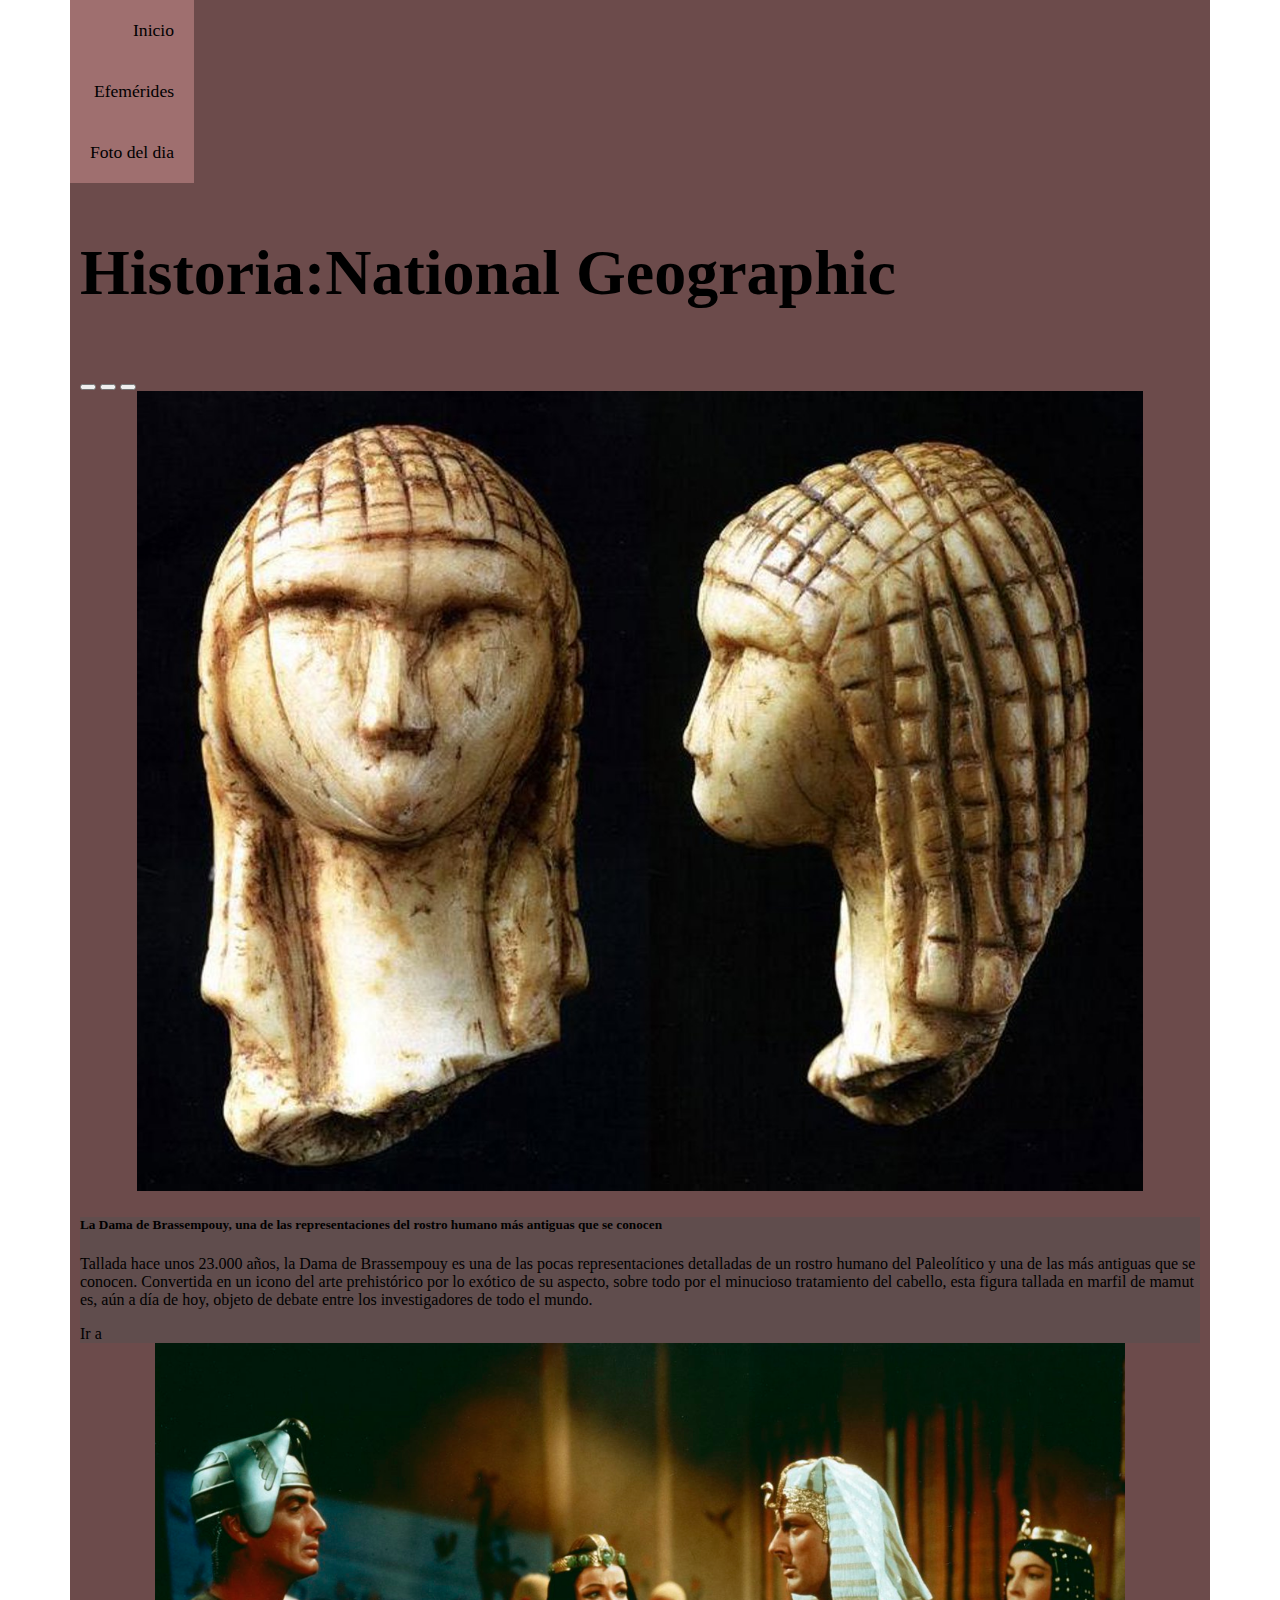
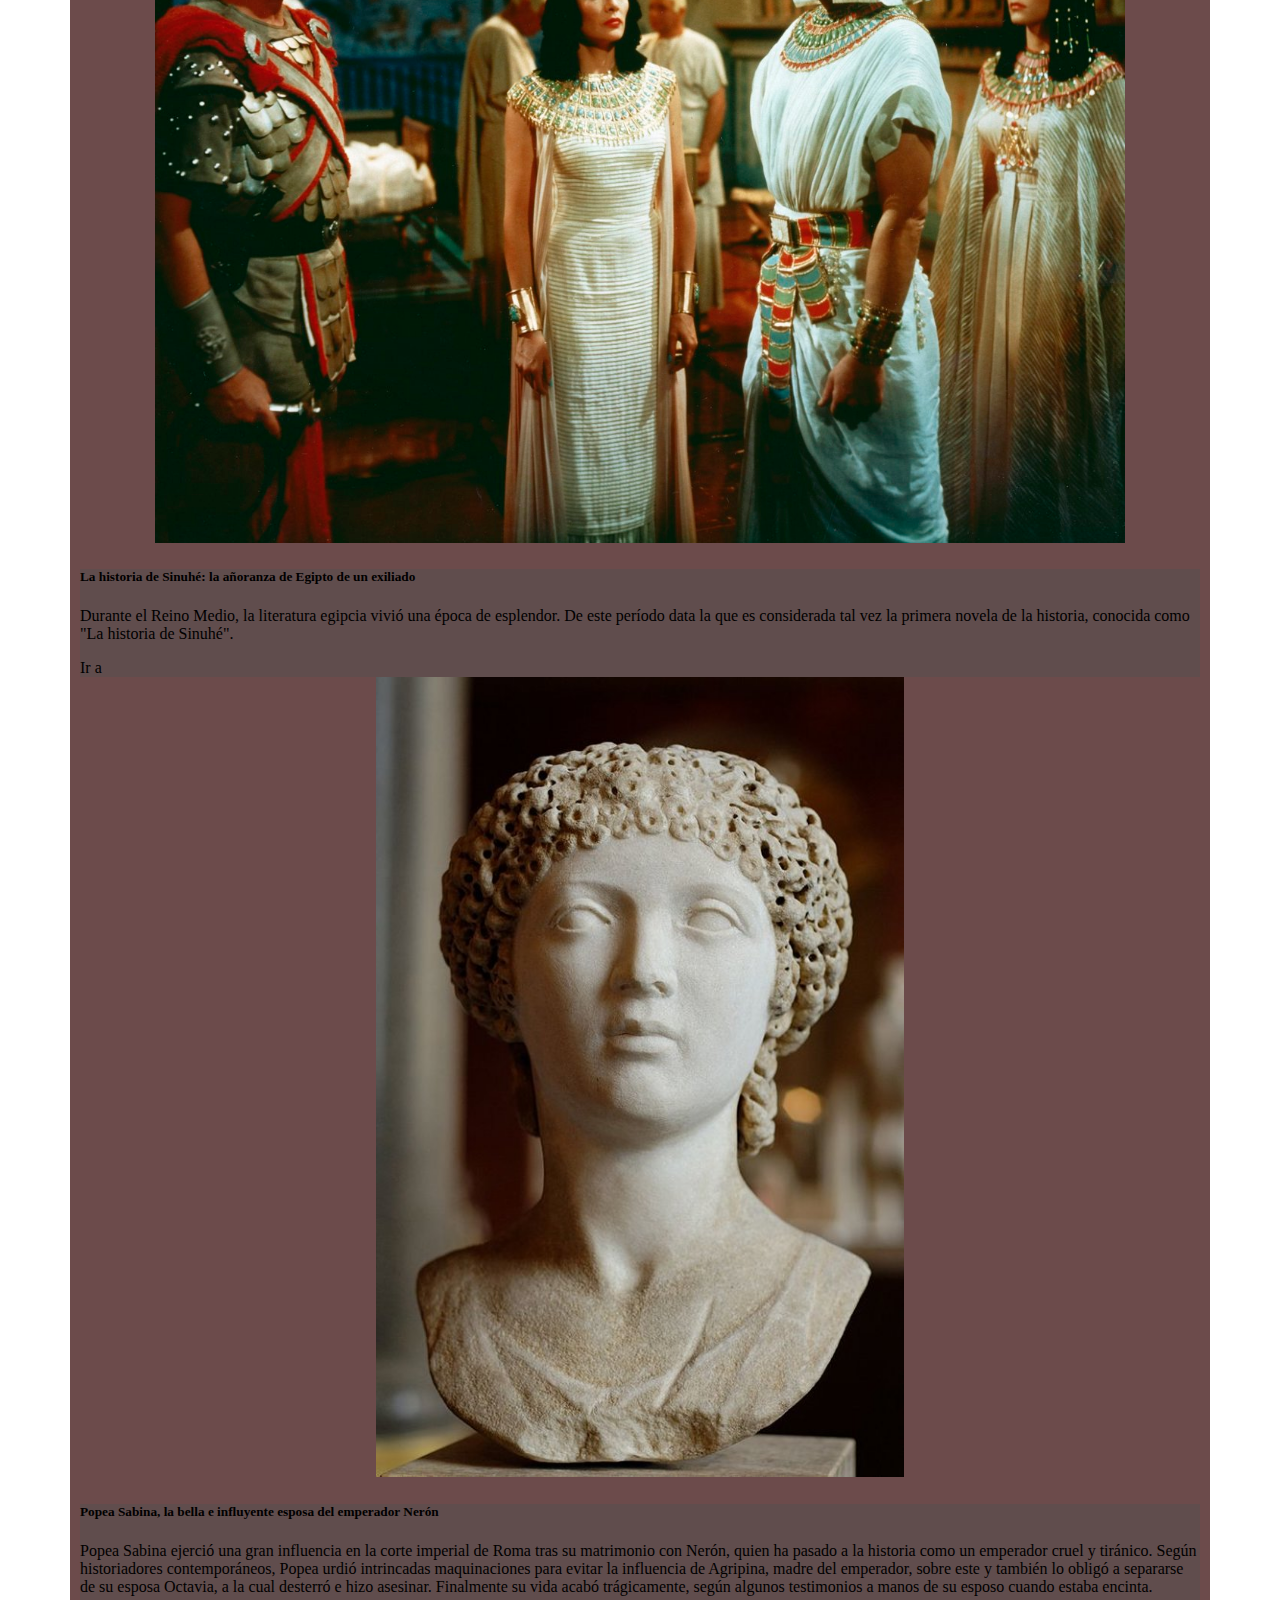
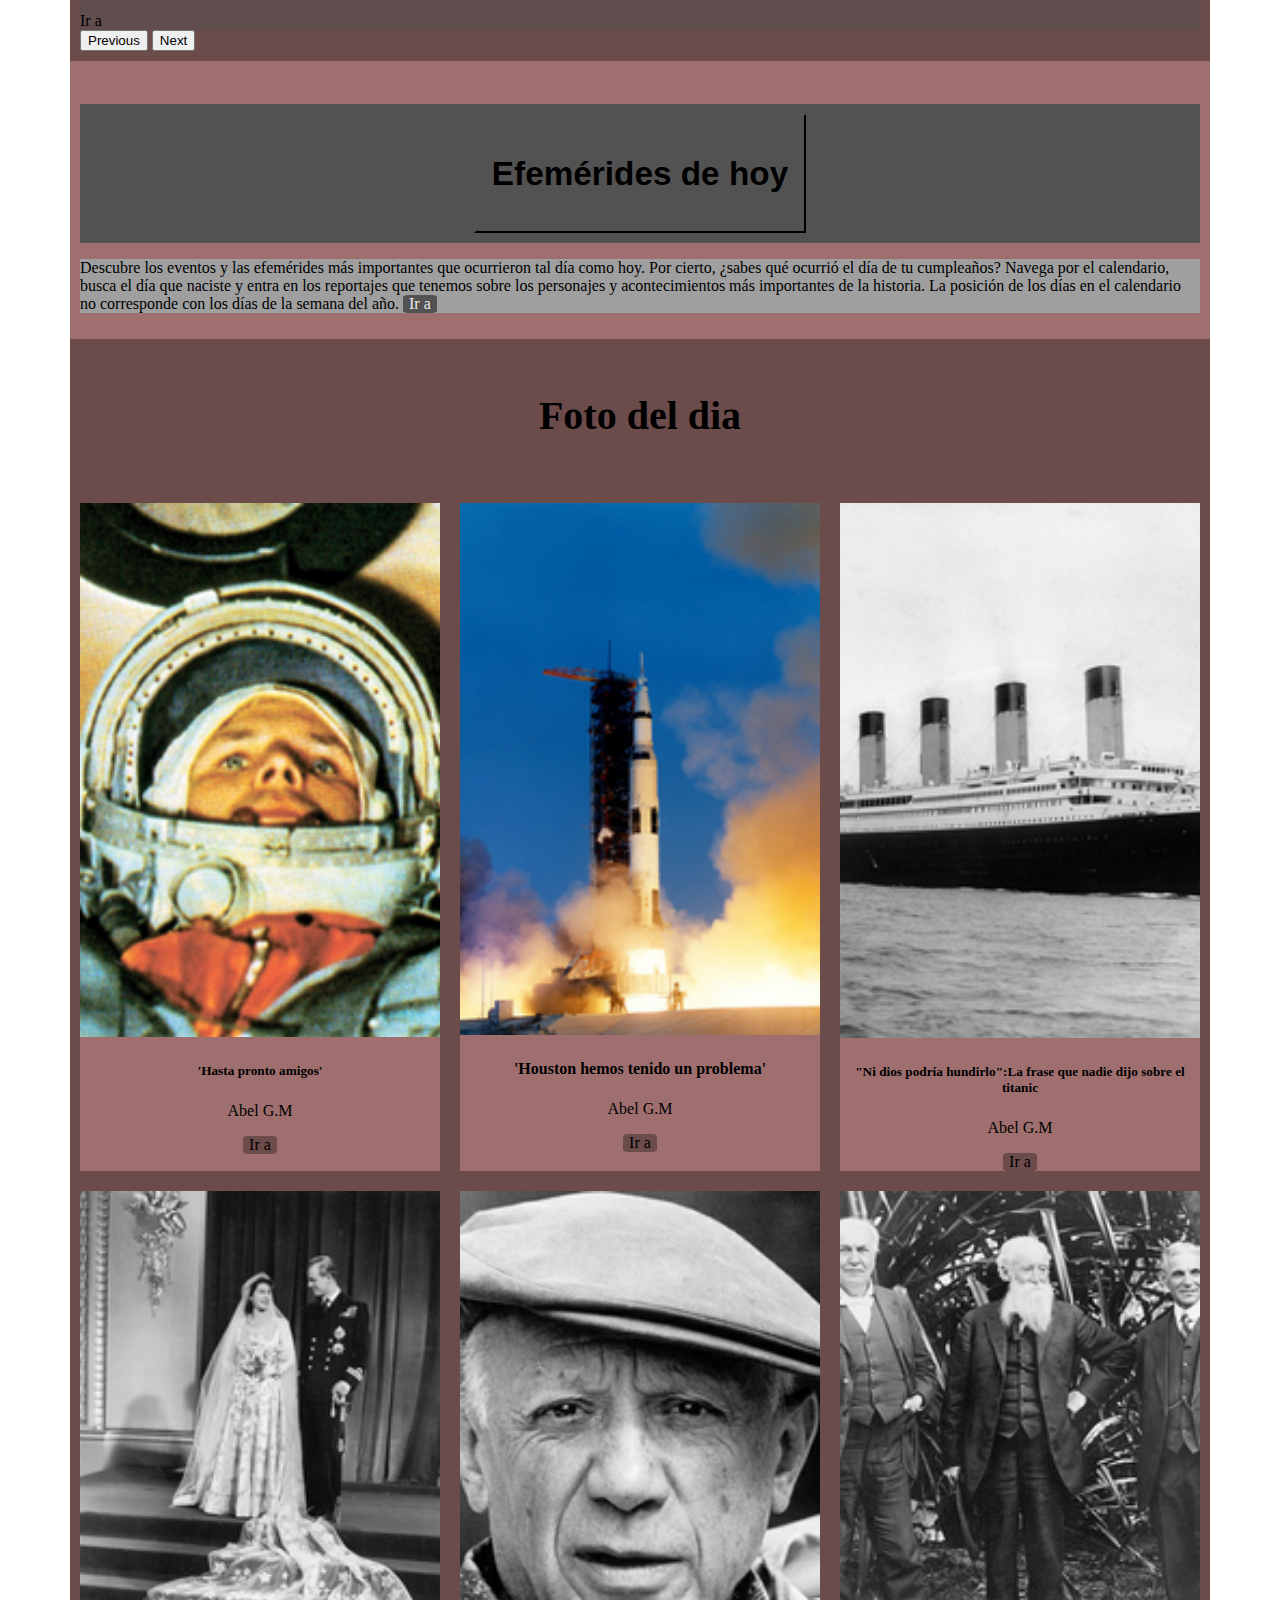
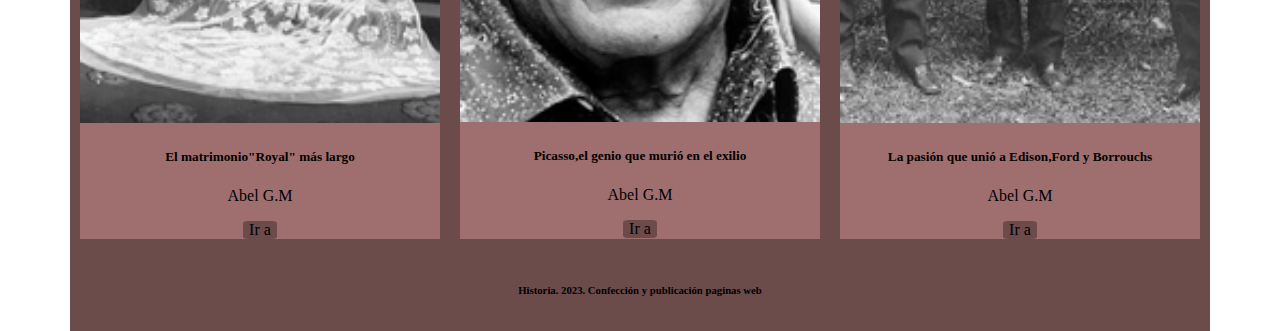
<file: A10-proyecto-cliente/efemerides.html>
<!doctype html>
<html lang="es">

<head>
    <meta charset="utf-8">
    <meta name="viewport" content="width=device-width, initial-scale=1">
    <title>Efemerides</title>
    <link href="https://cdn.jsdelivr.net/npm/bootstrap@5.3.0-alpha3/dist/css/bootstrap.min.css" rel="stylesheet"
        integrity="sha384-KK94CHFLLe+nY2dmCWGMq91rCGa5gtU4mk92HdvYe+M/SXH301p5ILy+dN9+nJOZ" crossorigin="anonymous">
    <link rel="stylesheet" href="efemerides.css">
</head>

<body>
    <div id="principal">
        <nav class="fila">
            <ul class="nav nav-tabs">
                <li id="hamburguesa"> <a href="javascript:void(0);" class="icon" onclick="myFunction()">
                        <i class="fa fa-bars"></i>
                    </a></li>
                <li class="nav-item">
                    <a class="nav-link active" aria-current="page" href="index.html">Inicio</a>
                </li>
                <li class="nav-item">
                    <a class="nav-link active" aria-current="page" href="#efemerides">Efemérides</a>
                </li>
                <li class="nav-item">
                    <a class="nav-link active" aria-current="page" href="#foto-del-dia">Foto del dia</a>
                </li>
            </ul>
        </nav>
        <header class="fila quinto">
            <div id="titulo" class="col-12">
                <h1>Historia:National Geographic</h1>
            </div>
            <div id="carrousel"
                class="col-12-movil col-12-tablet-vertical col-12-tablet-horizontal col-12-escritorio col-12-escritorio-xl">
                <div id="carouselExampleCaptions" class="carousel slide">
                    <div class="carousel-indicators">
                        <button type="button" data-bs-target="#carouselExampleCaptions" data-bs-slide-to="0"
                            class="active" aria-current="true" aria-label="Slide 1"></button>
                        <button type="button" data-bs-target="#carouselExampleCaptions" data-bs-slide-to="1"
                            aria-label="Slide 2"></button>
                        <button type="button" data-bs-target="#carouselExampleCaptions" data-bs-slide-to="2"
                            aria-label="Slide 3"></button>
                    </div>
                    <div class="carousel-inner">
                        <div class="carousel-item active">
                            <img src="img/dama.png" class="d-block w-100" alt="Escultura Dama de Brassempouy">
                            <div class="carousel-caption d-none d-md-block">
                                <h5>La Dama de Brassempouy, una de las representaciones del rostro humano más antiguas
                                    que se conocen</h5>
                                <p>Tallada hace unos 23.000 años, la Dama de Brassempouy es una de las pocas
                                    representaciones detalladas de un rostro humano del Paleolítico y una de las más
                                    antiguas que se conocen. Convertida en un icono del arte prehistórico por lo exótico
                                    de su aspecto, sobre todo por el minucioso tratamiento del cabello, esta figura
                                    tallada en marfil de mamut es, aún a día de hoy, objeto de debate entre los
                                    investigadores de todo el mundo.</p>
                                <a href="https://historia.nationalgeographic.com.es/a/la-dama-de-brassempouy-una-de-las-representaciones-del-rostro-humano-mas-antiguas-que-se-conocen_19316"
                                    target="_blank">Ir a</a>
                            </div>
                        </div>
                        <div class="carousel-item">
                            <img src="img/sinuhe.png" class="d-block w-100" alt="Sinuhé con dos hombres">
                            <div class="carousel-caption d-none d-md-block">
                                <h5>La historia de Sinuhé: la añoranza de Egipto de un exiliado</h5>
                                <p>Durante el Reino Medio, la literatura egipcia vivió una época de esplendor. De este
                                    período data la que es considerada tal vez la primera novela de la historia,
                                    conocida como "La historia de Sinuhé".</p>
                                <a href="https://historia.nationalgeographic.com.es/a/la-historia-de-sinuhe-la-anoranza-de-egipto-de-un-exiliado_19370"
                                    target="_blank">Ir a</a>
                            </div>
                        </div>
                        <div class="carousel-item">
                            <img src="img/popea.png" class="d-block w-100" alt="Escultura de Popea">
                            <div class="carousel-caption d-none d-md-block translucido">
                                <h5>Popea Sabina, la bella e influyente esposa del emperador Nerón</h5>
                                <p>Popea Sabina ejerció una gran influencia en la corte imperial de Roma tras su
                                    matrimonio con Nerón, quien ha pasado a la historia como un emperador cruel y
                                    tiránico. Según historiadores contemporáneos, Popea urdió intrincadas maquinaciones
                                    para evitar la influencia de Agripina, madre del emperador, sobre este y también lo
                                    obligó a separarse de su esposa Octavia, a la cual desterró e hizo asesinar.
                                    Finalmente su vida acabó trágicamente, según algunos testimonios a manos de su
                                    esposo cuando estaba encinta.</p>
                                <a href="https://historia.nationalgeographic.com.es/a/popea-sabina-la-bella-e-influyente-esposa-del-emperador-neron_19341"
                                    target="_blank">Ir a</a>
                            </div>
                        </div>
                    </div>
                    <button class="carousel-control-prev" type="button" data-bs-target="#carouselExampleCaptions"
                        data-bs-slide="prev">
                        <span class="carousel-control-prev-icon" aria-hidden="true"></span>
                        <span class="visually-hidden">Previous</span>
                    </button>
                    <button class="carousel-control-next" type="button" data-bs-target="#carouselExampleCaptions"
                        data-bs-slide="next">
                        <span class="carousel-control-next-icon" aria-hidden="true"></span>
                        <span class="visually-hidden">Next</span>
                    </button>
                </div>
            </div>
        </header>
        <div id="efemerides" class="fila secundario">
            <div class="col-12-movil col-12-tablet-vertical col-12-tablet-horizontal col-12-escritorio col-12-escritorio-xl accordion accordion-flush "
                id="accordionFlushExample">
                <div class="accordion-item">
                    <h2 class="accordion-header h2-carrusel">
                        <button class="accordion-button collapsed" type="button" data-bs-toggle="collapse"
                            data-bs-target="#flush-collapseOne" aria-expanded="false"
                            aria-controls="flush-collapseOne ">
                            <h2>Efemérides de hoy</h2>
                        </button>
                    </h2>
                    <div id="flush-collapseOne" class="accordion-collapse collapse"
                        data-bs-parent="#accordionFlushExample">
                        <div class="accordion-body">
                            <p>Descubre los eventos y las efemérides más importantes que ocurrieron tal día como
                                hoy. Por
                                cierto, ¿sabes qué ocurrió el día de tu cumpleaños? Navega por el calendario,
                                busca
                                el día que naciste y
                                entra en los reportajes que tenemos sobre los personajes y acontecimientos más
                                importantes de la
                                historia. La posición de los días en el calendario no corresponde con los días
                                de la
                                semana del año. <a href="https://historia.nationalgeographic.com.es/efemerides"
                                    target="_blank" class="boton-efemerides">Ir
                                    a</a></p>

                        </div>
                    </div>
                </div>
            </div>
        </div>
        <div id="foto-del-dia" class="fila quinto">
            <div class="col-12-tablet-vertical col-12-tablet-horizontal col-12-escritorio col-12-escritorio-xl">
                <h2>Foto del dia</h2>
            </div>
        </div>
        <div class="fila quinto acontecimientos">
            <div class="col-6-movil col-4-tablet-vertical col-4-tablet-horizontal col-4-escritorio col-4-escritorio-xl">
                <div class="card mb-3" style="max-width: 540px;">
                    <div class="row g-0">
                        <div class="col-md-6">
                            <img src="img/astronauta.png" class="img-fluid rounded-start" alt="Astronauta">
                        </div>
                        <div class="col-md-6">
                            <div class="card-body">
                                <h5 class="card-title">'Hasta pronto amigos'</h5>
                                <p class="card-text">Abel G.M</p>
                                <a href="https://historia.nationalgeographic.com.es/foto-del-dia/hasta-pronto-queridos-amigos_19408"
                                    target="_blank" class="boton">Ir a</a>
                            </div>
                        </div>
                    </div>
                </div>
            </div>
            <div class="col-6-movil col-4-tablet-vertical col-4-tablet-horizontal col-4-escritorio col-4-escritorio-xl">
                <div class="card mb-3" style="max-width: 540px;">
                    <div class="row g-0">
                        <div class="col-md-6">
                            <img src="img/cohete.png" class="img-fluid rounded-start"
                                alt="Cohete apunto de ser lanzado">
                        </div>
                        <div class="col-md-6">
                            <div class="card-body">
                                <h4 class="card-title">'Houston hemos tenido un problema'</h4>
                                <p class="card-text">Abel G.M</p>
                                <a href="https://historia.nationalgeographic.com.es/foto-del-dia/houston-hemos-tenido-problema_19407"
                                    target="_blank" class="boton">Ir a</a>
                            </div>
                        </div>
                    </div>
                </div>
            </div>
            <div class="col-6-movil col-4-tablet-vertical col-4-tablet-horizontal col-4-escritorio col-4-escritorio-xl">
                <div class="card mb-3" style="max-width: 540px;">
                    <div class="row g-0">
                        <div class="col-md-6">
                            <img src="img/titanic.png" class="img-fluid rounded-start" alt="Titanic">
                        </div>
                        <div class="col-md-6">
                            <div class="card-body">
                                <h5 class="card-title">"Ni dios podría hundirlo":La frase que nadie dijo sobre el
                                    titanic</h5>
                                <p class="card-text">
                                </p>
                                <p class="card-text">Abel G.M</p>
                                <a href="https://historia.nationalgeographic.com.es/foto-del-dia/ni-dios-podria-hundirlo-frase-que-nadie-dijo-sobre-titanic_19406"
                                    target="_blank" class="boton">Ir a</a>
                            </div>
                        </div>
                    </div>
                </div>
            </div>
            <div class="col-6-movil col-4-tablet-vertical col-4-tablet-horizontal col-4-escritorio col-4-escritorio-xl">
                <div class="card mb-3" style="max-width: 540px;">
                    <div class="row g-0">
                        <div class="col-md-6">
                            <img src="img/matrimonio.png" class="img-fluid rounded-start"
                                alt="Recién casado (foto antigua)">
                        </div>
                        <div class="col-md-6">
                            <div class="card-body">
                                <h5 class="card-title">El matrimonio"Royal" más largo</h5>
                                <p class="card-text">Abel G.M</p>
                                <a href="https://historia.nationalgeographic.com.es/foto-del-dia/matrimonio-royal-mas-largo_19405"
                                    target="_blank" class="boton">Ir a</a>
                            </div>
                        </div>
                    </div>
                </div>
            </div>
            <div class="col-6-movil col-4-tablet-vertical col-4-tablet-horizontal col-4-escritorio col-4-escritorio-xl">
                <div class="card mb-3" style="max-width: 540px;">
                    <div class="row g-0">
                        <div class="col-md-6">
                            <img src="img/picasso.png" class="img-fluid rounded-start" alt="Picasso">
                        </div>
                        <div class="col-md-6">
                            <div class="card-body">
                                <h5 class="card-title">Picasso,el genio que murió en el exilio</h5>
                                <p class="card-text">Abel G.M</p>
                                <a href="https://historia.nationalgeographic.com.es/foto-del-dia/picasso-genio-que-murio-exilio_19393"
                                    target="_blank" class="boton">Ir a</a>

                            </div>
                        </div>
                    </div>
                </div>
            </div>
            <div class="col-6-movil col-4-tablet-vertical col-4-tablet-horizontal col-4-escritorio col-4-escritorio-xl">
                <div class="card mb-3" style="max-width: 540px;">
                    <div class="row g-0">
                        <div class="col-md-6">
                            <img src="img/edison.png" class="img-fluid rounded-start" alt="Edison, Ford y Borruchs">
                        </div>
                        <div class="col-md-6">
                            <div class="card-body">
                                <h5 class="card-title">La pasión que unió a Edison,Ford y Borrouchs</h5>
                                <p class="card-text">Abel G.M</p>
                                <a href="https://historia.nationalgeographic.com.es/foto-del-dia/pioneros-vagabundos_19392"
                                    target="_blank" class="boton">Ir a</a>
                            </div>
                        </div>
                    </div>
                </div>
            </div>
        </div>
        <footer class="fila">
            <div
                class="col-12-movil col-12-tablet-vertical col-12-tablet-horizontal col-12-escritorio col-12-escritorio-xl">
                <h6>Historia. 2023. Confección y publicación paginas web<h6>
            </div>
        </footer>
    </div>
    <script src="https://cdn.jsdelivr.net/npm/bootstrap@5.3.0-alpha3/dist/js/bootstrap.bundle.min.js"
        integrity="sha384-ENjdO4Dr2bkBIFxQpeoTz1HIcje39Wm4jDKdf19U8gI4ddQ3GYNS7NTKfAdVQSZe"
        crossorigin="anonymous"></script>
</body>

</html>
</file>
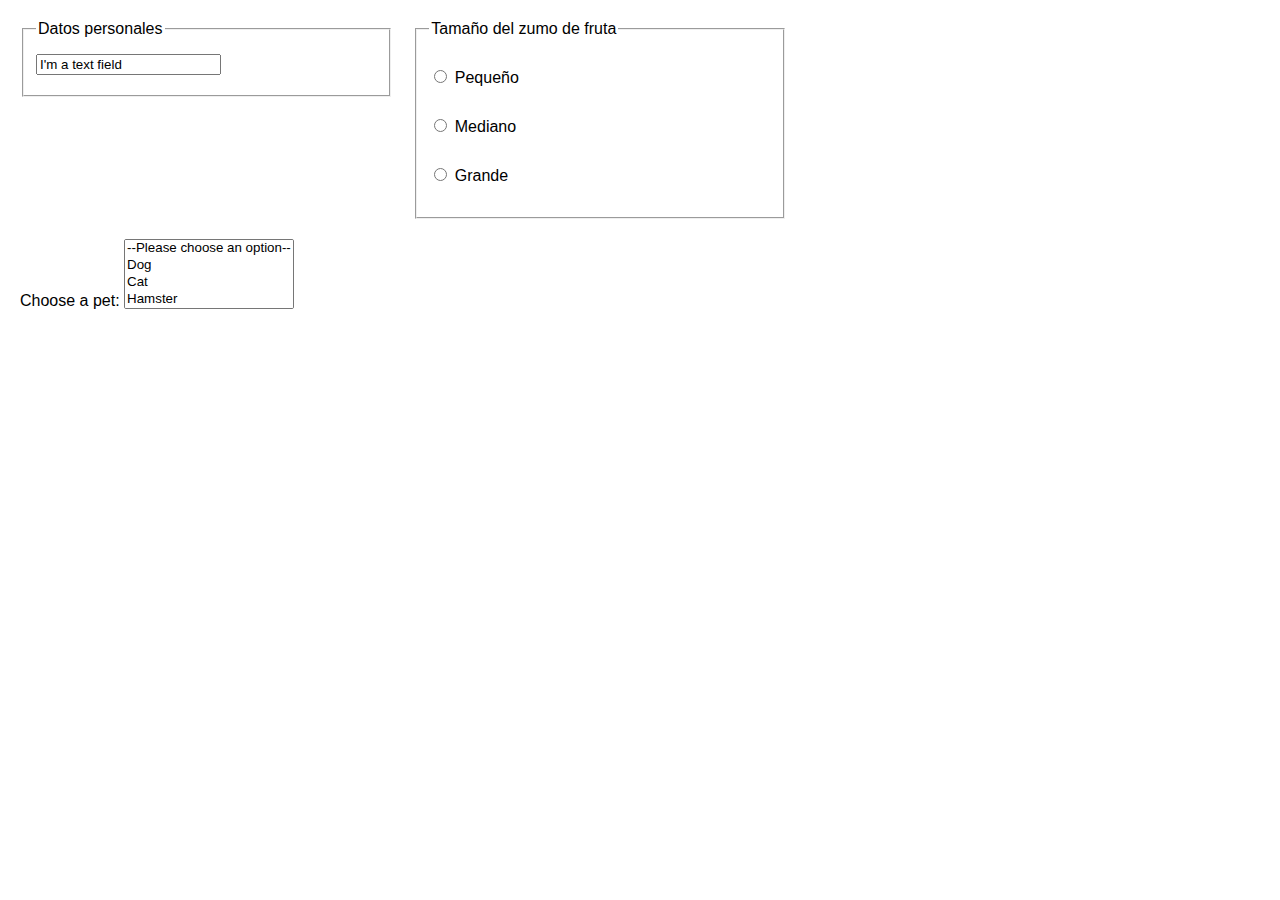
<file: A13-plantillas-formularios/formularios.html>
<!DOCTYPE html>
<html lang="es">

<head>
    <meta charset="UTF-8">
    <meta http-equiv="X-UA-Compatible" content="IE=edge">
    <meta name="viewport" content="width=device-width, initial-scale=1.0">
    <title>Formularios</title>
    <link rel="stylesheet" href="general.css">
</head>

<body>
    <div id="principal">
        <div class="fila">
            <div class="col-12-movil">
                <form action="" method="">
                    <div class="fila">
                        <div class="col-4-tablet-horizontal">
                            <fieldset>
                                <legend>
                                    Datos personales
                                </legend>
                                <input type="text" id="comment" name="comment" value="I'm a text field">
                            </fieldset>
                        </div>
                        <div class="col-4-tablet-horizontal">
                            <fieldset>
                                <legend>Tamaño del zumo de fruta</legend>
                                <p><input type="radio" name="size" id="size_1" value="small">
                                    <label for="size_1">Pequeño</label</p>
                                        <p> <input type="radio" name="size" id="size_2" value="medium">
                                            <label for="size_2">Mediano</label>
                                        </p>
                                        <p><input type="radio" name="size" id="size_3" value="large">
                                            <label for="size_3">Grande</label>
                                        </p>
                            </fieldset>
                        </div>
                        <div class="col-4-tablet-horizontal">
                            <label for="pet-select">Choose a pet:</label>
                            <select name="pets" id="pet-select" multiple>
                                <option value="">--Please choose an option--</option>
                                <option value="dog">Dog</option>
                                <option value="cat">Cat</option>
                                <option value="hamster">Hamster</option>
                                <option value="parrot">Parrot</option>
                                <option value="spider">Spider</option>
                                <option value="goldfish">Goldfish</option>
                            </select>
                        </div>
                    </div>
                </form>
            </div>
        </div>
    </div>

</body>

</html>
</file>
<file: A10-proyecto-cliente/general.css>
/*-----------------------GENERAL------------------------*/
/*-----------------------LAYOUT------------------------*/
/*----------------------NAVEGACIÓN---------------------*/
/*-------------------SISTEMA DE COLUMNAS---------------*/
/*-------------------CONSULTA DE MEDIOS----------------*/



/*----------------GENERAL-------------------  */
* {
    box-sizing: border-box;
}

body {
    margin: auto;
}


#principal {
    margin: auto;
    width: 100%;
    background-color: #6C4B4B;

}

#seccion {
    margin: 15px;
}

img {

    width: 100%;
}

header {
    background-image: url(img/el-tlalocan.jpg);
    background-size: cover;
    background-position: center 0;
    background-repeat: no-repeat;
    height: 600px;
    width: 100%;
}

h1 {

    font-size: 5em;
    text-align: center;
    position: relative;
    top: 40%;
    color: black;
    font-weight: 1000;
}

#titulo h2 {

    font-size: 5em;
    text-align: center;
    position: relative;
    top: 40%;
    color: black;
    font-weight: 1000;
}

h6 {
    text-align: center;
}

a {
    text-decoration: none;
    color: black;
}

.boton {
    background-color: #6C4B4B;
    padding-inline: 6px;
    display: inline-block;
    border-radius: 15%;


}

/*-----------------LAYOUT-------------------*/
.primario {
    color: #EBEBEB;
}

.secundario {
    color: #9F6F6F;
}

.terciario {
    color: #525252;
}

.cuarto {
    color: #9F9F9F;
}

.quinto {
    color: #6C4B4B;
}


.card {
    text-align: center;
    width: 100%;
    border-width: 0;
    background-color: #9F6F6F;
}

.nav-tabs .nav-item.show .nav-link,
.nav-tabs .nav-link.active {
    background-color: var(--secundario);


}

.fila.acontecimientos>div {
    display: flex;
}

/*------------------NAVEGACIÓN--------------*/

nav {
    margin: 0;
    background-color: #6C4B4B;
}

nav ul {
    margin: 0;
    padding: 0;
    list-style-type: none;
    justify-content: flex-end;
}

nav li {
    list-style-type: none;

}

nav a {
    text-decoration: none;
    color: black;
    background-color: #6C4B4B;
    padding: 20px;
    transition: all .4s;
    display: block;
    font-weight: 50%;
    font-size: 1.1em;
}

nav a:hover {
    background-color: #9F6F6F;
}

#hamburguesa {
    display: none;
}


/*--------------SISTEMA DE COLUMNAS---------*/

.fila {
    display: flex;
    flex-wrap: wrap;
}

[class^="col-"] {
    padding: 10px;
}


/*-------------CONSULTA DE MEDIOS----------*/
@media screen and (min-width:576px) {
    #principal {
        width: 540px;
    }

    .col-12-movil {

        width: 100%;

    }

    .col-11-movil {
        width: 91.666666%;
    }

    .col-10-movil {
        width: 83.333%;
    }

    .col-9-movil {
        width: 75%;

    }

    .col-8-movil {
        width: 66.666666%;
    }

    .col-7-movil {
        width: 58.333333%;
    }

    .col-6-movil {
        width: 50%;
    }

    .col-5-movil {
        width: 41.666666%;

    }

    .col-4-movil {
        width: 33.333333%;
    }

    .col-3-movil {
        width: 25%;
    }

    .col-2-movil {
        width: 16.666666%;
    }

    .col-1-movil {
        width: 8.333333%;
    }

}

@media screen and (min-width:768px) {
    #principal {
        width: 720px;
    }

    .col-12-tablet-vertical {

        width: 100%;

    }

    .col-11-tablet-vertical {
        width: 91.666666%;
    }

    .col-10-tablet-vertical {
        width: 83.333%;
    }

    .col-9-tablet-vertical {
        width: 75%;

    }

    .col-8-tablet-vertical {
        width: 66.666666%;
    }

    .col-7-tablet-vertical {
        width: 58.333333%;
    }

    .col-6-tablet-vertical {
        width: 50%;
    }

    .col-5-tablet-vertical {
        width: 41.666666%;

    }

    .col-4-tablet-vertical {
        width: 33.333333%;
    }

    .col-3-tablet-vertical {
        width: 25%;
    }

    .col-2-tablet-vertical {
        width: 16.666666%;
    }

    .col-1-tablet-vertical {
        width: 8.333333%;
    }

}

@media screen and (min-width:992px) {
    #principal {
        width: 960px;
    }

    .col-12-tablet-horizontal {

        width: 100%;

    }

    .col-11-tablet-horizontal {
        width: 91.666666%;
    }

    .col-10-tablet-horizontal {
        width: 83.333%;
    }

    .col-9-tablet-horizontal {
        width: 75%;

    }

    .col-8-tablet-horizontal {
        width: 66.666666%;
    }

    .col-7-tablet-horizontal {
        width: 58.333333%;
    }

    .col-6-tablet-horizontal {
        width: 50%;
    }

    .col-5-tablet-horizontal {
        width: 41.666666%;

    }

    .col-4-tablet-horizontal {
        width: 33.333333%;
    }

    .col-3-tablet-horizontal {
        width: 25%;
    }

    .col-2-tablet-horizontal {
        width: 16.666666%;
    }

    .col-1-tablet-horizontal {
        width: 8.333333%;
    }
}

@media screen and (min-width:1200px) {
    #principal {
        width: 1140px;
    }

    .col-12-escritorio {

        width: 100%;

    }

    .col-11-escritorio {
        width: 91.666666%;
    }

    .col-10-escritorio {
        width: 83.333%;
    }

    .col-9-escritorio {
        width: 75%;

    }

    .col-8-escritorio {
        width: 66.666666%;
    }

    .col-7-escritorio {
        width: 58.333333%;
    }

    .col-6-escritorio {
        width: 50%;
    }

    .col-5-escritori {
        width: 41.666666%;

    }

    .col-4-escritorio {
        width: 33.333333%;
    }

    .col-3-escritorio {
        width: 25%;
    }

    .col-2-escritorio {
        width: 16.666666%;
    }

    .col-1-escritorio {
        width: 8.333333%;
    }
}

@media screen and (min-width:1400px) {
    #principal {
        width: 1320px;
    }

    .col-12-escritorio-xl {

        width: 100%;

    }

    .col-11-escritorio-xl {
        width: 91.666666%;
    }

    .col-10-escritorio-xl {
        width: 83.333%;
    }

    .col-9-escritorio-xl {
        width: 75%;

    }

    .col-8-escritorio-xl {
        width: 66.666666%;
    }

    .col-7-escritorio-xl {
        width: 58.333333%;
    }

    .col-6-escritorio-xl {
        width: 50%;
    }

    nav ul .col-5-escritorio-xl {
        width: 41.666666%;

    }

    .col-4-escritorio-xl {
        width: 33.333333%;
    }

    .col-3-escritorio-xl {
        width: 25%;
    }

    .col-2-escritorio-xl {
        width: 16.666666%;
    }

    .col-1-escritorio-xl {
        width: 8.333333%;
    }
}
</file>
<file: A12-transformaciones-animaciones/general.css>
* {
    box-sizing: border-box;
}

body {
    margin: auto;
    font-family: 'Inconsolata', monospace;
}

#principal {
    margin: auto;
    width: 100%;
    border: 2px solid;
    overflow: hidden;

}

hr {
    border: red;
    border-top: 1px solid blue;
    margin: 20px 0;
  }
  
img {
    width: 100%;

}

h1 {
    opacity: 0;
    animation-delay: 2s;
    animation-duration: 2s;
    animation-fill-mode: forwards;
    animation-name: visible;
}

.a:hover+h1 {
    animation-name: visible;
}
.boton {
    background-color: aquamarine;
    width: 60px;
    height: 60px;
    color: white;
    transition: all 1s;
    display: flex;
    justify-content: center;
    align-items: center;
}
@keyframes visible {
    from {
        opacity: 0;
    }

    to {
        opacity: 1;
    }
}

.clica {
    transform: translateX(120%);
    animation-duration: 2s;
    animation-fill-mode: forwards;
    opacity: 0;
}
.animate {
    animation-name: entra-derecha;
}
@keyframes entra-derecha {
    0% {
        transform: translateX(120%); opacity: 0;
    }
    50% {
        opacity: 0.2;
    }
    100% {
        transform: translateX(0%);  opacity: 1;
    }
}
/*------------------Cambia un color------------------*/
.cambia-color{
    width: 100px;
    height: 100px;
    background-color: red;
    animation-name: cambia-color;
    animation-duration: 2s;
  }
  @keyframes cambia-color {
    from {background-color: red;}
    to {background-color: blue;}
  }
 
/*------------------Cambia varios colores------------------*/  
  .cambia-colores{
    width: 100px;
    height: 100px;
    background-color: red;
    position: relative;
    animation-name: cambia-colores;
    animation-duration: 4s;
  }
  
  @keyframes cambia-colores {
    0%   {
        background-color: red; left: 0px; top: 0px;
    }
    25%  {
        background-color:blue; left: 0px; top: 200px;
    }
    50%  {
        background-color:green; left: 200px; top: 200px;
    }
    75% {
        background-color: yellow; left: 200px; top: 0px;
    
    }
    100% {
        background-color: blueviolet; left: 0px; top: 0px;}
  }

/*---------Retrasar animación-------------*/
.retrasar-animacion {
    width: 100px;
    height: 100px;
    background-color: red;
    position: relative;
    animation-name: retrasar-animacion;
    animation-duration: 2s;
    animation-delay: 1s;
  }
  @keyframes retrasar-animacion {
    0%   {
        background-color:red; left:0px;}
    
    50%  {
        background-color:yellow; left:200px;}
   
    100% {
        background-color:red; left:0px;}
  } 

/*-----------número de veces que debe ejecutarse una animación. En este caso infinito---------  */
.infinito{
    width: 100px;
    height: 100px;
    background-color: red;
    position: relative;
    animation-name: infinito;
    animation-duration: 2s;
    animation-delay: 1s;
    animation-iteration-count: infinite;
  }
  
  @keyframes infinito {
    0%   {background-color:red; left:0px; top:0px;}
    25%  {background-color:blue; left:0px; top:200px;}
    50%  {background-color:green; left:200px; top:200px;}
    75%  {background-color:yellow; left:200px; top:0px;}
    100% {background-color:red; left:0px; top:0px;}
  }

/*--------Desplazar (mover)------*/
.mover {
    width: 300px;
    height: 100px;
    background-color: yellow;
    border: 1px solid black;
    transition: all 0.5s;
}

.boton:hover+.mover {
    transform: translate(100px, 25px);
}

/*--------rotar------*/
.rotar-derecha {
    width: 300px;
    height: 100px;
    background-color: yellow;
    border: 1px solid black;
}

.boton:hover+.rotar-derecha {
    transform: rotate(20deg);
}

.rotar-izquierda {
    width: 300px;
    height: 100px;
    background-color: yellow;
    border: 1px solid black;
}

.boton:hover+.rotar-izquierda {
    transform: rotate(-20deg);
}

/*------Dimensiona--------*/
.dimensiona {
    margin: 150px;
    width: 200px;
    height: 100px;
    background-color: yellow;
    border: 1px solid black;
    transform: scale(0.5, 2);
}

/*-------sesgar------*/
.sesga {
    width: 300px;
    height: 100px;
    background-color: yellow;
    border: 1px solid black;
}

.normal {
    width: 300px;
    height: 100px;
    background-color: yellow;
    border: 1px solid black;
}

.sesga {
    transform: skew(20deg, 30deg);
}

/*-------Propiedad-transicion-------*/
.propiedad-transicion {
    width: 100px;
    height: 100px;
    background: red;
    transition: width 2s;
}

.propiedad-transicion:hover {
    width: 300px;
}

/*-------Curva de velocidad de la transición--------*/

.linear {
    transition-timing-function: linear;
    width: 100px;
    height: 100px;
    background: rgb(247, 196, 247);
    transition: width 2s;
}
.linear:hover {
    width: 300px;
  }
.ease {
    transition-timing-function: ease;
    width: 100px;
    height: 100px;
    background: rgb(190, 190, 249);
    transition: width 2s;
}
.ease:hover {
    width: 300px;
  }
.ease-in {
    transition-timing-function: ease-in;
    width: 100px;
    height: 100px;
    background: rgb(254, 254, 192);
    transition: width 2s;
}
.ease-in:hover {
    width: 300px;
  }
.ease-out {
    transition-timing-function: ease-out;
    width: 100px;
    height: 100px;
    background: rgb(220, 247, 193);
    transition: width 2s;
}
.ease-out:hover {
    width: 300px;
  }


.ease-in-out{
    width: 100px;
    height: 100px;
    background: red;
    transition: width 2s;
    transition-timing-function: ease-in-out;
  }
.ease-in-out:hover {
    width: 300px;
  }
/*-------Retraso de la transición-------- */
.retraso {
    width: 100px;
  height: 100px;
  background: red;
  transition: width 3s;
    transition-delay: 1.5s;

}
.retraso:hover {
    width: 300px;
  }

/*-----------retraso------------------ */
.restraso {
    width: 100px;
    height: 100px;
    background: red;
    transition: width 3s;
    transition-delay: 1.5s;
  }
.retraso:hover {
    width: 300px;
  } 

/*----------------------------------- */
.tres-segundos {
    width: 100px;
    height: 100px;
    background: red;
    transition: width 3s, height 3s, transform 3s;
  }
.tres-segundos:hover {
    width: 300px;
    height: 300px;
    transform: rotate(180deg);
    background-color: blue;
  } 

/*---------------------Abreviado-------------------*/
.abreviado {
    background-color: red;
    width: 100px;
    height: 100px;
    transition: width 2s ease-in-out 0.6s;    
}

.abreviado:hover {
    width: 400px;
}


/*------animaciones------*/
/* h1 {
    opacity: 0;
    animation-delay: 2s;
    animation-duration: 2s;
    animation-fill-mode: forwards;
    animation-name: visible;sesga
}
.a:hover + h1 {
    animation-name: visible;
}
@keyframes visible {
    from {opacity: 0;}
    to {opacity: 1;}
  } */

/*-----------Sistema-columnas-------------------- */


.fila {
    display: flex;
    flex-wrap: wrap;
}

[class^="col-"] {
    width: 100%;
    padding: 10px;
}


/*-----------Sistema-columnas-------------------- */


.fila {
    display: flex;
    flex-wrap: wrap;
}

[class^="col-"] {
    width: 100%;
    padding: 10px;
}




/*-------------CONSULTA DE MEDIOS----------*/
@media screen and (min-width:576px) {
    #principal {
        width: 540px;
    }

    .col-12-movil {

        width: 100%;

    }

    .col-11-movil {
        width: 91.666666%;
    }

    .col-10-movil {
        width: 83.333%;
    }

    .col-9-movil {
        width: 75%;

    }

    .col-8-movil {
        width: 66.666666%;
    }

    .col-7-movil {
        width: 58.333333%;
    }

    .col-6-movil {
        width: 50%;
    }

    .col-5-movil {
        width: 41.666666%;

    }

    .col-4-movil {
        width: 33.333333%;
    }

    .col-3-movil {
        width: 25%;
    }

    .col-2-movil {
        width: 16.666666%;
    }

    .col-1-movil {
        width: 8.333333%;
    }

}

@media screen and (min-width:768px) {
    #principal {
        width: 720px;
    }

    .col-12-tablet-vertical {

        width: 100%;

    }

    .col-11-tablet-vertical {
        width: 91.666666%;
    }

    .col-10-tablet-vertical {
        width: 83.333%;
    }

    .col-9-tablet-vertical {
        width: 75%;

    }

    .col-8-tablet-vertical {
        width: 66.666666%;
    }

    .col-7-tablet-vertical {
        width: 58.333333%;
    }

    .col-6-tablet-vertical {
        width: 50%;
    }

    .col-5-tablet-vertical {
        width: 41.666666%;

    }

    .col-4-tablet-vertical {
        width: 33.333333%;
    }

    .col-3-tablet-vertical {
        width: 25%;
    }

    .col-2-tablet-vertical {
        width: 16.666666%;
    }

    .col-1-tablet-vertical {
        width: 8.333333%;
    }

}

@media screen and (min-width:992px) {
    #principal {
        width: 960px;
    }

    .col-12-tablet-horizontal {

        width: 100%;

    }

    .col-11-tablet-horizontal {
        width: 91.666666%;
    }

    .col-10-tablet-horizontal {
        width: 83.333%;
    }

    .col-9-tablet-horizontal {
        width: 75%;

    }

    .col-8-tablet-horizontal {
        width: 66.666666%;
    }

    .col-7-tablet-horizontal {
        width: 58.333333%;
    }

    .col-6-tablet-horizontal {
        width: 50%;
    }

    .col-5-tablet-horizontal {
        width: 41.666666%;

    }

    .col-4-tablet-horizontal {
        width: 33.333333%;
    }

    .col-3-tablet-horizontal {
        width: 25%;
    }

    .col-2-tablet-horizontal {
        width: 16.666666%;
    }

    .col-1-tablet-horizontal {
        width: 8.333333%;
    }
}

@media screen and (min-width:1200px) {
    #principal {
        width: 1140px;
    }

    .col-12-escritorio {

        width: 100%;

    }

    .col-11-escritorio {
        width: 91.666666%;
    }

    .col-10-escritorio {
        width: 83.333%;
    }

    .col-9-escritorio {
        width: 75%;

    }

    .col-8-escritorio {
        width: 66.666666%;
    }

    .col-7-escritorio {
        width: 58.333333%;
    }

    .col-6-escritorio {
        width: 50%;
    }

    .col-5-escritorio {
        width: 41.666666%;

    }

    .col-4-escritorio {
        width: 33.333333%;
    }

    .col-3-escritorio {
        width: 25%;
    }

    .col-2-escritorio {
        width: 16.666666%;
    }

    .col-1-escritorio {
        width: 8.333333%;
    }
}

@media screen and (min-width:1400px) {
    #principal {
        width: 1320px;
    }


    .col-12-escritorio-xl {

        width: 100%;

    }

    .col-11-escritorio-xl {
        width: 91.666666%;
    }

    .col-10-escritorio-xl {
        width: 83.333%;
    }

    .col-9-escritorio-xl {
        width: 75%;

    }

    .col-8-escritorio-xl {
        width: 66.666666%;
    }

    .col-7-escritorio-xl {
        width: 58.333333%;
    }

    .col-6-escritorio-xl {
        width: 50%;
    }

    .col-5-escritorio-xl {
        width: 41.666666%;

    }

    .col-4-escritorio-xl {
        width: 33.333333%;
    }

    .col-3-escritorio-xl {
        width: 25%;
    }

    .col-2-escritorio-xl {
        width: 16.666666%;
    }

    .col-1-escritorio-xl {
        width: 8.333333%;
    }
}
</file>
<file: A13-plantillas-formularios/general.css>
/* --------Tipo--------- */
body{
    margin: 0;
    padding: 0;
    font-family: Arial, Helvetica, sans-serif;
}
h1, h2, h3, h4, h5, h6, .capital, .intro, dt{
    font-family: Georgia, 'Times New Roman', Times, serif;
}
h1{
    font-size: 70px;
    margin: 0;
    padding: 47px 0;
    background-size: cover;
}
#home h1{
    background-image: url(img/header-home.jpg);
    background-position: 0 5%;
}
#style-guides h1{
    background-image: url(img/header-style-guides.jpg);
    background-position: 0 25%;
}
h2 {
    font-size: 38px;
}
h3 {
    font-size: 28px;
    color: #ba3925;
}
#secondary-articles h3 {
    font-family: Arial, Helvetica, sans-serif;
    font-weight: normal;
    text-align: center;
    color: black;
}
.section-secondary h3{
    color: #2455c3;
}
.section-secondary .author{
    color: #ba3925;
}
.intro {
    font-size: 20px;
    font-style: italic;
    text-align: center;
    margin: 25px 40px 0;
}
h1, h2, h3, .info-article {
    text-align: center;
}
.info-article {
    font-size: 13px;
    font-style: italic;
}
.author, a {
    font-weight: bold;
    color: #2455c3;
    text-decoration: none;
}
a:hover {
    color: #ba3925;
}
a, footer a, dt {
    font-weight: bold;
}
.resaltado{
    font-weight: bolder;
}
/* --------Structure-------- */
.container {
    max-width: 90%;
    width: 1140px;
    margin: 0em auto;
}
section {
    padding: 40px;
    border-left: 1px solid #b3b3b3;
    border-right: 1px solid #b3b3b3;
}
.section-secondary {
    background-color: #f2f2f2;
}
.first-paragraph{
    margin-top: 0;
}
.last-paragraph{
    border-bottom: 1px solid #000000;
    padding-bottom: 30px;
}
.section-secondary .last-paragraph{
    border-bottom: 1px solid #b3b3b3;
}
img {
    width: 550px;
    margin: 50px auto;
    display: block;
}
/* --------Nav--------- */
nav ul {
    padding: 10px 30px;
}
nav ul, footer ul {
    border-top: 2px solid black;
    border-bottom: 2px solid black;
    margin: 0;
}
nav li, footer li {
    list-style-type: none;
    margin-right: 40px;
    display: inline;
}
nav a, footer a {
    color: black;
    text-decoration: none;
    padding: 20px 0;
    display: inline-block;
    text-transform: capitalize;
}
nav a:hover, footer a:hover, .active {
    color: #b3b3b3;
}
/* --------Lists------------ */
dt {
    font-size: 20px;
    margin: 20px 0 5px 0;
}
/* --------Footer------------ */
footer ul {
    text-align: center;
    padding: 25px;
}



/*-----------Newsletter--------------------------*/
#datos-personales {
	
	margin-bottom: 30px;
    margin-right: 20px;
   
}

input {
	margin-bottom: 10px;
	margin-top: 10px;
}

textarea {
	width: 515px;
	height: 144px;
}
header h1 {
 background-image: url(img/header.jpg);
 background-position: 0 5%;
}

.styled {
    border: 0;
    line-height: 2.5;
    padding: 0 20px;
    font-size: 1rem;
    text-align: center;
    color: #fff;
    text-shadow: 1px 1px 1px #000;
    border-radius: 10px;
    background-color: #2455c3;
    background-image: linear-gradient(to top left, rgba(0, 0, 0, 0.2), rgba(0, 0, 0, 0.2) 30%, rgba(0, 0, 0, 0));
    box-shadow: inset 2px 2px 3px rgba(255, 255, 255, 0.6), inset -2px -2px 3px rgba(0, 0, 0, 0.6);
}

.styled:hover {
    background-color: rgba(255, 0, 0, 1);
}

.styled:active {
    box-shadow: inset -2px -2px 3px rgba(255, 255, 255, 0.6), inset 2px 2px 3px rgba(0, 0, 0, 0.6);
}

/*---------Filas--------- */
.fila {
    display: flex;
    flex-wrap: wrap;
}

[class^="col-"] {
    width: 100%;
    padding: 10px;
}

/*-------------CONSULTA DE MEDIOS----------*/
@media screen and (min-width:576px) {
    #principal {
        width: 540px;
    }

    .col-12-movil {

        width: 100%;

    }

    .col-11-movil {
        width: 91.666666%;
    }

    .col-10-movil {
        width: 83.333%;
    }

    .col-9-movil {
        width: 75%;

    }

    .col-8-movil {
        width: 66.666666%;
    }

    .col-7-movil {
        width: 58.333333%;
    }

    .col-6-movil {
        width: 50%;
    }

    .col-5-movil {
        width: 41.666666%;

    }

    .col-4-movil {
        width: 33.333333%;
    }

    .col-3-movil {
        width: 25%;
    }

    .col-2-movil {
        width: 16.666666%;
    }

    .col-1-movil {
        width: 8.333333%;
    }

}

@media screen and (min-width:768px) {
    #principal {
        width: 720px;
    }

    .col-12-tablet-vertical {

        width: 100%;

    }

    .col-11-tablet-vertical {
        width: 91.666666%;
    }

    .col-10-tablet-vertical {
        width: 83.333%;
    }

    .col-9-tablet-vertical {
        width: 75%;

    }

    .col-8-tablet-vertical {
        width: 66.666666%;
    }

    .col-7-tablet-vertical {
        width: 58.333333%;
    }

    .col-6-tablet-vertical {
        width: 50%;
    }

    .col-5-tablet-vertical {
        width: 41.666666%;

    }

    .col-4-tablet-vertical {
        width: 33.333333%;
    }

    .col-3-tablet-vertical {
        width: 25%;
    }

    .col-2-tablet-vertical {
        width: 16.666666%;
    }

    .col-1-tablet-vertical {
        width: 8.333333%;
    }

}

@media screen and (min-width:992px) {
    #principal {
        width: 960px;
    }

    .col-12-tablet-horizontal {

        width: 100%;

    }

    .col-11-tablet-horizontal {
        width: 91.666666%;
    }

    .col-10-tablet-horizontal {
        width: 83.333%;
    }

    .col-9-tablet-horizontal {
        width: 75%;

    }

    .col-8-tablet-horizontal {
        width: 66.666666%;
    }

    .col-7-tablet-horizontal {
        width: 58.333333%;
    }

    .col-6-tablet-horizontal {
        width: 50%;
    }

    .col-5-tablet-horizontal {
        width: 41.666666%;

    }

    .col-4-tablet-horizontal {
        width: 33.333333%;
    }

    .col-3-tablet-horizontal {
        width: 25%;
    }

    .col-2-tablet-horizontal {
        width: 16.666666%;
    }

    .col-1-tablet-horizontal {
        width: 8.333333%;
    }
}

@media screen and (min-width:1200px) {
    #principal {
        width: 1140px;
    }

    .col-12-escritorio {

        width: 100%;

    }

    .col-11-escritorio {
        width: 91.666666%;
    }

    .col-10-escritorio {
        width: 83.333%;
    }

    .col-9-escritorio {
        width: 75%;

    }

    .col-8-escritorio {
        width: 66.666666%;
    }

    .col-7-escritorio {
        width: 58.333333%;
    }

    .col-6-escritorio {
        width: 50%;
    }

    .col-5-escritorio {
        width: 41.666666%;

    }

    .col-4-escritorio {
        width: 33.333333%;
    }

    .col-3-escritorio {
        width: 25%;
    }

    .col-2-escritorio {
        width: 16.666666%;
    }

    .col-1-escritorio {
        width: 8.333333%;
    }
}

@media screen and (min-width:1400px) {
    #principal {
        width: 1320px;
    }


    .col-12-escritorio-xl {

        width: 100%;

    }

    .col-11-escritorio-xl {
        width: 91.666666%;
    }

    .col-10-escritorio-xl {
        width: 83.333%;
    }

    .col-9-escritorio-xl {
        width: 75%;

    }

    .col-8-escritorio-xl {
        width: 66.666666%;
    }

    .col-7-escritorio-xl {
        width: 58.333333%;
    }

    .col-6-escritorio-xl {
        width: 50%;
    }

    .col-5-escritorio-xl {
        width: 41.666666%;

    }

    .col-4-escritorio-xl {
        width: 33.333333%;
    }

    .col-3-escritorio-xl {
        width: 25%;
    }

    .col-2-escritorio-xl {
        width: 16.666666%;
    }

    .col-1-escritorio-xl {
        width: 8.333333%;
    }
}
</file>
<file: A4-principios-diseno/principios.css>
/*---------INDEX---------*/
/*----Color---- */
/*----Tipografia----*/
/*-----columnas----*/
/*-----Caja---- */
/*----Posicion-cajas---*/



/*----Color---- */


.primario {
    color: #9A8FBF;
}

.secundario {
    color: #726AA6;
}

.terecero {
    color: #3FA8BF;
}

.cuarto {
    color: #30D9D9;
}

.quinto {
    color: #0D0D0D;
}



/*----Tipografia---- */


h1,
h2,
h3 {
    font-family: 'Abril Fatface', cursive;
}

p,
li {
    font-family: 'Poppins', sans-serif;
}

h1 {
    color: #30D9D9;
}

h3 {
    text-align: center;
    color: #3FA8BF;
}

#principal {
    background-color: #9A8FBF;
}

.simbolo {
    text-align: center;
    color: #30D9D9;
    text-align: center;
    font-weight: bold;
    font-size: 40px;
    margin: 0;
   
    transition: all .3s;

}

/*-----columnas----*/

.fila::after {
    clear: both;
    display: block;
    content: '';
}

.columna {
    float: left;
    box-sizing: border-box;
    padding: 10px;
    position: relative;
}

.veinte {
    width: 20%;
}

.cuarenta {
    width: 40%;
}

/*-----Caja---- */
.caja {

    border: 1px solid #0D0D0D;
    padding: 5%;
    background-color: #726AA6;
    transition: all .4s;
    min-height: 198px;

}

.definicion {
    background-color: #3FA8BF;
    padding: 5%;
    border: 1px solid #38184C;
    position: absolute;
    width: 550px;
    z-index: 50;
    display: none;
}


.puntero .caja:hover {
    transform: scale(0.90);
    background-color: #38184C;

}

.columna:hover .definicion {
    display: block;
}

.puntero:hover {
    cursor: pointer;
}


/*----posicion-cajas---- */
.bottom {
    bottom: 10%;
    right: 96%;
}


.top {

    left: 96%;
    top: 10%;

}

.right {
    right: 96%;
    top: 10%;

}


.left {
    left: 96%;
    bottom: 10%;
}
</file>
<file: A5-columnas-con-flex/dados.css>
/* Color Theme Swatches in Hex */
.primario { color: #4C4A59; }
.secundario { color: #1B7F7A; }
.terciario { color: #0897B4; }
.cuarto { color: #4CABA6; }
.quinto { color: #F2CDAC; }






* {
    box-sizing: border-box;
}
#principal {
    
    /* border: 10px solid green; */
    margin: auto;
    padding: 20px;
    background-color:  #0897B4;
    width: 100%;
    height: 100vh;
    display: flex;
    justify-content: center;
    align-items: center;
    

}

article {

    /* border: 8px dashed red; */
    
    display: flex;
    justify-content:center;
    align-items: center;
    width: 1400px;
    column-gap: 20px;
    padding: 30px;

}

section {
    border-radius: 20%;
    background-color:  #4CABA6;
    border: 6px solid #1B7F7A;
    width: 200px;
    height: 200px;
    display: flex;
    padding: 10px;
    

}
#dado-un-punto {
justify-content: center;
align-items: center;

}

#dado-dos-puntos, #dado-tres-puntos, #dado-cuatro-puntos, #dado-cinco-puntos, #dado-seis-puntos {
    justify-content: space-between;
}

.punto {
    width: 50px;
    height: 50px;
    background-color: #4C4A59;
    border-radius: 50%;
}
.columna {
    display: flex;
    width: 50px;
    flex-wrap: wrap;
}
.abajo {
    align-self: flex-end;
}

.centro {
    align-self: center;
}
</file>
<file: A6-sistema-columnas-responsive/sistema-columnas.css>
* {
    box-sizing: border-box;
}

body {
font-weight: bold;
font-size: 20px;
}

/*--------ESTRUCTURA--------*/
#principal {
    width: 1024px;
    margin: auto;

}
.fila{
    display: flex;
    flex-wrap: wrap; 
    text-align: center;
}
.fila > div {
    
margin: 5px 0;
    padding: 15px;
    border: 3px solid gray;
    background-color: rgb(195, 208, 109);
    border-radius: 5px;
    color: darkblue;
}



.col-12 {
    width: 100%;
}

.col-11 {
    width: 91.666666%;
}

.col-10 {
    width: 83.333%;
}
.col-9 {
    width: 75%;

}
.col-8 {
    width: 66.666666%;
}

.col-7 {
    width: 58.333333%;
}
.col-6 {
    width: 50%;
}

.col-5 {
    width: 41.666666%;

}

.col-4 {
    width: 33.333333%;
}
.col-3 {
    width: 25%;
}

.col-2 {
    width: 16.666666%;
}

.col-1 {
    width: 8.333333%;
}

.fila .desplaza-1{
    margin-left: 8.333333%;
}


.centrar-horizontal {
    justify-content: center;
}
</file>
<file: A7-frida-khalo/frida.css>
/*-------------BARRRA NAVEGACION---------------*/
/*------------CONSULTAS DE MEDIOS------------- */
/*----------------ESTILO-----------------------*/
/*----------------TIPOGRAFIA-------------------*/

/*--------ESTILO-------------------- */


primario {
    color: #D9D9D9;
}

secundario {
    color: #A6A6A6;
}

terciario {
    color: #737373;
}

cuarto {
    color: #404040;
}

quinto {
    color: #262626;
}




img {
    width: 100%;

}

* {
    box-sizing: border-box;
}

#body {
    margin: 0;
}

#principal {
    width: 100%;
    margin: auto;
    background-color: #D9D9D9;
}

#cabecera {
    background-image: url(Img/cabcera1200px.jpeg);
    background-size: cover;
    background-position: center 0;
    background-repeat: no-repeat;
    height: 600px;
    width: 100%;


}

#hamburguesa {
    display: none;
}

.fila {
    display: flex;
    flex-wrap: wrap;
}


/*-------TIPOGRAFIA------ */
body {

    font-family: 'Andika', sans-serif;
    font-size: 18px;
}

h1,
h2,
h3,
h4,
h5,
h6 {
    font-family: 'Amatic SC', cursive;
    text-align: center;
}

h1 {
    font-size: 5em;
    text-align: center;
    color: #262626;
    position: relative;
    top: 65%;
    left: 30%;
}

h2 {
    font: 1.75em;


}



#frase {
    background-color: #404040;
    color: #D9D9D9;
}



/*-----BARRRA NAVEGACION-----------*/

#navega {
    background-color: #262626;
}

nav .col-12 {
    padding: 0;

}

nav ul {

    margin: 0;
    padding: 0;
    list-style-type: none;
    background-color: #262626;
}

nav li {
    list-style-type: none;

}

nav a {
    text-decoration: none;
    color: #D9D9D9;
    background-color: #262626;
    padding: 20px;
    transition: all .4s;
    display: block;
    font-weight: 50%;
    font-size: 0.90em;
}

nav a:hover {
    background-color: rgb(90, 84, 84);
}





/*---------CONSULTAS DE MEDIOS--------- */

@media screen and (min-width:576px) {
    #principal {
        width: 540px;
    }

    [class^="col-"] {
        width: 100%;
        padding: 10px;
        /* background-color: red; */
    }

    .col-12-movil {

        width: 100%;

    }
    .col-11-movil {
        width: 91.666666%;
    }
    .col-10-movil {
        width: 83.333%;
    }

    .col-9-movil {
        width: 75%;

    }
    .col-8-movil {
        width: 66.666666%;
    }

    .col-7-movil {
        width: 58.333333%;
    }

    .col-6-movil {
        width: 50%;
    }

    .col-5-movil {
        width: 41.666666%;

    }

    .col-4-movil {
        width: 33.333333%;
    }

    .col-3-movil {
        width: 25%;
    }
    .col-2-movil {
        width: 16.666666%;
    }
    .col-1-movil {
        width: 8.333333%;
    }

}

@media screen and (min-width:768px) {
    #principal {
        width: 720px;
    }

    [class^="col-"] {
        width: 100%;
        padding: 10px;
        /* background-color: green; */
    }

    .col-12-tablet-vertical {

        width: 100%;

    }
    .col-11-tablet-vertical {
        width: 91.666666%;
    }
    
    .col-10-tablet-vertical {
        width: 83.333%;
    }
    .col-9-tablet-vertical{
        width: 75%;

    }
    .col-8-tablet-vertical {
        width: 66.666666%;
    }
    .col-7-tablet-vertical {
        width: 58.333333%;
    }

    .col-6-tablet-vertical {
        width: 50%;
    }

    .col-5-tablet-vertical {
        width: 41.666666%;

    }

    .col-4-tablet-vertical {
        width: 33.333333%;
    }

    .col-3-tablet-vertical {
        width: 25%;
    }
    .col-2-tablet-vertical {
        width: 16.666666%;
    }
    .col-1-tablet-vertical {
        width: 8.333333%;
    }

}


@media screen and (min-width:992px) {
    #principal {
        width: 960px;
    }

    [class^="col-"] {
        width: 100%;
        padding: 10px;
        /* background-color: orange; */
    }

    .col-12-tablet-horizontal {

        width: 100%;

    }
    .col-11-tablet-horizontal {
        width: 91.666666%;
    }
    
    .col-10-tablet-horizontal {
        width: 83.333%;
    }
    .col-9-tablet-horizontal {
        width: 75%;

    }
    .col-8-tablet-horizontal {
        width: 66.666666%;
    }
    .col-7-tablet-horizontal {
        width: 58.333333%;
    }

    .col-6-tablet-horizontal {
        width: 50%;
    }

    .col-5-tablet-horizontal {
        width: 41.666666%;

    }

    .col-4-tablet-horizontal {
        width: 33.333333%;
    }

    .col-3-tablet-horizontal {
        width: 25%;
    }
    .col-2-tablet-horizontal {
        width: 16.666666%;
    }
    .col-1-tablet-horizontal {
        width: 8.333333%;
    }
}

@media screen and (min-width:1200px) {
    #principal {
        width: 1140px;
    }

    [class^="col-"] {
        width: 100%;
        padding: 10px;

    }

    .col-12-escritorio {

        width: 100%;

    }
    .col-11-escritori {
        width: 91.666666%;
    }
    
    .col-10-escritorio {
        width: 83.333%;
    }
    .col-9-escritorio {
        width: 75%;

    }
    .col-8-escritorio {
        width: 66.666666%;
    }
    .col-7-escritorio {
        width: 58.333333%;
    }

    .col-6-escritorio {
        width: 50%;
    }

    .col-5-escritori {
        width: 41.666666%;

    }

    .col-4-escritorio {
        width: 33.333333%;
    }

    .col-3-escritorio {
        width: 25%;
    }
    .col-2-escritorio {
        width: 16.666666%;
    }
    .col-1-escritorio{
        width: 8.333333%;
    }
}

@media screen and (min-width:1400px) {
    #principal {
        width: 1320px;
    }

    [class^="col-"] {
        width: 100%;
        padding: 10px;
       
    }

    .col-12-escritorio-xl {

        width: 100%;

    }
    .col-11-escritorio-xl {
        width: 91.666666%;
    }
    
    .col-10-escritorio-xl {
        width: 83.333%;
    }
    .col-9-escritorio-xl {
        width: 75%;

    }
    .col-8escritorio-xl {
        width: 66.666666%;
    }
    .col-7-escritorio-xl {
        width: 58.333333%;
    }

    .col-6-escritorio-xl {
        width: 50%;
    }

    .col-5-escritorio-xl {
        width: 41.666666%;

    }

    .col-4-escritorio-xl {
        width: 33.333333%;
    }

    .col-3-escritorio-xl {
        width: 25%;
    }
    .col-2-escritorio-xl {
        width: 16.666666%;
    }
    .col-1-escritorio-xl {
        width: 8.333333%;
    }
}
@media screen and (min-width: 801px) {
    #navega li {
        float: left;
    }
}

@media screen and (max-width: 800px) {
    #navega li {
        display: block;

    }
    #navega .visible li {
        display: none;
    }

    #navega li#hamburguesa {
        display: block;
        float: right;
    }
}
</file>
<file: A10-proyecto-cliente/efemerides.css>
/*------------------------------GENERAL--------------------------*/
/*------------------------------LAYOUT---------------------------*/
/*------------------------SISTEMA DE COLUMNAS--------------------*/
/*-----------------------------NAVEGACIÓN------------------------*/
/*------------------------CONSULTA DE MEDIOS---------------------*/

/*-------------------GENERAL------------ */
* {
    box-sizing: border-box;
}

body {
    margin: auto;
}


#principal {
    margin: auto;
    width: 100%;   
}

img {
    width: 100%;
    
}

/*-----------------LAYOUT-------------------*/
h1 {

    font-size: 4em;
    text-align: center;
    color: black;
}

h2 {
    color: black;
    text-align: center;
    font-size: 2.5em;
    padding: 10px;
    
}

h6 {text-align: center;}
a {
    text-decoration: none;
    color: black;
}
:root {

   
    --primario:  #EBEBEB;
    --secundario: #9F6F6F;
    --terciario: #525252;
    --cuarto: #9F9F9F;
    --quinto: #6C4B4B;
   
}

.primario {
    background-color: var(--primario);
   
}

.secundario {
    background-color: var(--secundario);
  
}

.terciario {
    background-color: var(--terciario);
   
}
.cuarto {
    background-color: var(--cuarto);
}
.quinto {background-color: var(--quinto);}

.carousel-caption.d-none.d-md-block {
	background-color: #5252526e;
}
footer {
    background-color: var(--quinto);
}

.nav-tabs .nav-item.show .nav-link, .nav-tabs .nav-link.active {
    background-color: var(--secundario);
  
}
.accordion-button.collapsed {
	background-color: var(--terciario);	
}

.accordion-button:not(.collapsed) {
    background-color:var(--terciario);
   color: var(--primario);
}

.accordion-body {
	background-color:var(--cuarto);
}

.accordion-header {
	margin-bottom: 0;
	background-color: var(--terciario);
}

.card {
    text-align: center;
    width: 100%;
    border-width: 0;
    background-color: #9F6F6F;
}

.fila.acontecimientos > div {
    display: flex;
}
.boton-efemerides {
    background-color:var(--terciario);
    padding-inline: 6px;
    display: inline-block;
    border-radius: 15%;
    color: var(--primario);
}
.boton {
    background-color: #6C4B4B;
    padding-inline: 6px;
    display: inline-block;
    border-radius: 15%;
    

}
.carousel-item img {
    object-fit: contain;
    height: 800px;
    
  }

.card [class^="col-"] {padding: 0;}

.card-body {
    position: relative;
    top: 20%;
}
/*--------------SISTEMA DE COLUMNAS---------*/

[class^="col-"] {
    padding: 10px;
}

.fila {
    display: flex;
    flex-wrap: wrap;
}

/*------------------NAVEGACIÓN--------------*/

nav {
    margin: 0;
    background-color: #6C4B4B;
    padding: 0;
}

nav ul {
    margin: 0;
    padding: 0;
    list-style-type: none;
    justify-content: flex-end;
    text-align: end;
   
}

nav li {
    list-style-type: none;

}

nav a {
    text-decoration: none;
    color: black;
    background-color: #6C4B4B;
    padding: 20px;
    transition: all .4s;
    display: block;
    font-weight: 50%;
    font-size: 1.1em;
}

nav a:hover {
    background-color:#9F6F6F;
}

#hamburguesa {
    display: none;
}

/*-------------CONSULTA DE MEDIOS----------*/
@media screen and (min-width:576px) {
    #principal {
        width: 540px;
    }

    .primero-movil {
        order: 1;
    }

    .segundo-movil {
        order: 2;
    }

    .col-12-movil {

        width: 100%;

    }

    .col-11-movil {
        width: 91.666666%;
    }

    .col-10-movil {
        width: 83.333%;
    }

    .col-9-movil {
        width: 75%;

    }

    .col-8-movil {
        width: 66.666666%;
    }

    .col-7-movil {
        width: 58.333333%;
    }

    .col-6-movil {
        width: 50%;
    }

    .col-5-movil {
        width: 41.666666%;

    }

    .col-4-movil {
        width: 33.333333%;
    }

    .col-3-movil {
        width: 25%;
    }

    .col-2-movil {
        width: 16.666666%;
    }

    .col-1-movil {
        width: 8.333333%;
    }

}

@media screen and (min-width:768px) {
    #principal {
        width: 720px;
    }
    .primero-tablet-vertical {
        order: 1;
    }

    .segundo-tablet-vertical {
        order: 2;
    }
    .col-12-tablet-vertical {

        width: 100%;

    }

    .col-11-tablet-vertical {
        width: 91.666666%;
    }

    .col-10-tablet-vertical {
        width: 83.333%;
    }

    .col-9-tablet-vertical {
        width: 75%;

    }

    .col-8-tablet-vertical {
        width: 66.666666%;
    }

    .col-7-tablet-vertical {
        width: 58.333333%;
    }

    .col-6-tablet-vertical {
        width: 50%;
    }

    .col-5-tablet-vertical {
        width: 41.666666%;

    }

    .col-4-tablet-vertical {
        width: 33.333333%;
    }

    .col-3-tablet-vertical {
        width: 25%;
    }

    .col-2-tablet-vertical {
        width: 16.666666%;
    }

    .col-1-tablet-vertical {
        width: 8.333333%;
    }

}

@media screen and (min-width:992px) {
    #principal {
        width: 960px;
    }
    .primero {
        order: 1;
    }

    .segundo {
        order: 2;
    }

    .col-12-tablet-horizontal {

        width: 100%;

    }

    .col-11-tablet-horizontal {
        width: 91.666666%;
    }

    .col-10-tablet-horizontal {
        width: 83.333%;
    }

    .col-9-tablet-horizontal {
        width: 75%;

    }

    .col-8-tablet-horizontal {
        width: 66.666666%;
    }

    .col-7-tablet-horizontal {
        width: 58.333333%;
    }

    .col-6-tablet-horizontal {
        width: 50%;
    }

    .col-5-tablet-horizontal {
        width: 41.666666%;

    }

    .col-4-tablet-horizontal {
        width: 33.333333%;
    }

    .col-3-tablet-horizontal {
        width: 25%;
    }

    .col-2-tablet-horizontal {
        width: 16.666666%;
    }

    .col-1-tablet-horizontal {
        width: 8.333333%;
    }
}

@media screen and (min-width:1200px) {
    #principal {
        width: 1140px;
    }
    .primero {
        order: 1;
    }

    .segundo {
        order: 2;
    }
    .col-12-escritorio {

        width: 100%;

    }

    .col-11-escritorio {
        width: 91.666666%;
    }

    .col-10-escritorio {
        width: 83.333%;
    }

    .col-9-escritorio {
        width: 75%;

    }

    .col-8-escritorio {
        width: 66.666666%;
    }

    .col-7-escritorio {
        width: 58.333333%;
    }

    .col-6-escritorio {
        width: 50%;
    }

    .col-5-escritorio {
        width: 41.666666%;

    }

    .col-4-escritorio {
        width: 33.333333%;
    }

    .col-3-escritorio {
        width: 25%;
    }

    .col-2-escritorio {
        width: 16.666666%;
    }

    .col-1-escritorio {
        width: 8.333333%;
    }
}

@media screen and (min-width:1400px) {
    #principal {
        width: 1320px;
    }
    .primero {
        order: 1;
    }

    .segundo {
        order: 2;
    }

    .col-12-escritorio-xl {

        width: 100%;

    }

    .col-11-escritorio-xl {
        width: 91.666666%;
    }

    .col-10-escritorio-xl {
        width: 83.333%;
    }

    .col-9-escritorio-xl {
        width: 75%;

    }

    .col-8-escritorio-xl {
        width: 66.666666%;
    }

    .col-7-escritorio-xl {
        width: 58.333333%;
    }

    .col-6-escritorio-xl {
        width: 50%;
    }

    .col-5-escritorio-xl {
        width: 41.666666%;

    }

    .col-4-escritorio-xl {
        width: 33.333333%;
    }

    .col-3-escritorio-xl {
        width: 25%;
    }

    .col-2-escritorio-xl {
        width: 16.666666%;
    }

    .col-1-escritorio-xl {
        width: 8.333333%;
    }
}
</file>
